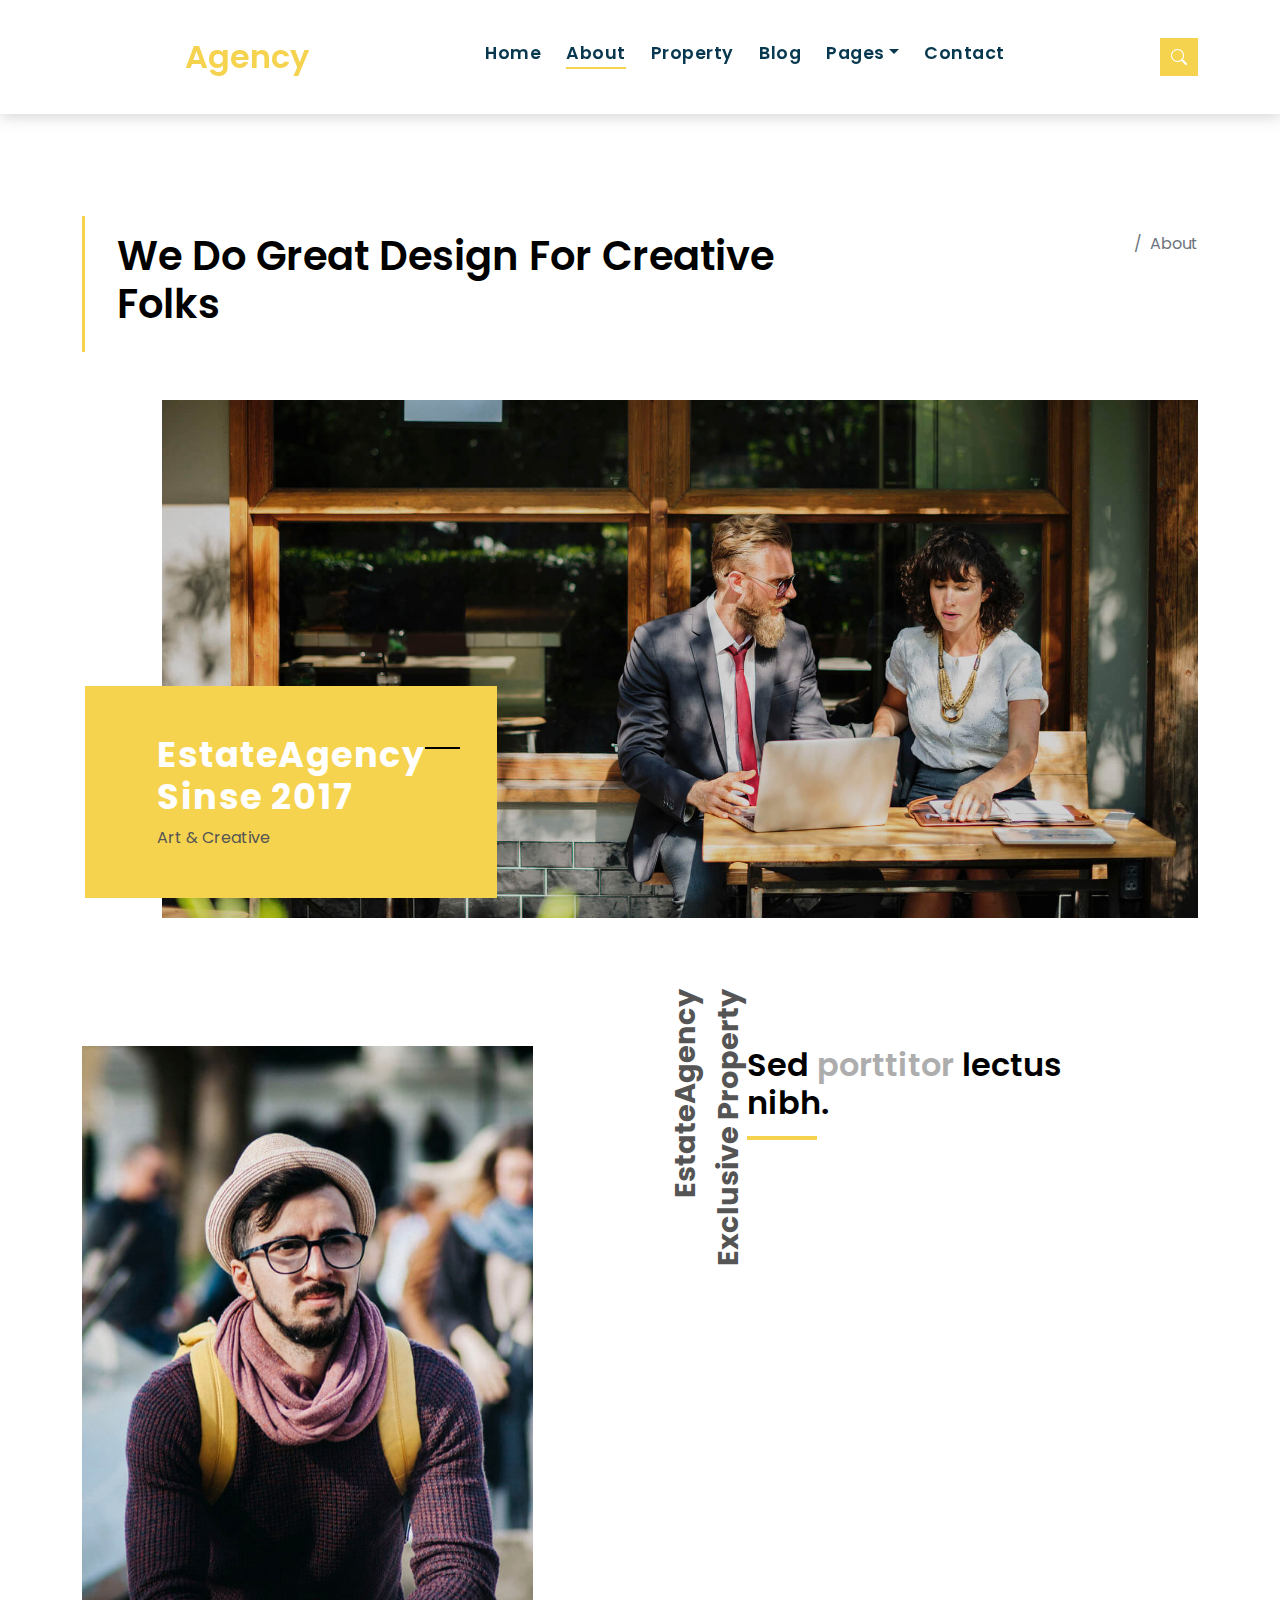
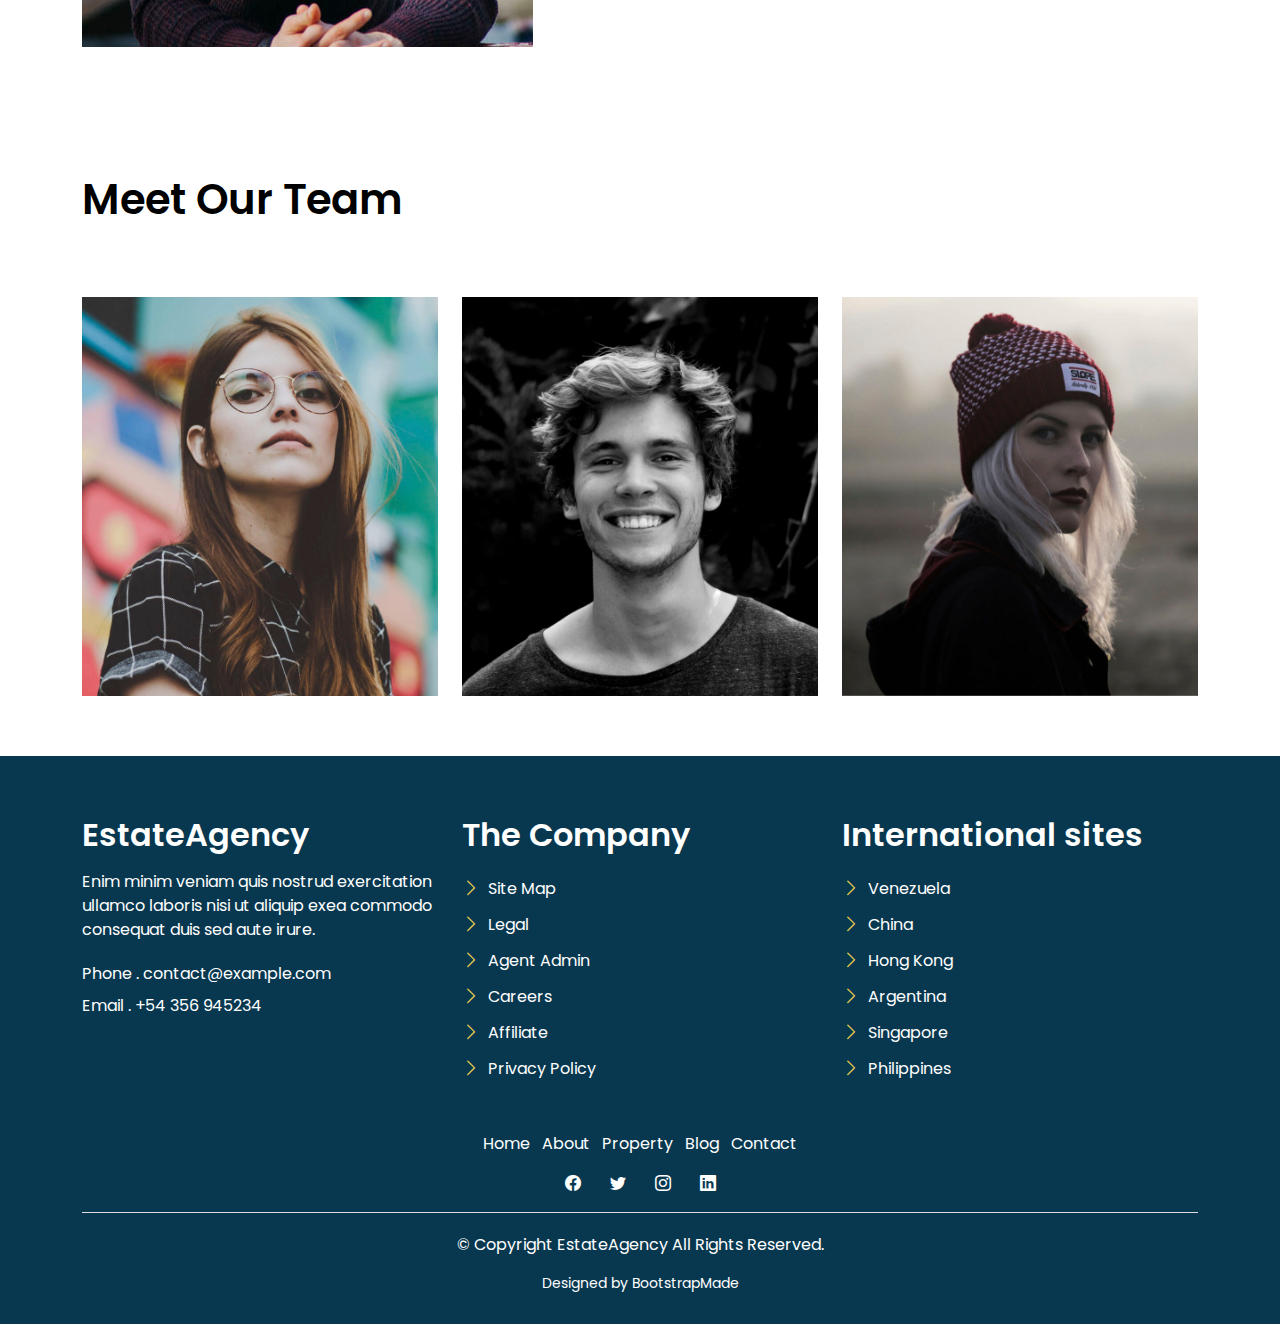
<file: about.html>
<!DOCTYPE html>
<html lang="en">

<head>
  <meta charset="utf-8">
  <meta content="width=device-width, initial-scale=1.0" name="viewport">

  <title>EstateAgency Bootstrap Template - About</title>
  <meta content="" name="description">
  <meta content="" name="keywords">

  <!-- Favicons -->
  <link href="assets/img/favicon.png" rel="icon">
  <link href="assets/img/apple-touch-icon.png" rel="apple-touch-icon">

  <!-- Google Fonts -->
  <link href="https://fonts.googleapis.com/css?family=Poppins:300,400,500,600,700" rel="stylesheet">

  <!-- Vendor CSS Files -->
  <link href="assets/vendor/animate.css/animate.min.css" rel="stylesheet">
  <link href="assets/vendor/bootstrap/css/bootstrap.min.css" rel="stylesheet">
  <link href="assets/vendor/bootstrap-icons/bootstrap-icons.css" rel="stylesheet">
  <link href="assets/vendor/swiper/swiper-bundle.min.css" rel="stylesheet">

  <!-- Template Main CSS File -->
  <link href="assets/css/style.css" rel="stylesheet">

  <!-- =======================================================
  * Template Name: EstateAgency - v4.9.1
  * Template URL: https://bootstrapmade.com/real-estate-agency-bootstrap-template/
  * Author: BootstrapMade.com
  * License: https://bootstrapmade.com/license/
  ======================================================== -->
</head>

<body>

  <!-- ======= Property Search Section ======= -->
  <div class="click-closed"></div>
  <!--/ Form Search Star /-->
  <div class="box-collapse">
    <div class="title-box-d">
      <h3 class="title-d">Search Property</h3>
    </div>
    <span class="close-box-collapse right-boxed bi bi-x"></span>
    <div class="box-collapse-wrap form">
      <form class="form-a">
        <div class="row">
          <div class="col-md-12 mb-2">
            <div class="form-group">
              <label class="pb-2" for="Type">Keyword</label>
              <input type="text" class="form-control form-control-lg form-control-a" placeholder="Keyword">
            </div>
          </div>
          <div class="col-md-6 mb-2">
            <div class="form-group mt-3">
              <label class="pb-2" for="Type">Type</label>
              <select class="form-control form-select form-control-a" id="Type">
                <option>All Type</option>
                <option>For Rent</option>
                <option>For Sale</option>
                <option>Open House</option>
              </select>
            </div>
          </div>
          <div class="col-md-6 mb-2">
            <div class="form-group mt-3">
              <label class="pb-2" for="city">City</label>
              <select class="form-control form-select form-control-a" id="city">
                <option>All City</option>
                <option>Alabama</option>
                <option>Arizona</option>
                <option>California</option>
                <option>Colorado</option>
              </select>
            </div>
          </div>
          <div class="col-md-6 mb-2">
            <div class="form-group mt-3">
              <label class="pb-2" for="bedrooms">Bedrooms</label>
              <select class="form-control form-select form-control-a" id="bedrooms">
                <option>Any</option>
                <option>01</option>
                <option>02</option>
                <option>03</option>
              </select>
            </div>
          </div>
          <div class="col-md-6 mb-2">
            <div class="form-group mt-3">
              <label class="pb-2" for="garages">Garages</label>
              <select class="form-control form-select form-control-a" id="garages">
                <option>Any</option>
                <option>01</option>
                <option>02</option>
                <option>03</option>
                <option>04</option>
              </select>
            </div>
          </div>
          <div class="col-md-6 mb-2">
            <div class="form-group mt-3">
              <label class="pb-2" for="bathrooms">Bathrooms</label>
              <select class="form-control form-select form-control-a" id="bathrooms">
                <option>Any</option>
                <option>01</option>
                <option>02</option>
                <option>03</option>
              </select>
            </div>
          </div>
          <div class="col-md-6 mb-2">
            <div class="form-group mt-3">
              <label class="pb-2" for="price">Min Price</label>
              <select class="form-control form-select form-control-a" id="price">
                <option>Unlimite</option>
                <option>$50,000</option>
                <option>$100,000</option>
                <option>$150,000</option>
                <option>$200,000</option>
              </select>
            </div>
          </div>
          <div class="col-md-12">
            <button type="submit" class="btn btn-b">Search Property</button>
          </div>
        </div>
      </form>
    </div>
  </div><!-- End Property Search Section -->>

  <!-- ======= Header/Navbar ======= -->
  <nav class="navbar navbar-default navbar-trans navbar-expand-lg fixed-top">
    <div class="container">
      <button class="navbar-toggler collapsed" type="button" data-bs-toggle="collapse" data-bs-target="#navbarDefault" aria-controls="navbarDefault" aria-expanded="false" aria-label="Toggle navigation">
        <span></span>
        <span></span>
        <span></span>
      </button>
      <a class="navbar-brand text-brand" href="index.html">Estate<span class="color-b">Agency</span></a>

      <div class="navbar-collapse collapse justify-content-center" id="navbarDefault">
        <ul class="navbar-nav">

          <li class="nav-item">
            <a class="nav-link " href="index.html">Home</a>
          </li>

          <li class="nav-item">
            <a class="nav-link active" href="about.html">About</a>
          </li>

          <li class="nav-item">
            <a class="nav-link " href="property-grid.html">Property</a>
          </li>

          <li class="nav-item">
            <a class="nav-link " href="blog-grid.html">Blog</a>
          </li>

          <li class="nav-item dropdown">
            <a class="nav-link dropdown-toggle" href="#" id="navbarDropdown" role="button" data-bs-toggle="dropdown" aria-haspopup="true" aria-expanded="false">Pages</a>
            <div class="dropdown-menu">
              <a class="dropdown-item " href="property-single.html">Property Single</a>
              <a class="dropdown-item " href="blog-single.html">Blog Single</a>
              <a class="dropdown-item " href="agents-grid.html">Agents Grid</a>
              <a class="dropdown-item " href="agent-single.html">Agent Single</a>
            </div>
          </li>
          <li class="nav-item">
            <a class="nav-link " href="contact.html">Contact</a>
          </li>
        </ul>
      </div>

      <button type="button" class="btn btn-b-n navbar-toggle-box navbar-toggle-box-collapse" data-bs-toggle="collapse" data-bs-target="#navbarTogglerDemo01">
        <i class="bi bi-search"></i>
      </button>

    </div>
  </nav><!-- End Header/Navbar -->

  <main id="main">

    <!-- ======= Intro Single ======= -->
    <section class="intro-single">
      <div class="container">
        <div class="row">
          <div class="col-md-12 col-lg-8">
            <div class="title-single-box">
              <h1 class="title-single">We Do Great Design For Creative Folks</h1>
            </div>
          </div>
          <div class="col-md-12 col-lg-4">
            <nav aria-label="breadcrumb" class="breadcrumb-box d-flex justify-content-lg-end">
              <ol class="breadcrumb">
                <li class="breadcrumb-item">
                  <a href="#">Home</a>
                </li>
                <li class="breadcrumb-item active" aria-current="page">
                  About
                </li>
              </ol>
            </nav>
          </div>
        </div>
      </div>
    </section><!-- End Intro Single-->

    <!-- ======= About Section ======= -->
    <section class="section-about">
      <div class="container">
        <div class="row">
          <div class="col-sm-12 position-relative">
            <div class="about-img-box">
              <img src="assets/img/slide-about-1.jpg" alt="" class="img-fluid">
            </div>
            <div class="sinse-box">
              <h3 class="sinse-title text-white">EstateAgency
                <span></span>
                <br> Sinse 2017
              </h3>
              <p>Art & Creative</p>
            </div>
          </div>
          <div class="col-md-12 section-t8 position-relative">
            <div class="row">
              <div class="col-md-6 col-lg-5">
                <img src="assets/img/about-2.jpg" alt="" class="img-fluid">
              </div>
              <div class="col-lg-2  d-none d-lg-block position-relative">
                <div class="title-vertical d-flex justify-content-start">
                  <span>EstateAgency Exclusive Property</span>
                </div>
              </div>
              <div class="col-md-6 col-lg-5 section-md-t3">
                <div class="title-box-d">
                  <h3 class="title-d">Sed
                    <span class="color-d">porttitor</span> lectus
                    <br> nibh.
                  </h3>
                </div>
                <p class="color-text-a">
                  Mauris blandit aliquet elit, eget tincidunt nibh pulvinar a. Vivamus magna justo, lacinia eget
                  consectetur sed, convallis
                  at tellus. Praesent sapien massa, convallis a pellentesque nec, egestas non nisi. Vestibulum
                  ante ipsum primis in faucibus orci luctus et ultrices posuere cubilia Curae; Donec velit
                  neque, auctor sit amet aliquam vel, ullamcorper sit amet ligula.
                </p>
                <p class="color-text-a">
                  Sed porttitor lectus nibh. Vivamus magna justo, lacinia eget consectetur sed, convallis at tellus.
                  Mauris blandit aliquet
                  elit, eget tincidunt nibh pulvinar a. Vivamus magna justo, lacinia eget consectetur sed,
                  convallis at tellus.
                </p>
              </div>
            </div>
          </div>
        </div>
      </div>
    </section>

    <!-- =======Team Section ======= -->
    <section class="section-agents section-t8">
      <div class="container">
        <div class="row">
          <div class="col-md-12">
            <div class="title-wrap d-flex justify-content-between">
              <div class="title-box">
                <h2 class="title-a">Meet Our Team</h2>
              </div>
            </div>
          </div>
        </div>
        <div class="row">
          <div class="col-md-4">
            <div class="card-box-d">
              <div class="card-img-d">
                <img src="assets/img/agent-7.jpg" alt="" class="img-d img-fluid">
              </div>
              <div class="card-overlay card-overlay-hover">
                <div class="card-header-d">
                  <div class="card-title-d align-self-center">
                    <h3 class="title-d">
                      <a href="agent-single.html" class="link-two">Margaret Sotillo
                        <br> Escala</a>
                    </h3>
                  </div>
                </div>
                <div class="card-body-d">
                  <p class="content-d color-text-a">
                    Sed porttitor lectus nibh, Cras ultricies ligula sed magna dictum porta two.
                  </p>
                  <div class="info-agents color-a">
                    <p>
                      <strong>Phone: </strong> +54 356 945234
                    </p>
                    <p>
                      <strong>Email: </strong> agents@example.com
                    </p>
                  </div>
                </div>
                <div class="card-footer-d">
                  <div class="socials-footer d-flex justify-content-center">
                    <ul class="list-inline">
                      <li class="list-inline-item">
                        <a href="#" class="link-one">
                          <i class="bi bi-facebook" aria-hidden="true"></i>
                        </a>
                      </li>
                      <li class="list-inline-item">
                        <a href="#" class="link-one">
                          <i class="bi bi-twitter" aria-hidden="true"></i>
                        </a>
                      </li>
                      <li class="list-inline-item">
                        <a href="#" class="link-one">
                          <i class="bi bi-instagram" aria-hidden="true"></i>
                        </a>
                      </li>
                      <li class="list-inline-item">
                        <a href="#" class="link-one">
                          <i class="bi bi-linkedin" aria-hidden="true"></i>
                        </a>
                      </li>
                    </ul>
                  </div>
                </div>
              </div>
            </div>
          </div>
          <div class="col-md-4">
            <div class="card-box-d">
              <div class="card-img-d">
                <img src="assets/img/agent-6.jpg" alt="" class="img-d img-fluid">
              </div>
              <div class="card-overlay card-overlay-hover">
                <div class="card-header-d">
                  <div class="card-title-d align-self-center">
                    <h3 class="title-d">
                      <a href="agent-single.html" class="link-two">Stiven Spilver
                        <br> Darw</a>
                    </h3>
                  </div>
                </div>
                <div class="card-body-d">
                  <p class="content-d color-text-a">
                    Sed porttitor lectus nibh, Cras ultricies ligula sed magna dictum porta two.
                  </p>
                  <div class="info-agents color-a">
                    <p>
                      <strong>Phone: </strong> +54 356 945234
                    </p>
                    <p>
                      <strong>Email: </strong> agents@example.com
                    </p>
                  </div>
                </div>
                <div class="card-footer-d">
                  <div class="socials-footer d-flex justify-content-center">
                    <ul class="list-inline">
                      <li class="list-inline-item">
                        <a href="#" class="link-one">
                          <i class="bi bi-facebook" aria-hidden="true"></i>
                        </a>
                      </li>
                      <li class="list-inline-item">
                        <a href="#" class="link-one">
                          <i class="bi bi-twitter" aria-hidden="true"></i>
                        </a>
                      </li>
                      <li class="list-inline-item">
                        <a href="#" class="link-one">
                          <i class="bi bi-instagram" aria-hidden="true"></i>
                        </a>
                      </li>
                      <li class="list-inline-item">
                        <a href="#" class="link-one">
                          <i class="bi bi-linkedin" aria-hidden="true"></i>
                        </a>
                      </li>
                      <li class="list-inline-item">
                        <a href="#" class="link-one">
                          <i class="bi bi-dribbble" aria-hidden="true"></i>
                        </a>
                      </li>
                    </ul>
                  </div>
                </div>
              </div>
            </div>
          </div>
          <div class="col-md-4">
            <div class="card-box-d">
              <div class="card-img-d">
                <img src="assets/img/agent-5.jpg" alt="" class="img-d img-fluid">
              </div>
              <div class="card-overlay card-overlay-hover">
                <div class="card-header-d">
                  <div class="card-title-d align-self-center">
                    <h3 class="title-d">
                      <a href="agent-single.html" class="link-two">Emma Toledo
                        <br> Cascada</a>
                    </h3>
                  </div>
                </div>
                <div class="card-body-d">
                  <p class="content-d color-text-a">
                    Sed porttitor lectus nibh, Cras ultricies ligula sed magna dictum porta two.
                  </p>
                  <div class="info-agents color-a">
                    <p>
                      <strong>Phone: </strong> +54 356 945234
                    </p>
                    <p>
                      <strong>Email: </strong> agents@example.com
                    </p>
                  </div>
                </div>
                <div class="card-footer-d">
                  <div class="socials-footer d-flex justify-content-center">
                    <ul class="list-inline">
                      <li class="list-inline-item">
                        <a href="#" class="link-one">
                          <i class="bi bi-facebook" aria-hidden="true"></i>
                        </a>
                      </li>
                      <li class="list-inline-item">
                        <a href="#" class="link-one">
                          <i class="bi bi-twitter" aria-hidden="true"></i>
                        </a>
                      </li>
                      <li class="list-inline-item">
                        <a href="#" class="link-one">
                          <i class="bi bi-instagram" aria-hidden="true"></i>
                        </a>
                      </li>
                      <li class="list-inline-item">
                        <a href="#" class="link-one">
                          <i class="bi bi-linkedin" aria-hidden="true"></i>
                        </a>
                      </li>
                      <li class="list-inline-item">
                        <a href="#" class="link-one">
                          <i class="bi bi-dribbble" aria-hidden="true"></i>
                        </a>
                      </li>
                    </ul>
                  </div>
                </div>
              </div>
            </div>
          </div>
        </div>
      </div>
    </section><!-- End About Section-->

  </main><!-- End #main -->

  <!-- ======= Footer ======= -->
  <section class="section-footer">
    <div class="container">
      <div class="row">
        <div class="col-sm-12 col-md-4">
          <div class="widget-a">
            <div class="w-header-a">
              <h3 class="w-title-a text-brand">EstateAgency</h3>
            </div>
            <div class="w-body-a">
              <p class="w-text-a color-text-a">
                Enim minim veniam quis nostrud exercitation ullamco laboris nisi ut aliquip exea commodo consequat duis
                sed aute irure.
              </p>
            </div>
            <div class="w-footer-a">
              <ul class="list-unstyled">
                <li class="color-a">
                  <span class="color-text-a">Phone .</span> contact@example.com
                </li>
                <li class="color-a">
                  <span class="color-text-a">Email .</span> +54 356 945234
                </li>
              </ul>
            </div>
          </div>
        </div>
        <div class="col-sm-12 col-md-4 section-md-t3">
          <div class="widget-a">
            <div class="w-header-a">
              <h3 class="w-title-a text-brand">The Company</h3>
            </div>
            <div class="w-body-a">
              <div class="w-body-a">
                <ul class="list-unstyled">
                  <li class="item-list-a">
                    <i class="bi bi-chevron-right"></i> <a href="#">Site Map</a>
                  </li>
                  <li class="item-list-a">
                    <i class="bi bi-chevron-right"></i> <a href="#">Legal</a>
                  </li>
                  <li class="item-list-a">
                    <i class="bi bi-chevron-right"></i> <a href="#">Agent Admin</a>
                  </li>
                  <li class="item-list-a">
                    <i class="bi bi-chevron-right"></i> <a href="#">Careers</a>
                  </li>
                  <li class="item-list-a">
                    <i class="bi bi-chevron-right"></i> <a href="#">Affiliate</a>
                  </li>
                  <li class="item-list-a">
                    <i class="bi bi-chevron-right"></i> <a href="#">Privacy Policy</a>
                  </li>
                </ul>
              </div>
            </div>
          </div>
        </div>
        <div class="col-sm-12 col-md-4 section-md-t3">
          <div class="widget-a">
            <div class="w-header-a">
              <h3 class="w-title-a text-brand">International sites</h3>
            </div>
            <div class="w-body-a">
              <ul class="list-unstyled">
                <li class="item-list-a">
                  <i class="bi bi-chevron-right"></i> <a href="#">Venezuela</a>
                </li>
                <li class="item-list-a">
                  <i class="bi bi-chevron-right"></i> <a href="#">China</a>
                </li>
                <li class="item-list-a">
                  <i class="bi bi-chevron-right"></i> <a href="#">Hong Kong</a>
                </li>
                <li class="item-list-a">
                  <i class="bi bi-chevron-right"></i> <a href="#">Argentina</a>
                </li>
                <li class="item-list-a">
                  <i class="bi bi-chevron-right"></i> <a href="#">Singapore</a>
                </li>
                <li class="item-list-a">
                  <i class="bi bi-chevron-right"></i> <a href="#">Philippines</a>
                </li>
              </ul>
            </div>
          </div>
        </div>
      </div>
    </div>
  </section>
  <footer>
    <div class="container">
      <div class="row">
        <div class="col-md-12">
          <nav class="nav-footer">
            <ul class="list-inline">
              <li class="list-inline-item">
                <a href="#">Home</a>
              </li>
              <li class="list-inline-item">
                <a href="#">About</a>
              </li>
              <li class="list-inline-item">
                <a href="#">Property</a>
              </li>
              <li class="list-inline-item">
                <a href="#">Blog</a>
              </li>
              <li class="list-inline-item">
                <a href="#">Contact</a>
              </li>
            </ul>
          </nav>
          <div class="socials-a">
            <ul class="list-inline">
              <li class="list-inline-item">
                <a href="#">
                  <i class="bi bi-facebook" aria-hidden="true"></i>
                </a>
              </li>
              <li class="list-inline-item">
                <a href="#">
                  <i class="bi bi-twitter" aria-hidden="true"></i>
                </a>
              </li>
              <li class="list-inline-item">
                <a href="#">
                  <i class="bi bi-instagram" aria-hidden="true"></i>
                </a>
              </li>
              <li class="list-inline-item">
                <a href="#">
                  <i class="bi bi-linkedin" aria-hidden="true"></i>
                </a>
              </li>
            </ul>
          </div>
          <div class="copyright-footer">
            <p class="copyright color-text-a">
              &copy; Copyright
              <span class="color-a">EstateAgency</span> All Rights Reserved.
            </p>
          </div>
          <div class="credits">
            <!--
            All the links in the footer should remain intact.
            You can delete the links only if you purchased the pro version.
            Licensing information: https://bootstrapmade.com/license/
            Purchase the pro version with working PHP/AJAX contact form: https://bootstrapmade.com/buy/?theme=EstateAgency
          -->
            Designed by <a href="https://bootstrapmade.com/">BootstrapMade</a>
          </div>
        </div>
      </div>
    </div>
  </footer><!-- End  Footer -->

  <div id="preloader"></div>
  <a href="#" class="back-to-top d-flex align-items-center justify-content-center"><i class="bi bi-arrow-up-short"></i></a>

  <!-- Vendor JS Files -->
  <script src="assets/vendor/bootstrap/js/bootstrap.bundle.min.js"></script>
  <script src="assets/vendor/swiper/swiper-bundle.min.js"></script>
  <script src="assets/vendor/php-email-form/validate.js"></script>

  <!-- Template Main JS File -->
  <script src="assets/js/main.js"></script>

</body>

</html>
</file>
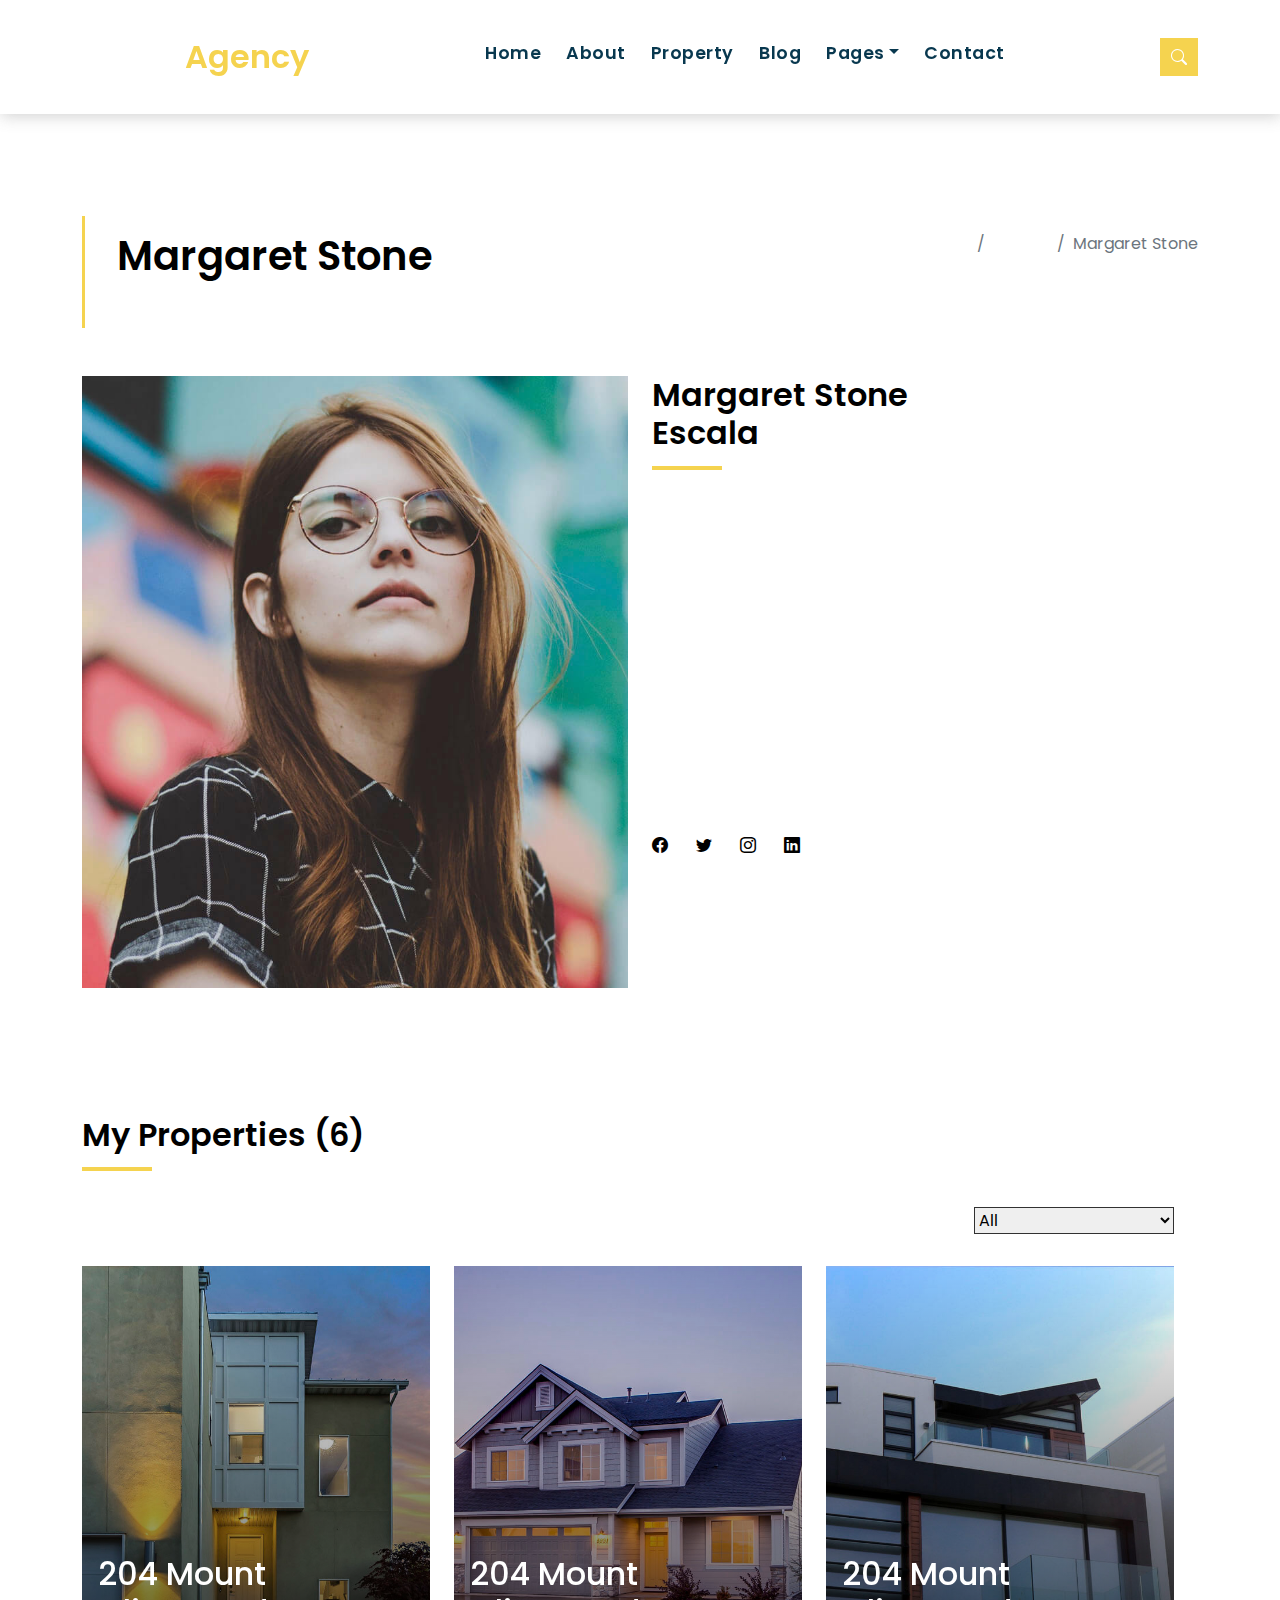
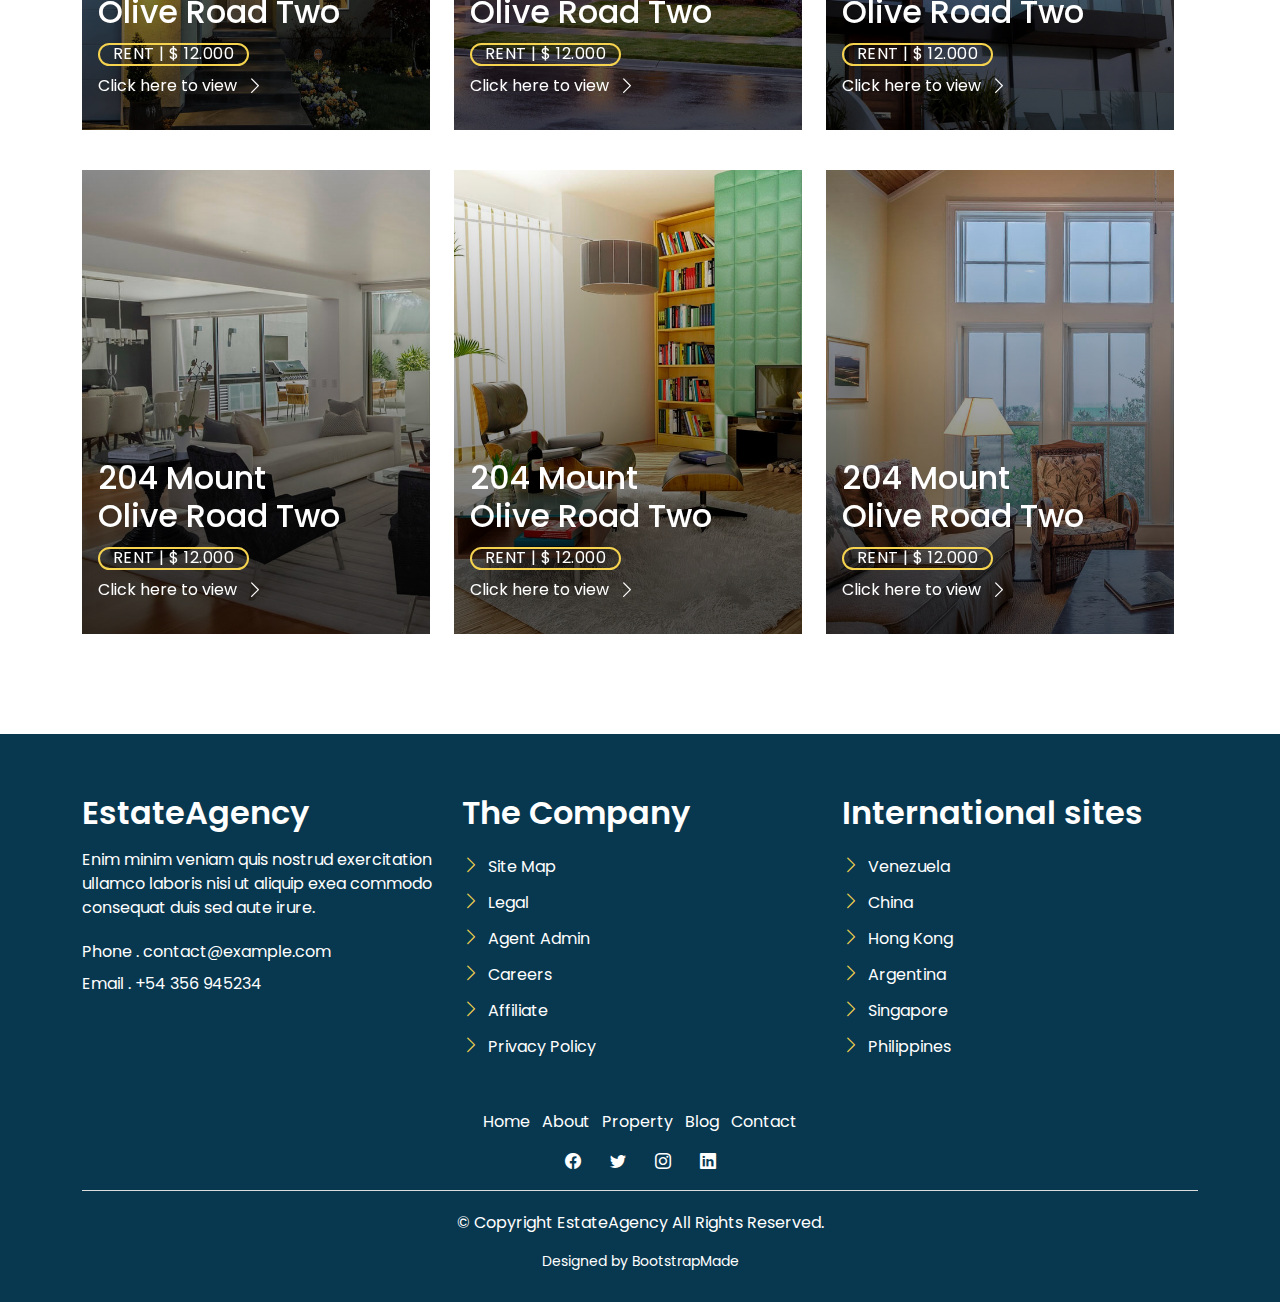
<file: agent-single.html>
<!DOCTYPE html>
<html lang="en">

<head>
  <meta charset="utf-8">
  <meta content="width=device-width, initial-scale=1.0" name="viewport">

  <title>EstateAgency Bootstrap Template - Agent Single</title>
  <meta content="" name="description">
  <meta content="" name="keywords">

  <!-- Favicons -->
  <link href="assets/img/favicon.png" rel="icon">
  <link href="assets/img/apple-touch-icon.png" rel="apple-touch-icon">

  <!-- Google Fonts -->
  <link href="https://fonts.googleapis.com/css?family=Poppins:300,400,500,600,700" rel="stylesheet">

  <!-- Vendor CSS Files -->
  <link href="assets/vendor/animate.css/animate.min.css" rel="stylesheet">
  <link href="assets/vendor/bootstrap/css/bootstrap.min.css" rel="stylesheet">
  <link href="assets/vendor/bootstrap-icons/bootstrap-icons.css" rel="stylesheet">
  <link href="assets/vendor/swiper/swiper-bundle.min.css" rel="stylesheet">

  <!-- Template Main CSS File -->
  <link href="assets/css/style.css" rel="stylesheet">

  <!-- =======================================================
  * Template Name: EstateAgency - v4.9.1
  * Template URL: https://bootstrapmade.com/real-estate-agency-bootstrap-template/
  * Author: BootstrapMade.com
  * License: https://bootstrapmade.com/license/
  ======================================================== -->
</head>

<body>

  <!-- ======= Property Search Section ======= -->
  <div class="click-closed"></div>
  <!--/ Form Search Star /-->
  <div class="box-collapse">
    <div class="title-box-d">
      <h3 class="title-d">Search Property</h3>
    </div>
    <span class="close-box-collapse right-boxed bi bi-x"></span>
    <div class="box-collapse-wrap form">
      <form class="form-a">
        <div class="row">
          <div class="col-md-12 mb-2">
            <div class="form-group">
              <label class="pb-2" for="Type">Keyword</label>
              <input type="text" class="form-control form-control-lg form-control-a" placeholder="Keyword">
            </div>
          </div>
          <div class="col-md-6 mb-2">
            <div class="form-group mt-3">
              <label class="pb-2" for="Type">Type</label>
              <select class="form-control form-select form-control-a" id="Type">
                <option>All Type</option>
                <option>For Rent</option>
                <option>For Sale</option>
                <option>Open House</option>
              </select>
            </div>
          </div>
          <div class="col-md-6 mb-2">
            <div class="form-group mt-3">
              <label class="pb-2" for="city">City</label>
              <select class="form-control form-select form-control-a" id="city">
                <option>All City</option>
                <option>Alabama</option>
                <option>Arizona</option>
                <option>California</option>
                <option>Colorado</option>
              </select>
            </div>
          </div>
          <div class="col-md-6 mb-2">
            <div class="form-group mt-3">
              <label class="pb-2" for="bedrooms">Bedrooms</label>
              <select class="form-control form-select form-control-a" id="bedrooms">
                <option>Any</option>
                <option>01</option>
                <option>02</option>
                <option>03</option>
              </select>
            </div>
          </div>
          <div class="col-md-6 mb-2">
            <div class="form-group mt-3">
              <label class="pb-2" for="garages">Garages</label>
              <select class="form-control form-select form-control-a" id="garages">
                <option>Any</option>
                <option>01</option>
                <option>02</option>
                <option>03</option>
                <option>04</option>
              </select>
            </div>
          </div>
          <div class="col-md-6 mb-2">
            <div class="form-group mt-3">
              <label class="pb-2" for="bathrooms">Bathrooms</label>
              <select class="form-control form-select form-control-a" id="bathrooms">
                <option>Any</option>
                <option>01</option>
                <option>02</option>
                <option>03</option>
              </select>
            </div>
          </div>
          <div class="col-md-6 mb-2">
            <div class="form-group mt-3">
              <label class="pb-2" for="price">Min Price</label>
              <select class="form-control form-select form-control-a" id="price">
                <option>Unlimite</option>
                <option>$50,000</option>
                <option>$100,000</option>
                <option>$150,000</option>
                <option>$200,000</option>
              </select>
            </div>
          </div>
          <div class="col-md-12">
            <button type="submit" class="btn btn-b">Search Property</button>
          </div>
        </div>
      </form>
    </div>
  </div><!-- End Property Search Section -->>

  <!-- ======= Header/Navbar ======= -->
  <nav class="navbar navbar-default navbar-trans navbar-expand-lg fixed-top">
    <div class="container">
      <button class="navbar-toggler collapsed" type="button" data-bs-toggle="collapse" data-bs-target="#navbarDefault" aria-controls="navbarDefault" aria-expanded="false" aria-label="Toggle navigation">
        <span></span>
        <span></span>
        <span></span>
      </button>
      <a class="navbar-brand text-brand" href="index.html">Estate<span class="color-b">Agency</span></a>

      <div class="navbar-collapse collapse justify-content-center" id="navbarDefault">
        <ul class="navbar-nav">

          <li class="nav-item">
            <a class="nav-link " href="index.html">Home</a>
          </li>

          <li class="nav-item">
            <a class="nav-link " href="about.html">About</a>
          </li>

          <li class="nav-item">
            <a class="nav-link " href="property-grid.html">Property</a>
          </li>

          <li class="nav-item">
            <a class="nav-link " href="blog-grid.html">Blog</a>
          </li>

          <li class="nav-item dropdown">
            <a class="nav-link dropdown-toggle" href="#" id="navbarDropdown" role="button" data-bs-toggle="dropdown" aria-haspopup="true" aria-expanded="false">Pages</a>
            <div class="dropdown-menu">
              <a class="dropdown-item " href="property-single.html">Property Single</a>
              <a class="dropdown-item " href="blog-single.html">Blog Single</a>
              <a class="dropdown-item " href="agents-grid.html">Agents Grid</a>
              <a class="dropdown-item active" href="agent-single.html">Agent Single</a>
            </div>
          </li>
          <li class="nav-item">
            <a class="nav-link " href="contact.html">Contact</a>
          </li>
        </ul>
      </div>

      <button type="button" class="btn btn-b-n navbar-toggle-box navbar-toggle-box-collapse" data-bs-toggle="collapse" data-bs-target="#navbarTogglerDemo01">
        <i class="bi bi-search"></i>
      </button>

    </div>
  </nav><!-- End Header/Navbar -->

  <main id="main">

    <!-- ======= Intro Single ======= -->
    <section class="intro-single">
      <div class="container">
        <div class="row">
          <div class="col-md-12 col-lg-8">
            <div class="title-single-box">
              <h1 class="title-single">Margaret Stone</h1>
              <span class="color-text-a">Agent Immobiliari</span>
            </div>
          </div>
          <div class="col-md-12 col-lg-4">
            <nav aria-label="breadcrumb" class="breadcrumb-box d-flex justify-content-lg-end">
              <ol class="breadcrumb">
                <li class="breadcrumb-item">
                  <a href="#">Home</a>
                </li>
                <li class="breadcrumb-item">
                  <a href="#">Agents</a>
                </li>
                <li class="breadcrumb-item active" aria-current="page">
                  Margaret Stone
                </li>
              </ol>
            </nav>
          </div>
        </div>
      </div>
    </section><!-- End Intro Single -->

    <!-- ======= Agent Single ======= -->
    <section class="agent-single">
      <div class="container">
        <div class="row">
          <div class="col-sm-12">
            <div class="row">
              <div class="col-md-6">
                <div class="agent-avatar-box">
                  <img src="assets/img/agent-7.jpg" alt="" class="agent-avatar img-fluid">
                </div>
              </div>
              <div class="col-md-5 section-md-t3">
                <div class="agent-info-box">
                  <div class="agent-title">
                    <div class="title-box-d">
                      <h3 class="title-d">Margaret Stone
                        <br> Escala
                      </h3>
                    </div>
                  </div>
                  <div class="agent-content mb-3">
                    <p class="content-d color-text-a">
                      Sed porttitor lectus nibh. Praesent sapien massa, convallis a pellentesque nec, egestas non nisi.
                      Vivamus suscipit tortor
                      eget felis porttitor volutpat. Vivamus suscipit tortor eget felis porttitor volutpat.
                    </p>
                    <div class="info-agents color-a">
                      <p>
                        <strong>Phone: </strong>
                        <span class="color-text-a"> +54 356 945234 </span>
                      </p>
                      <p>
                        <strong>Mobile: </strong>
                        <span class="color-text-a"> 999 123 456 789</span>
                      </p>
                      <p>
                        <strong>Email: </strong>
                        <span class="color-text-a"> agents@example.com</span>
                      </p>
                      <p>
                        <strong>skype: </strong>
                        <span class="color-text-a"> Margaret.Es</span>
                      </p>
                      <p>
                        <strong>Email: </strong>
                        <span class="color-text-a"> agents@example.com</span>
                      </p>
                    </div>
                  </div>
                  <div class="socials-footer">
                    <ul class="list-inline">
                      <li class="list-inline-item">
                        <a href="#" class="link-one">
                          <i class="bi bi-facebook" aria-hidden="true"></i>
                        </a>
                      </li>
                      <li class="list-inline-item">
                        <a href="#" class="link-one">
                          <i class="bi bi-twitter" aria-hidden="true"></i>
                        </a>
                      </li>
                      <li class="list-inline-item">
                        <a href="#" class="link-one">
                          <i class="bi bi-instagram" aria-hidden="true"></i>
                        </a>
                      </li>
                      <li class="list-inline-item">
                        <a href="#" class="link-one">
                          <i class="bi bi-linkedin" aria-hidden="true"></i>
                        </a>
                      </li>
                    </ul>
                  </div>
                </div>
              </div>
            </div>
          </div>
          <div class="col-md-12 section-t8">
            <div class="title-box-d">
              <h3 class="title-d">My Properties (6)</h3>
            </div>
          </div>
          <div class="row property-grid grid">
            <div class="col-sm-12">
              <div class="grid-option">
                <form>
                  <select class="custom-select">
                    <option selected>All</option>
                    <option value="1">New to Old</option>
                    <option value="2">For Rent</option>
                    <option value="3">For Sale</option>
                  </select>
                </form>
              </div>
            </div>
            <div class="col-md-4">
              <div class="card-box-a card-shadow">
                <div class="img-box-a">
                  <img src="assets/img/property-1.jpg" alt="" class="img-a img-fluid">
                </div>
                <div class="card-overlay">
                  <div class="card-overlay-a-content">
                    <div class="card-header-a">
                      <h2 class="card-title-a">
                        <a href="#">204 Mount
                          <br /> Olive Road Two</a>
                      </h2>
                    </div>
                    <div class="card-body-a">
                      <div class="price-box d-flex">
                        <span class="price-a">rent | $ 12.000</span>
                      </div>
                      <a href="#" class="link-a">Click here to view
                        <span class="bi bi-chevron-right"></span>
                      </a>
                    </div>
                    <div class="card-footer-a">
                      <ul class="card-info d-flex justify-content-around">
                        <li>
                          <h4 class="card-info-title">Area</h4>
                          <span>340m
                            <sup>2</sup>
                          </span>
                        </li>
                        <li>
                          <h4 class="card-info-title">Beds</h4>
                          <span>2</span>
                        </li>
                        <li>
                          <h4 class="card-info-title">Baths</h4>
                          <span>4</span>
                        </li>
                        <li>
                          <h4 class="card-info-title">Garages</h4>
                          <span>1</span>
                        </li>
                      </ul>
                    </div>
                  </div>
                </div>
              </div>
            </div>
            <div class="col-md-4">
              <div class="card-box-a card-shadow">
                <div class="img-box-a">
                  <img src="assets/img/property-3.jpg" alt="" class="img-a img-fluid">
                </div>
                <div class="card-overlay">
                  <div class="card-overlay-a-content">
                    <div class="card-header-a">
                      <h2 class="card-title-a">
                        <a href="#">204 Mount
                          <br /> Olive Road Two</a>
                      </h2>
                    </div>
                    <div class="card-body-a">
                      <div class="price-box d-flex">
                        <span class="price-a">rent | $ 12.000</span>
                      </div>
                      <a href="#" class="link-a">Click here to view
                        <span class="bi bi-chevron-right"></span>
                      </a>
                    </div>
                    <div class="card-footer-a">
                      <ul class="card-info d-flex justify-content-around">
                        <li>
                          <h4 class="card-info-title">Area</h4>
                          <span>340m
                            <sup>2</sup>
                          </span>
                        </li>
                        <li>
                          <h4 class="card-info-title">Beds</h4>
                          <span>2</span>
                        </li>
                        <li>
                          <h4 class="card-info-title">Baths</h4>
                          <span>4</span>
                        </li>
                        <li>
                          <h4 class="card-info-title">Garages</h4>
                          <span>1</span>
                        </li>
                      </ul>
                    </div>
                  </div>
                </div>
              </div>
            </div>
            <div class="col-md-4">
              <div class="card-box-a card-shadow">
                <div class="img-box-a">
                  <img src="assets/img/property-6.jpg" alt="" class="img-a img-fluid">
                </div>
                <div class="card-overlay">
                  <div class="card-overlay-a-content">
                    <div class="card-header-a">
                      <h2 class="card-title-a">
                        <a href="#">204 Mount
                          <br /> Olive Road Two</a>
                      </h2>
                    </div>
                    <div class="card-body-a">
                      <div class="price-box d-flex">
                        <span class="price-a">rent | $ 12.000</span>
                      </div>
                      <a href="#" class="link-a">Click here to view
                        <span class="bi bi-chevron-right"></span>
                      </a>
                    </div>
                    <div class="card-footer-a">
                      <ul class="card-info d-flex justify-content-around">
                        <li>
                          <h4 class="card-info-title">Area</h4>
                          <span>340m
                            <sup>2</sup>
                          </span>
                        </li>
                        <li>
                          <h4 class="card-info-title">Beds</h4>
                          <span>2</span>
                        </li>
                        <li>
                          <h4 class="card-info-title">Baths</h4>
                          <span>4</span>
                        </li>
                        <li>
                          <h4 class="card-info-title">Garages</h4>
                          <span>1</span>
                        </li>
                      </ul>
                    </div>
                  </div>
                </div>
              </div>
            </div>
            <div class="col-md-4">
              <div class="card-box-a card-shadow">
                <div class="img-box-a">
                  <img src="assets/img/property-7.jpg" alt="" class="img-a img-fluid">
                </div>
                <div class="card-overlay">
                  <div class="card-overlay-a-content">
                    <div class="card-header-a">
                      <h2 class="card-title-a">
                        <a href="#">204 Mount
                          <br /> Olive Road Two</a>
                      </h2>
                    </div>
                    <div class="card-body-a">
                      <div class="price-box d-flex">
                        <span class="price-a">rent | $ 12.000</span>
                      </div>
                      <a href="#" class="link-a">Click here to view
                        <span class="bi bi-chevron-right"></span>
                      </a>
                    </div>
                    <div class="card-footer-a">
                      <ul class="card-info d-flex justify-content-around">
                        <li>
                          <h4 class="card-info-title">Area</h4>
                          <span>340m
                            <sup>2</sup>
                          </span>
                        </li>
                        <li>
                          <h4 class="card-info-title">Beds</h4>
                          <span>2</span>
                        </li>
                        <li>
                          <h4 class="card-info-title">Baths</h4>
                          <span>4</span>
                        </li>
                        <li>
                          <h4 class="card-info-title">Garages</h4>
                          <span>1</span>
                        </li>
                      </ul>
                    </div>
                  </div>
                </div>
              </div>
            </div>
            <div class="col-md-4">
              <div class="card-box-a card-shadow">
                <div class="img-box-a">
                  <img src="assets/img/property-8.jpg" alt="" class="img-a img-fluid">
                </div>
                <div class="card-overlay">
                  <div class="card-overlay-a-content">
                    <div class="card-header-a">
                      <h2 class="card-title-a">
                        <a href="#">204 Mount
                          <br /> Olive Road Two</a>
                      </h2>
                    </div>
                    <div class="card-body-a">
                      <div class="price-box d-flex">
                        <span class="price-a">rent | $ 12.000</span>
                      </div>
                      <a href="#" class="link-a">Click here to view
                        <span class="bi bi-chevron-right"></span>
                      </a>
                    </div>
                    <div class="card-footer-a">
                      <ul class="card-info d-flex justify-content-around">
                        <li>
                          <h4 class="card-info-title">Area</h4>
                          <span>340m
                            <sup>2</sup>
                          </span>
                        </li>
                        <li>
                          <h4 class="card-info-title">Beds</h4>
                          <span>2</span>
                        </li>
                        <li>
                          <h4 class="card-info-title">Baths</h4>
                          <span>4</span>
                        </li>
                        <li>
                          <h4 class="card-info-title">Garages</h4>
                          <span>1</span>
                        </li>
                      </ul>
                    </div>
                  </div>
                </div>
              </div>
            </div>
            <div class="col-md-4">
              <div class="card-box-a card-shadow">
                <div class="img-box-a">
                  <img src="assets/img/property-10.jpg" alt="" class="img-a img-fluid">
                </div>
                <div class="card-overlay">
                  <div class="card-overlay-a-content">
                    <div class="card-header-a">
                      <h2 class="card-title-a">
                        <a href="#">204 Mount
                          <br /> Olive Road Two</a>
                      </h2>
                    </div>
                    <div class="card-body-a">
                      <div class="price-box d-flex">
                        <span class="price-a">rent | $ 12.000</span>
                      </div>
                      <a href="#" class="link-a">Click here to view
                        <span class="bi bi-chevron-right"></span>
                      </a>
                    </div>
                    <div class="card-footer-a">
                      <ul class="card-info d-flex justify-content-around">
                        <li>
                          <h4 class="card-info-title">Area</h4>
                          <span>340m
                            <sup>2</sup>
                          </span>
                        </li>
                        <li>
                          <h4 class="card-info-title">Beds</h4>
                          <span>2</span>
                        </li>
                        <li>
                          <h4 class="card-info-title">Baths</h4>
                          <span>4</span>
                        </li>
                        <li>
                          <h4 class="card-info-title">Garages</h4>
                          <span>1</span>
                        </li>
                      </ul>
                    </div>
                  </div>
                </div>
              </div>
            </div>
          </div>
        </div>
      </div>
    </section><!-- End Agent Single -->

  </main><!-- End #main -->

  <!-- ======= Footer ======= -->
  <section class="section-footer">
    <div class="container">
      <div class="row">
        <div class="col-sm-12 col-md-4">
          <div class="widget-a">
            <div class="w-header-a">
              <h3 class="w-title-a text-brand">EstateAgency</h3>
            </div>
            <div class="w-body-a">
              <p class="w-text-a color-text-a">
                Enim minim veniam quis nostrud exercitation ullamco laboris nisi ut aliquip exea commodo consequat duis
                sed aute irure.
              </p>
            </div>
            <div class="w-footer-a">
              <ul class="list-unstyled">
                <li class="color-a">
                  <span class="color-text-a">Phone .</span> contact@example.com
                </li>
                <li class="color-a">
                  <span class="color-text-a">Email .</span> +54 356 945234
                </li>
              </ul>
            </div>
          </div>
        </div>
        <div class="col-sm-12 col-md-4 section-md-t3">
          <div class="widget-a">
            <div class="w-header-a">
              <h3 class="w-title-a text-brand">The Company</h3>
            </div>
            <div class="w-body-a">
              <div class="w-body-a">
                <ul class="list-unstyled">
                  <li class="item-list-a">
                    <i class="bi bi-chevron-right"></i> <a href="#">Site Map</a>
                  </li>
                  <li class="item-list-a">
                    <i class="bi bi-chevron-right"></i> <a href="#">Legal</a>
                  </li>
                  <li class="item-list-a">
                    <i class="bi bi-chevron-right"></i> <a href="#">Agent Admin</a>
                  </li>
                  <li class="item-list-a">
                    <i class="bi bi-chevron-right"></i> <a href="#">Careers</a>
                  </li>
                  <li class="item-list-a">
                    <i class="bi bi-chevron-right"></i> <a href="#">Affiliate</a>
                  </li>
                  <li class="item-list-a">
                    <i class="bi bi-chevron-right"></i> <a href="#">Privacy Policy</a>
                  </li>
                </ul>
              </div>
            </div>
          </div>
        </div>
        <div class="col-sm-12 col-md-4 section-md-t3">
          <div class="widget-a">
            <div class="w-header-a">
              <h3 class="w-title-a text-brand">International sites</h3>
            </div>
            <div class="w-body-a">
              <ul class="list-unstyled">
                <li class="item-list-a">
                  <i class="bi bi-chevron-right"></i> <a href="#">Venezuela</a>
                </li>
                <li class="item-list-a">
                  <i class="bi bi-chevron-right"></i> <a href="#">China</a>
                </li>
                <li class="item-list-a">
                  <i class="bi bi-chevron-right"></i> <a href="#">Hong Kong</a>
                </li>
                <li class="item-list-a">
                  <i class="bi bi-chevron-right"></i> <a href="#">Argentina</a>
                </li>
                <li class="item-list-a">
                  <i class="bi bi-chevron-right"></i> <a href="#">Singapore</a>
                </li>
                <li class="item-list-a">
                  <i class="bi bi-chevron-right"></i> <a href="#">Philippines</a>
                </li>
              </ul>
            </div>
          </div>
        </div>
      </div>
    </div>
  </section>
  <footer>
    <div class="container">
      <div class="row">
        <div class="col-md-12">
          <nav class="nav-footer">
            <ul class="list-inline">
              <li class="list-inline-item">
                <a href="#">Home</a>
              </li>
              <li class="list-inline-item">
                <a href="#">About</a>
              </li>
              <li class="list-inline-item">
                <a href="#">Property</a>
              </li>
              <li class="list-inline-item">
                <a href="#">Blog</a>
              </li>
              <li class="list-inline-item">
                <a href="#">Contact</a>
              </li>
            </ul>
          </nav>
          <div class="socials-a">
            <ul class="list-inline">
              <li class="list-inline-item">
                <a href="#">
                  <i class="bi bi-facebook" aria-hidden="true"></i>
                </a>
              </li>
              <li class="list-inline-item">
                <a href="#">
                  <i class="bi bi-twitter" aria-hidden="true"></i>
                </a>
              </li>
              <li class="list-inline-item">
                <a href="#">
                  <i class="bi bi-instagram" aria-hidden="true"></i>
                </a>
              </li>
              <li class="list-inline-item">
                <a href="#">
                  <i class="bi bi-linkedin" aria-hidden="true"></i>
                </a>
              </li>
            </ul>
          </div>
          <div class="copyright-footer">
            <p class="copyright color-text-a">
              &copy; Copyright
              <span class="color-a">EstateAgency</span> All Rights Reserved.
            </p>
          </div>
          <div class="credits">
            <!--
            All the links in the footer should remain intact.
            You can delete the links only if you purchased the pro version.
            Licensing information: https://bootstrapmade.com/license/
            Purchase the pro version with working PHP/AJAX contact form: https://bootstrapmade.com/buy/?theme=EstateAgency
          -->
            Designed by <a href="https://bootstrapmade.com/">BootstrapMade</a>
          </div>
        </div>
      </div>
    </div>
  </footer><!-- End  Footer -->

  <div id="preloader"></div>
  <a href="#" class="back-to-top d-flex align-items-center justify-content-center"><i class="bi bi-arrow-up-short"></i></a>

  <!-- Vendor JS Files -->
  <script src="assets/vendor/bootstrap/js/bootstrap.bundle.min.js"></script>
  <script src="assets/vendor/swiper/swiper-bundle.min.js"></script>
  <script src="assets/vendor/php-email-form/validate.js"></script>

  <!-- Template Main JS File -->
  <script src="assets/js/main.js"></script>

</body>

</html>
</file>
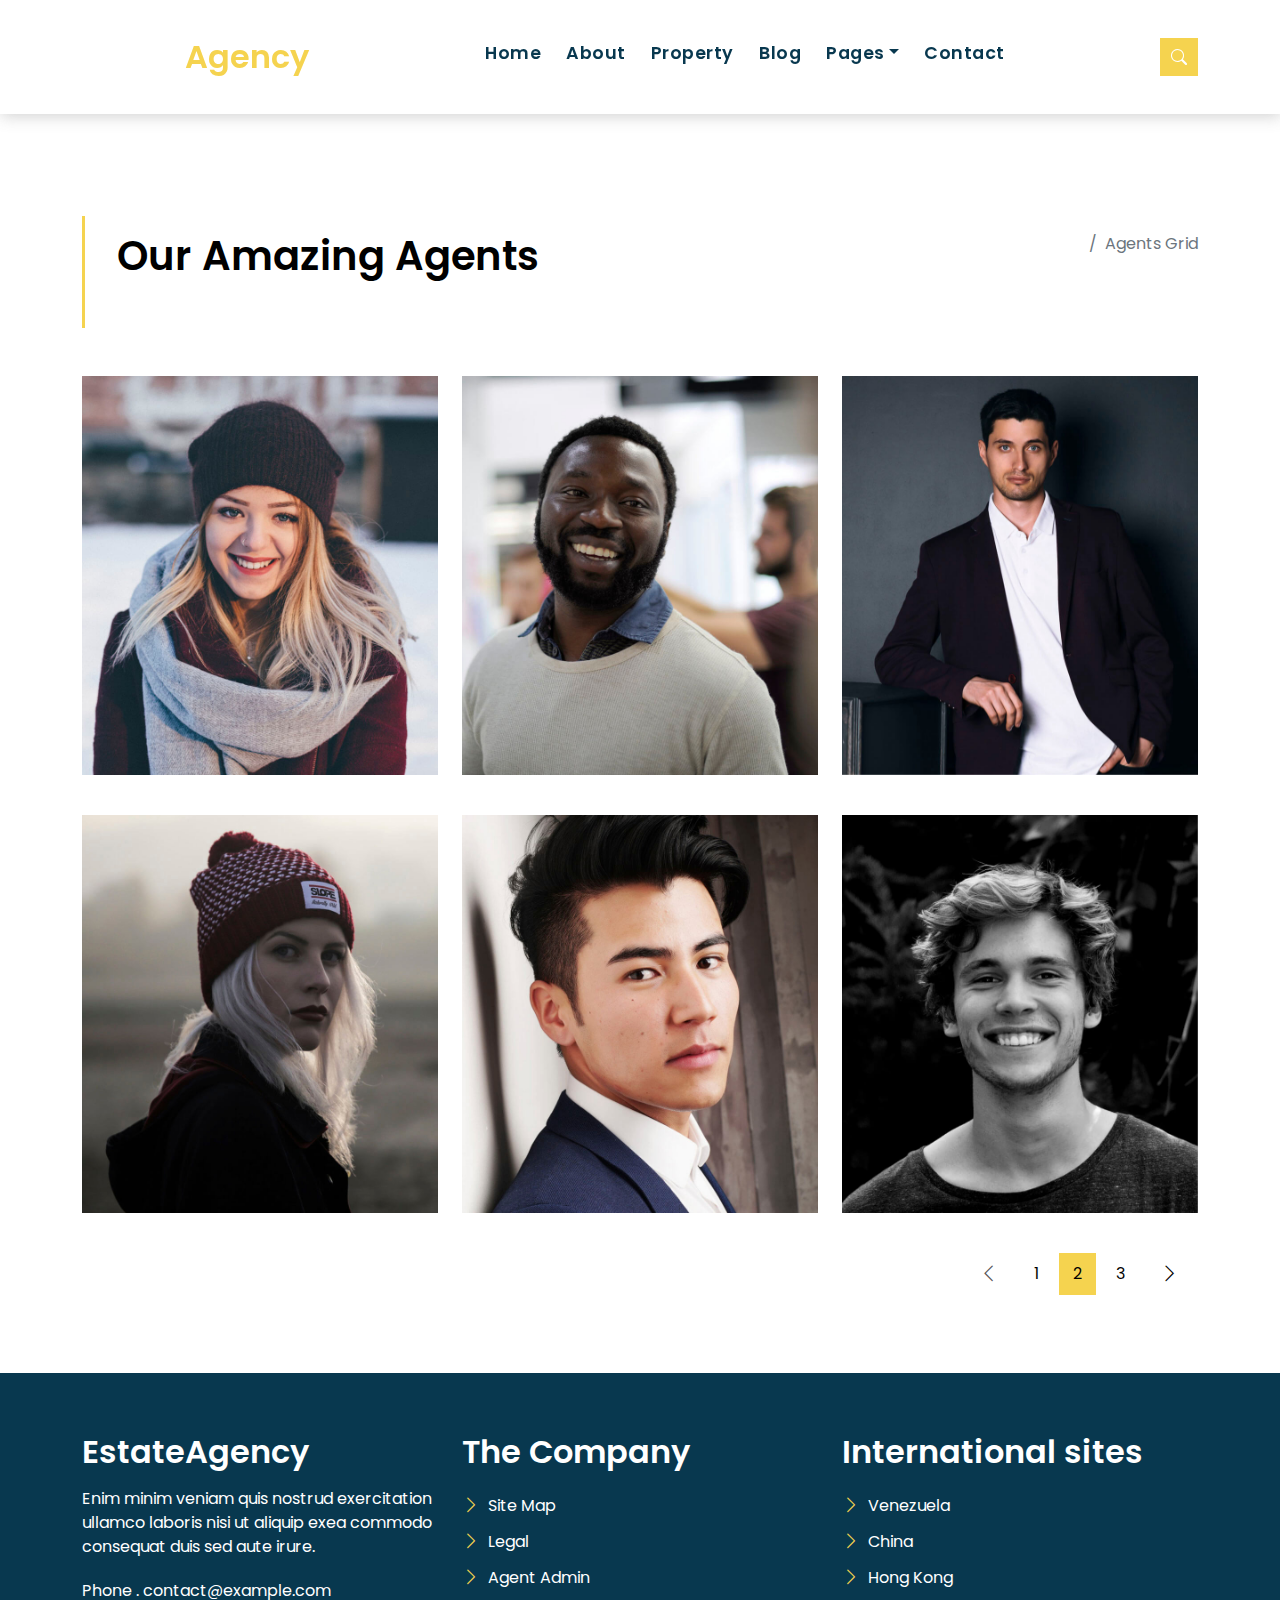
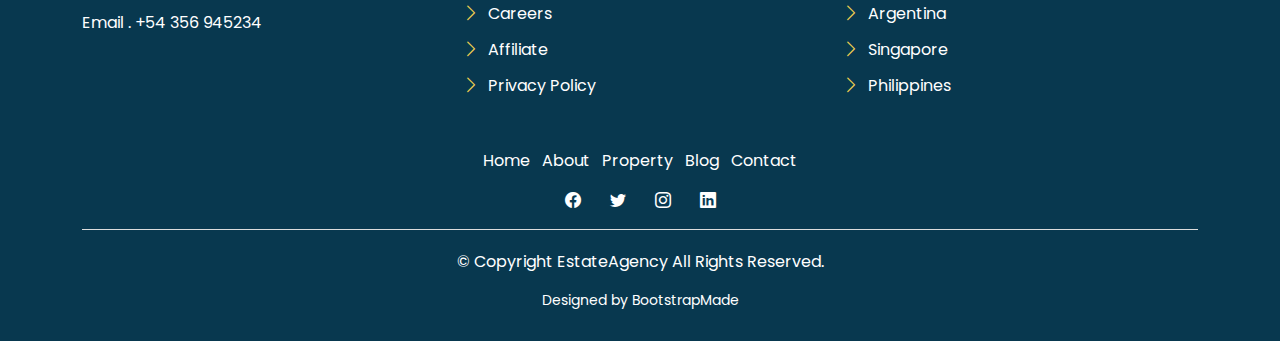
<file: agents-grid.html>
<!DOCTYPE html>
<html lang="en">

<head>
  <meta charset="utf-8">
  <meta content="width=device-width, initial-scale=1.0" name="viewport">

  <title>EstateAgency Bootstrap Template - Index</title>
  <meta content="" name="description">
  <meta content="" name="keywords">

  <!-- Favicons -->
  <link href="assets/img/favicon.png" rel="icon">
  <link href="assets/img/apple-touch-icon.png" rel="apple-touch-icon">

  <!-- Google Fonts -->
  <link href="https://fonts.googleapis.com/css?family=Poppins:300,400,500,600,700" rel="stylesheet">

  <!-- Vendor CSS Files -->
  <link href="assets/vendor/animate.css/animate.min.css" rel="stylesheet">
  <link href="assets/vendor/bootstrap/css/bootstrap.min.css" rel="stylesheet">
  <link href="assets/vendor/bootstrap-icons/bootstrap-icons.css" rel="stylesheet">
  <link href="assets/vendor/swiper/swiper-bundle.min.css" rel="stylesheet">

  <!-- Template Main CSS File -->
  <link href="assets/css/style.css" rel="stylesheet">

  <!-- =======================================================
  * Template Name: EstateAgency - v4.9.1
  * Template URL: https://bootstrapmade.com/real-estate-agency-bootstrap-template/
  * Author: BootstrapMade.com
  * License: https://bootstrapmade.com/license/
  ======================================================== -->
</head>

<body>

  <!-- ======= Property Search Section ======= -->
  <div class="click-closed"></div>
  <!--/ Form Search Star /-->
  <div class="box-collapse">
    <div class="title-box-d">
      <h3 class="title-d">Search Property</h3>
    </div>
    <span class="close-box-collapse right-boxed bi bi-x"></span>
    <div class="box-collapse-wrap form">
      <form class="form-a">
        <div class="row">
          <div class="col-md-12 mb-2">
            <div class="form-group">
              <label class="pb-2" for="Type">Keyword</label>
              <input type="text" class="form-control form-control-lg form-control-a" placeholder="Keyword">
            </div>
          </div>
          <div class="col-md-6 mb-2">
            <div class="form-group mt-3">
              <label class="pb-2" for="Type">Type</label>
              <select class="form-control form-select form-control-a" id="Type">
                <option>All Type</option>
                <option>For Rent</option>
                <option>For Sale</option>
                <option>Open House</option>
              </select>
            </div>
          </div>
          <div class="col-md-6 mb-2">
            <div class="form-group mt-3">
              <label class="pb-2" for="city">City</label>
              <select class="form-control form-select form-control-a" id="city">
                <option>All City</option>
                <option>Alabama</option>
                <option>Arizona</option>
                <option>California</option>
                <option>Colorado</option>
              </select>
            </div>
          </div>
          <div class="col-md-6 mb-2">
            <div class="form-group mt-3">
              <label class="pb-2" for="bedrooms">Bedrooms</label>
              <select class="form-control form-select form-control-a" id="bedrooms">
                <option>Any</option>
                <option>01</option>
                <option>02</option>
                <option>03</option>
              </select>
            </div>
          </div>
          <div class="col-md-6 mb-2">
            <div class="form-group mt-3">
              <label class="pb-2" for="garages">Garages</label>
              <select class="form-control form-select form-control-a" id="garages">
                <option>Any</option>
                <option>01</option>
                <option>02</option>
                <option>03</option>
                <option>04</option>
              </select>
            </div>
          </div>
          <div class="col-md-6 mb-2">
            <div class="form-group mt-3">
              <label class="pb-2" for="bathrooms">Bathrooms</label>
              <select class="form-control form-select form-control-a" id="bathrooms">
                <option>Any</option>
                <option>01</option>
                <option>02</option>
                <option>03</option>
              </select>
            </div>
          </div>
          <div class="col-md-6 mb-2">
            <div class="form-group mt-3">
              <label class="pb-2" for="price">Min Price</label>
              <select class="form-control form-select form-control-a" id="price">
                <option>Unlimite</option>
                <option>$50,000</option>
                <option>$100,000</option>
                <option>$150,000</option>
                <option>$200,000</option>
              </select>
            </div>
          </div>
          <div class="col-md-12">
            <button type="submit" class="btn btn-b">Search Property</button>
          </div>
        </div>
      </form>
    </div>
  </div><!-- End Property Search Section -->>

  <!-- ======= Header/Navbar ======= -->
  <nav class="navbar navbar-default navbar-trans navbar-expand-lg fixed-top">
    <div class="container">
      <button class="navbar-toggler collapsed" type="button" data-bs-toggle="collapse" data-bs-target="#navbarDefault" aria-controls="navbarDefault" aria-expanded="false" aria-label="Toggle navigation">
        <span></span>
        <span></span>
        <span></span>
      </button>
      <a class="navbar-brand text-brand" href="index.html">Estate<span class="color-b">Agency</span></a>

      <div class="navbar-collapse collapse justify-content-center" id="navbarDefault">
        <ul class="navbar-nav">

          <li class="nav-item">
            <a class="nav-link " href="index.html">Home</a>
          </li>

          <li class="nav-item">
            <a class="nav-link " href="about.html">About</a>
          </li>

          <li class="nav-item">
            <a class="nav-link " href="property-grid.html">Property</a>
          </li>

          <li class="nav-item">
            <a class="nav-link " href="blog-grid.html">Blog</a>
          </li>

          <li class="nav-item dropdown">
            <a class="nav-link dropdown-toggle" href="#" id="navbarDropdown" role="button" data-bs-toggle="dropdown" aria-haspopup="true" aria-expanded="false">Pages</a>
            <div class="dropdown-menu">
              <a class="dropdown-item " href="property-single.html">Property Single</a>
              <a class="dropdown-item " href="blog-single.html">Blog Single</a>
              <a class="dropdown-item active" href="agents-grid.html">Agents Grid</a>
              <a class="dropdown-item " href="agent-single.html">Agent Single</a>
            </div>
          </li>
          <li class="nav-item">
            <a class="nav-link " href="contact.html">Contact</a>
          </li>
        </ul>
      </div>

      <button type="button" class="btn btn-b-n navbar-toggle-box navbar-toggle-box-collapse" data-bs-toggle="collapse" data-bs-target="#navbarTogglerDemo01">
        <i class="bi bi-search"></i>
      </button>

    </div>
  </nav><!-- End Header/Navbar -->

  <main id="main">
    <!-- =======Intro Single ======= -->
    <section class="intro-single">
      <div class="container">
        <div class="row">
          <div class="col-md-12 col-lg-8">
            <div class="title-single-box">
              <h1 class="title-single">Our Amazing Agents</h1>
              <span class="color-text-a">Grid Properties</span>
            </div>
          </div>
          <div class="col-md-12 col-lg-4">
            <nav aria-label="breadcrumb" class="breadcrumb-box d-flex justify-content-lg-end">
              <ol class="breadcrumb">
                <li class="breadcrumb-item">
                  <a href="#">Home</a>
                </li>
                <li class="breadcrumb-item active" aria-current="page">
                  Agents Grid
                </li>
              </ol>
            </nav>
          </div>
        </div>
      </div>
    </section><!-- End Intro Single-->

    <!-- ======= Agents Grid ======= -->
    <section class="agents-grid grid">
      <div class="container">
        <div class="row">
          <div class="col-md-4">
            <div class="card-box-d">
              <div class="card-img-d">
                <img src="assets/img/agent-4.jpg" alt="" class="img-d img-fluid">
              </div>
              <div class="card-overlay card-overlay-hover">
                <div class="card-header-d">
                  <div class="card-title-d align-self-center">
                    <h3 class="title-d">
                      <a href="#" class="link-two">Margaret Sotillo
                        <br> Escala</a>
                    </h3>
                  </div>
                </div>
                <div class="card-body-d">
                  <p class="content-d color-text-a">
                    Sed porttitor lectus nibh, Cras ultricies ligula sed magna dictum porta two.
                  </p>
                  <div class="info-agents color-a">
                    <p>
                      <strong>Phone: </strong> +54 356 945234
                    </p>
                    <p>
                      <strong>Email: </strong> agents@example.com
                    </p>
                  </div>
                </div>
                <div class="card-footer-d">
                  <div class="socials-footer d-flex justify-content-center">
                    <ul class="list-inline">
                      <li class="list-inline-item">
                        <a href="#" class="link-one">
                          <i class="bi bi-facebook" aria-hidden="true"></i>
                        </a>
                      </li>
                      <li class="list-inline-item">
                        <a href="#" class="link-one">
                          <i class="bi bi-twitter" aria-hidden="true"></i>
                        </a>
                      </li>
                      <li class="list-inline-item">
                        <a href="#" class="link-one">
                          <i class="bi bi-instagram" aria-hidden="true"></i>
                        </a>
                      </li>
                      <li class="list-inline-item">
                        <a href="#" class="link-one">
                          <i class="bi bi-linkedin" aria-hidden="true"></i>
                        </a>
                      </li>
                    </ul>
                  </div>
                </div>
              </div>
            </div>
          </div>
          <div class="col-md-4">
            <div class="card-box-d">
              <div class="card-img-d">
                <img src="assets/img/agent-2.jpg" alt="" class="img-d img-fluid">
              </div>
              <div class="card-overlay card-overlay-hover">
                <div class="card-header-d">
                  <div class="card-title-d align-self-center">
                    <h3 class="title-d">
                      <a href="#" class="link-two">Margaret Sotillo
                        <br> Escala</a>
                    </h3>
                  </div>
                </div>
                <div class="card-body-d">
                  <p class="content-d color-text-a">
                    Sed porttitor lectus nibh, Cras ultricies ligula sed magna dictum porta two.
                  </p>
                  <div class="info-agents color-a">
                    <p>
                      <strong>Phone: </strong> +54 356 945234
                    </p>
                    <p>
                      <strong>Email: </strong> agents@example.com
                    </p>
                  </div>
                </div>
                <div class="card-footer-d">
                  <div class="socials-footer d-flex justify-content-center">
                    <ul class="list-inline">
                      <li class="list-inline-item">
                        <a href="#" class="link-one">
                          <i class="bi bi-facebook" aria-hidden="true"></i>
                        </a>
                      </li>
                      <li class="list-inline-item">
                        <a href="#" class="link-one">
                          <i class="bi bi-twitter" aria-hidden="true"></i>
                        </a>
                      </li>
                      <li class="list-inline-item">
                        <a href="#" class="link-one">
                          <i class="bi bi-instagram" aria-hidden="true"></i>
                        </a>
                      </li>
                      <li class="list-inline-item">
                        <a href="#" class="link-one">
                          <i class="bi bi-linkedin" aria-hidden="true"></i>
                        </a>
                      </li>
                    </ul>
                  </div>
                </div>
              </div>
            </div>
          </div>
          <div class="col-md-4">
            <div class="card-box-d">
              <div class="card-img-d">
                <img src="assets/img/agent-3.jpg" alt="" class="img-d img-fluid">
              </div>
              <div class="card-overlay card-overlay-hover">
                <div class="card-header-d">
                  <div class="card-title-d align-self-center">
                    <h3 class="title-d">
                      <a href="#" class="link-two">Margaret Sotillo
                        <br> Escala</a>
                    </h3>
                  </div>
                </div>
                <div class="card-body-d">
                  <p class="content-d color-text-a">
                    Sed porttitor lectus nibh, Cras ultricies ligula sed magna dictum porta two.
                  </p>
                  <div class="info-agents color-a">
                    <p>
                      <strong>Phone: </strong> +54 356 945234
                    </p>
                    <p>
                      <strong>Email: </strong> agents@example.com
                    </p>
                  </div>
                </div>
                <div class="card-footer-d">
                  <div class="socials-footer d-flex justify-content-center">
                    <ul class="list-inline">
                      <li class="list-inline-item">
                        <a href="#" class="link-one">
                          <i class="bi bi-facebook" aria-hidden="true"></i>
                        </a>
                      </li>
                      <li class="list-inline-item">
                        <a href="#" class="link-one">
                          <i class="bi bi-twitter" aria-hidden="true"></i>
                        </a>
                      </li>
                      <li class="list-inline-item">
                        <a href="#" class="link-one">
                          <i class="bi bi-instagram" aria-hidden="true"></i>
                        </a>
                      </li>
                      <li class="list-inline-item">
                        <a href="#" class="link-one">
                          <i class="bi bi-linkedin" aria-hidden="true"></i>
                        </a>
                      </li>
                    </ul>
                  </div>
                </div>
              </div>
            </div>
          </div>
          <div class="col-md-4">
            <div class="card-box-d">
              <div class="card-img-d">
                <img src="assets/img/agent-5.jpg" alt="" class="img-d img-fluid">
              </div>
              <div class="card-overlay card-overlay-hover">
                <div class="card-header-d">
                  <div class="card-title-d align-self-center">
                    <h3 class="title-d">
                      <a href="#" class="link-two">Margaret Sotillo
                        <br> Escala</a>
                    </h3>
                  </div>
                </div>
                <div class="card-body-d">
                  <p class="content-d color-text-a">
                    Sed porttitor lectus nibh, Cras ultricies ligula sed magna dictum porta two.
                  </p>
                  <div class="info-agents color-a">
                    <p>
                      <strong>Phone: </strong> +54 356 945234
                    </p>
                    <p>
                      <strong>Email: </strong> agents@example.com
                    </p>
                  </div>
                </div>
                <div class="card-footer-d">
                  <div class="socials-footer d-flex justify-content-center">
                    <ul class="list-inline">
                      <li class="list-inline-item">
                        <a href="#" class="link-one">
                          <i class="bi bi-facebook" aria-hidden="true"></i>
                        </a>
                      </li>
                      <li class="list-inline-item">
                        <a href="#" class="link-one">
                          <i class="bi bi-twitter" aria-hidden="true"></i>
                        </a>
                      </li>
                      <li class="list-inline-item">
                        <a href="#" class="link-one">
                          <i class="bi bi-instagram" aria-hidden="true"></i>
                        </a>
                      </li>
                      <li class="list-inline-item">
                        <a href="#" class="link-one">
                          <i class="bi bi-linkedin" aria-hidden="true"></i>
                        </a>
                      </li>
                    </ul>
                  </div>
                </div>
              </div>
            </div>
          </div>
          <div class="col-md-4">
            <div class="card-box-d">
              <div class="card-img-d">
                <img src="assets/img/agent-1.jpg" alt="" class="img-d img-fluid">
              </div>
              <div class="card-overlay card-overlay-hover">
                <div class="card-header-d">
                  <div class="card-title-d align-self-center">
                    <h3 class="title-d">
                      <a href="#" class="link-two">Margaret Sotillo
                        <br> Escala</a>
                    </h3>
                  </div>
                </div>
                <div class="card-body-d">
                  <p class="content-d color-text-a">
                    Sed porttitor lectus nibh, Cras ultricies ligula sed magna dictum porta two.
                  </p>
                  <div class="info-agents color-a">
                    <p>
                      <strong>Phone: </strong> +54 356 945234
                    </p>
                    <p>
                      <strong>Email: </strong> agents@example.com
                    </p>
                  </div>
                </div>
                <div class="card-footer-d">
                  <div class="socials-footer d-flex justify-content-center">
                    <ul class="list-inline">
                      <li class="list-inline-item">
                        <a href="#" class="link-one">
                          <i class="bi bi-facebook" aria-hidden="true"></i>
                        </a>
                      </li>
                      <li class="list-inline-item">
                        <a href="#" class="link-one">
                          <i class="bi bi-twitter" aria-hidden="true"></i>
                        </a>
                      </li>
                      <li class="list-inline-item">
                        <a href="#" class="link-one">
                          <i class="bi bi-instagram" aria-hidden="true"></i>
                        </a>
                      </li>
                      <li class="list-inline-item">
                        <a href="#" class="link-one">
                          <i class="bi bi-linkedin" aria-hidden="true"></i>
                        </a>
                      </li>
                    </ul>
                  </div>
                </div>
              </div>
            </div>
          </div>
          <div class="col-md-4">
            <div class="card-box-d">
              <div class="card-img-d">
                <img src="assets/img/agent-6.jpg" alt="" class="img-d img-fluid">
              </div>
              <div class="card-overlay card-overlay-hover">
                <div class="card-header-d">
                  <div class="card-title-d align-self-center">
                    <h3 class="title-d">
                      <a href="#" class="link-two">Margaret Sotillo
                        <br> Escala</a>
                    </h3>
                  </div>
                </div>
                <div class="card-body-d">
                  <p class="content-d color-text-a">
                    Sed porttitor lectus nibh, Cras ultricies ligula sed magna dictum porta two.
                  </p>
                  <div class="info-agents color-a">
                    <p>
                      <strong>Phone: </strong> +54 356 945234
                    </p>
                    <p>
                      <strong>Email: </strong> agents@example.com
                    </p>
                  </div>
                </div>
                <div class="card-footer-d">
                  <div class="socials-footer d-flex justify-content-center">
                    <ul class="list-inline">
                      <li class="list-inline-item">
                        <a href="#" class="link-one">
                          <i class="bi bi-facebook" aria-hidden="true"></i>
                        </a>
                      </li>
                      <li class="list-inline-item">
                        <a href="#" class="link-one">
                          <i class="bi bi-twitter" aria-hidden="true"></i>
                        </a>
                      </li>
                      <li class="list-inline-item">
                        <a href="#" class="link-one">
                          <i class="bi bi-instagram" aria-hidden="true"></i>
                        </a>
                      </li>
                      <li class="list-inline-item">
                        <a href="#" class="link-one">
                          <i class="bi bi-linkedin" aria-hidden="true"></i>
                        </a>
                      </li>
                    </ul>
                  </div>
                </div>
              </div>
            </div>
          </div>
        </div>
        <div class="row">
          <div class="col-sm-12">
            <nav class="pagination-a">
              <ul class="pagination justify-content-end">
                <li class="page-item disabled">
                  <a class="page-link" href="#" tabindex="-1">
                    <span class="bi bi-chevron-left"></span>
                  </a>
                </li>
                <li class="page-item">
                  <a class="page-link" href="#">1</a>
                </li>
                <li class="page-item active">
                  <a class="page-link" href="#">2</a>
                </li>
                <li class="page-item">
                  <a class="page-link" href="#">3</a>
                </li>
                <li class="page-item next">
                  <a class="page-link" href="#">
                    <span class="bi bi-chevron-right"></span>
                  </a>
                </li>
              </ul>
            </nav>
          </div>
        </div>
      </div>
    </section><!-- End Agents Grid-->

  </main><!-- End #main -->

  <!-- ======= Footer ======= -->
  <section class="section-footer">
    <div class="container">
      <div class="row">
        <div class="col-sm-12 col-md-4">
          <div class="widget-a">
            <div class="w-header-a">
              <h3 class="w-title-a text-brand">EstateAgency</h3>
            </div>
            <div class="w-body-a">
              <p class="w-text-a color-text-a">
                Enim minim veniam quis nostrud exercitation ullamco laboris nisi ut aliquip exea commodo consequat duis
                sed aute irure.
              </p>
            </div>
            <div class="w-footer-a">
              <ul class="list-unstyled">
                <li class="color-a">
                  <span class="color-text-a">Phone .</span> contact@example.com
                </li>
                <li class="color-a">
                  <span class="color-text-a">Email .</span> +54 356 945234
                </li>
              </ul>
            </div>
          </div>
        </div>
        <div class="col-sm-12 col-md-4 section-md-t3">
          <div class="widget-a">
            <div class="w-header-a">
              <h3 class="w-title-a text-brand">The Company</h3>
            </div>
            <div class="w-body-a">
              <div class="w-body-a">
                <ul class="list-unstyled">
                  <li class="item-list-a">
                    <i class="bi bi-chevron-right"></i> <a href="#">Site Map</a>
                  </li>
                  <li class="item-list-a">
                    <i class="bi bi-chevron-right"></i> <a href="#">Legal</a>
                  </li>
                  <li class="item-list-a">
                    <i class="bi bi-chevron-right"></i> <a href="#">Agent Admin</a>
                  </li>
                  <li class="item-list-a">
                    <i class="bi bi-chevron-right"></i> <a href="#">Careers</a>
                  </li>
                  <li class="item-list-a">
                    <i class="bi bi-chevron-right"></i> <a href="#">Affiliate</a>
                  </li>
                  <li class="item-list-a">
                    <i class="bi bi-chevron-right"></i> <a href="#">Privacy Policy</a>
                  </li>
                </ul>
              </div>
            </div>
          </div>
        </div>
        <div class="col-sm-12 col-md-4 section-md-t3">
          <div class="widget-a">
            <div class="w-header-a">
              <h3 class="w-title-a text-brand">International sites</h3>
            </div>
            <div class="w-body-a">
              <ul class="list-unstyled">
                <li class="item-list-a">
                  <i class="bi bi-chevron-right"></i> <a href="#">Venezuela</a>
                </li>
                <li class="item-list-a">
                  <i class="bi bi-chevron-right"></i> <a href="#">China</a>
                </li>
                <li class="item-list-a">
                  <i class="bi bi-chevron-right"></i> <a href="#">Hong Kong</a>
                </li>
                <li class="item-list-a">
                  <i class="bi bi-chevron-right"></i> <a href="#">Argentina</a>
                </li>
                <li class="item-list-a">
                  <i class="bi bi-chevron-right"></i> <a href="#">Singapore</a>
                </li>
                <li class="item-list-a">
                  <i class="bi bi-chevron-right"></i> <a href="#">Philippines</a>
                </li>
              </ul>
            </div>
          </div>
        </div>
      </div>
    </div>
  </section>
  <footer>
    <div class="container">
      <div class="row">
        <div class="col-md-12">
          <nav class="nav-footer">
            <ul class="list-inline">
              <li class="list-inline-item">
                <a href="#">Home</a>
              </li>
              <li class="list-inline-item">
                <a href="#">About</a>
              </li>
              <li class="list-inline-item">
                <a href="#">Property</a>
              </li>
              <li class="list-inline-item">
                <a href="#">Blog</a>
              </li>
              <li class="list-inline-item">
                <a href="#">Contact</a>
              </li>
            </ul>
          </nav>
          <div class="socials-a">
            <ul class="list-inline">
              <li class="list-inline-item">
                <a href="#">
                  <i class="bi bi-facebook" aria-hidden="true"></i>
                </a>
              </li>
              <li class="list-inline-item">
                <a href="#">
                  <i class="bi bi-twitter" aria-hidden="true"></i>
                </a>
              </li>
              <li class="list-inline-item">
                <a href="#">
                  <i class="bi bi-instagram" aria-hidden="true"></i>
                </a>
              </li>
              <li class="list-inline-item">
                <a href="#">
                  <i class="bi bi-linkedin" aria-hidden="true"></i>
                </a>
              </li>
            </ul>
          </div>
          <div class="copyright-footer">
            <p class="copyright color-text-a">
              &copy; Copyright
              <span class="color-a">EstateAgency</span> All Rights Reserved.
            </p>
          </div>
          <div class="credits">
            <!--
            All the links in the footer should remain intact.
            You can delete the links only if you purchased the pro version.
            Licensing information: https://bootstrapmade.com/license/
            Purchase the pro version with working PHP/AJAX contact form: https://bootstrapmade.com/buy/?theme=EstateAgency
          -->
            Designed by <a href="https://bootstrapmade.com/">BootstrapMade</a>
          </div>
        </div>
      </div>
    </div>
  </footer><!-- End  Footer -->

  <div id="preloader"></div>
  <a href="#" class="back-to-top d-flex align-items-center justify-content-center"><i class="bi bi-arrow-up-short"></i></a>

  <!-- Vendor JS Files -->
  <script src="assets/vendor/bootstrap/js/bootstrap.bundle.min.js"></script>
  <script src="assets/vendor/swiper/swiper-bundle.min.js"></script>
  <script src="assets/vendor/php-email-form/validate.js"></script>

  <!-- Template Main JS File -->
  <script src="assets/js/main.js"></script>

</body>

</html>
</file>
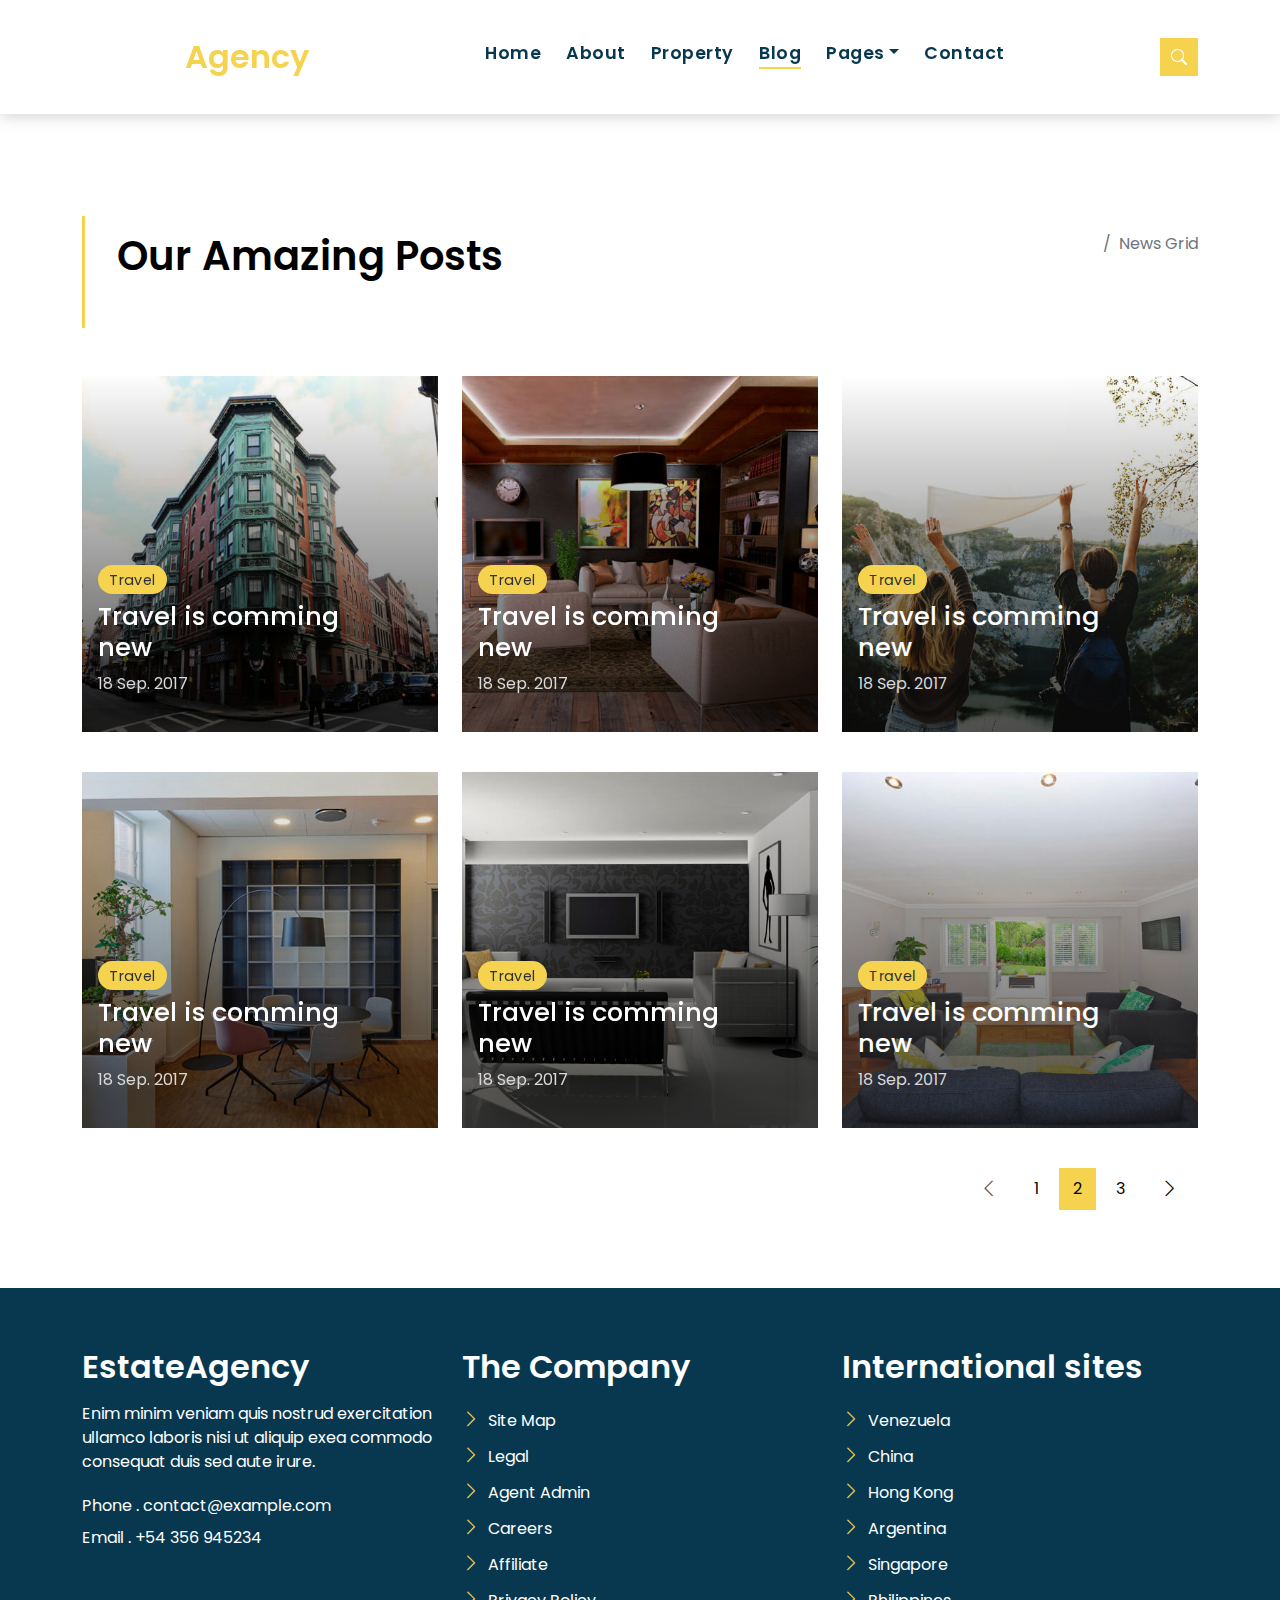
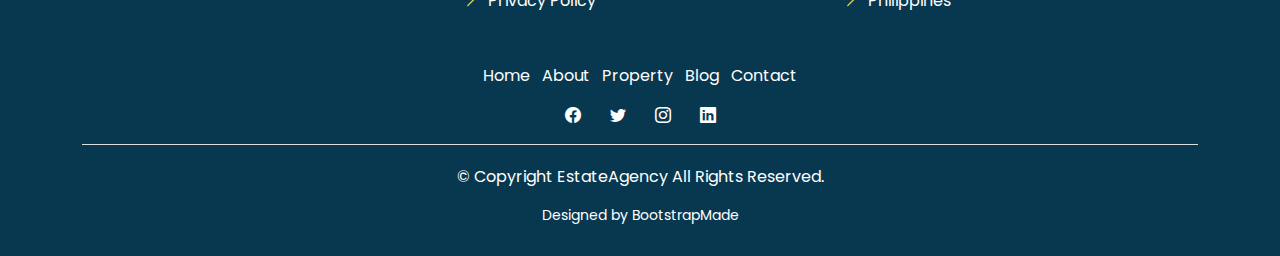
<file: blog-grid.html>
<!DOCTYPE html>
<html lang="en">

<head>
  <meta charset="utf-8">
  <meta content="width=device-width, initial-scale=1.0" name="viewport">

  <title>EstateAgency Bootstrap Template - Index</title>
  <meta content="" name="description">
  <meta content="" name="keywords">

  <!-- Favicons -->
  <link href="assets/img/favicon.png" rel="icon">
  <link href="assets/img/apple-touch-icon.png" rel="apple-touch-icon">

  <!-- Google Fonts -->
  <link href="https://fonts.googleapis.com/css?family=Poppins:300,400,500,600,700" rel="stylesheet">

  <!-- Vendor CSS Files -->
  <link href="assets/vendor/animate.css/animate.min.css" rel="stylesheet">
  <link href="assets/vendor/bootstrap/css/bootstrap.min.css" rel="stylesheet">
  <link href="assets/vendor/bootstrap-icons/bootstrap-icons.css" rel="stylesheet">
  <link href="assets/vendor/swiper/swiper-bundle.min.css" rel="stylesheet">

  <!-- Template Main CSS File -->
  <link href="assets/css/style.css" rel="stylesheet">

  <!-- =======================================================
  * Template Name: EstateAgency - v4.9.1
  * Template URL: https://bootstrapmade.com/real-estate-agency-bootstrap-template/
  * Author: BootstrapMade.com
  * License: https://bootstrapmade.com/license/
  ======================================================== -->
</head>

<body>

  <!-- ======= Property Search Section ======= -->
  <div class="click-closed"></div>
  <!--/ Form Search Star /-->
  <div class="box-collapse">
    <div class="title-box-d">
      <h3 class="title-d">Search Property</h3>
    </div>
    <span class="close-box-collapse right-boxed bi bi-x"></span>
    <div class="box-collapse-wrap form">
      <form class="form-a">
        <div class="row">
          <div class="col-md-12 mb-2">
            <div class="form-group">
              <label class="pb-2" for="Type">Keyword</label>
              <input type="text" class="form-control form-control-lg form-control-a" placeholder="Keyword">
            </div>
          </div>
          <div class="col-md-6 mb-2">
            <div class="form-group mt-3">
              <label class="pb-2" for="Type">Type</label>
              <select class="form-control form-select form-control-a" id="Type">
                <option>All Type</option>
                <option>For Rent</option>
                <option>For Sale</option>
                <option>Open House</option>
              </select>
            </div>
          </div>
          <div class="col-md-6 mb-2">
            <div class="form-group mt-3">
              <label class="pb-2" for="city">City</label>
              <select class="form-control form-select form-control-a" id="city">
                <option>All City</option>
                <option>Alabama</option>
                <option>Arizona</option>
                <option>California</option>
                <option>Colorado</option>
              </select>
            </div>
          </div>
          <div class="col-md-6 mb-2">
            <div class="form-group mt-3">
              <label class="pb-2" for="bedrooms">Bedrooms</label>
              <select class="form-control form-select form-control-a" id="bedrooms">
                <option>Any</option>
                <option>01</option>
                <option>02</option>
                <option>03</option>
              </select>
            </div>
          </div>
          <div class="col-md-6 mb-2">
            <div class="form-group mt-3">
              <label class="pb-2" for="garages">Garages</label>
              <select class="form-control form-select form-control-a" id="garages">
                <option>Any</option>
                <option>01</option>
                <option>02</option>
                <option>03</option>
                <option>04</option>
              </select>
            </div>
          </div>
          <div class="col-md-6 mb-2">
            <div class="form-group mt-3">
              <label class="pb-2" for="bathrooms">Bathrooms</label>
              <select class="form-control form-select form-control-a" id="bathrooms">
                <option>Any</option>
                <option>01</option>
                <option>02</option>
                <option>03</option>
              </select>
            </div>
          </div>
          <div class="col-md-6 mb-2">
            <div class="form-group mt-3">
              <label class="pb-2" for="price">Min Price</label>
              <select class="form-control form-select form-control-a" id="price">
                <option>Unlimite</option>
                <option>$50,000</option>
                <option>$100,000</option>
                <option>$150,000</option>
                <option>$200,000</option>
              </select>
            </div>
          </div>
          <div class="col-md-12">
            <button type="submit" class="btn btn-b">Search Property</button>
          </div>
        </div>
      </form>
    </div>
  </div><!-- End Property Search Section -->>

  <!-- ======= Header/Navbar ======= -->
  <nav class="navbar navbar-default navbar-trans navbar-expand-lg fixed-top">
    <div class="container">
      <button class="navbar-toggler collapsed" type="button" data-bs-toggle="collapse" data-bs-target="#navbarDefault" aria-controls="navbarDefault" aria-expanded="false" aria-label="Toggle navigation">
        <span></span>
        <span></span>
        <span></span>
      </button>
      <a class="navbar-brand text-brand" href="index.html">Estate<span class="color-b">Agency</span></a>

      <div class="navbar-collapse collapse justify-content-center" id="navbarDefault">
        <ul class="navbar-nav">

          <li class="nav-item">
            <a class="nav-link " href="index.html">Home</a>
          </li>

          <li class="nav-item">
            <a class="nav-link " href="about.html">About</a>
          </li>

          <li class="nav-item">
            <a class="nav-link " href="property-grid.html">Property</a>
          </li>

          <li class="nav-item">
            <a class="nav-link active" href="blog-grid.html">Blog</a>
          </li>

          <li class="nav-item dropdown">
            <a class="nav-link dropdown-toggle" href="#" id="navbarDropdown" role="button" data-bs-toggle="dropdown" aria-haspopup="true" aria-expanded="false">Pages</a>
            <div class="dropdown-menu">
              <a class="dropdown-item " href="property-single.html">Property Single</a>
              <a class="dropdown-item " href="blog-single.html">Blog Single</a>
              <a class="dropdown-item " href="agents-grid.html">Agents Grid</a>
              <a class="dropdown-item " href="agent-single.html">Agent Single</a>
            </div>
          </li>
          <li class="nav-item">
            <a class="nav-link " href="contact.html">Contact</a>
          </li>
        </ul>
      </div>

      <button type="button" class="btn btn-b-n navbar-toggle-box navbar-toggle-box-collapse" data-bs-toggle="collapse" data-bs-target="#navbarTogglerDemo01">
        <i class="bi bi-search"></i>
      </button>

    </div>
  </nav><!-- End Header/Navbar -->

  <main id="main">

    <!-- ======= Intro Single ======= -->
    <section class="intro-single">
      <div class="container">
        <div class="row">
          <div class="col-md-12 col-lg-8">
            <div class="title-single-box">
              <h1 class="title-single">Our Amazing Posts</h1>
              <span class="color-text-a">Grid News</span>
            </div>
          </div>
          <div class="col-md-12 col-lg-4">
            <nav aria-label="breadcrumb" class="breadcrumb-box d-flex justify-content-lg-end">
              <ol class="breadcrumb">
                <li class="breadcrumb-item">
                  <a href="index.html">Home</a>
                </li>
                <li class="breadcrumb-item active" aria-current="page">
                  News Grid
                </li>
              </ol>
            </nav>
          </div>
        </div>
      </div>
    </section><!-- End Intro Single-->

    <!-- =======  Blog Grid ======= -->
    <section class="news-grid grid">
      <div class="container">
        <div class="row">
          <div class="col-md-4">
            <div class="card-box-b card-shadow news-box">
              <div class="img-box-b">
                <img src="assets/img/post-1.jpg" alt="" class="img-b img-fluid">
              </div>
              <div class="card-overlay">
                <div class="card-header-b">
                  <div class="card-category-b">
                    <a href="#" class="category-b">Travel</a>
                  </div>
                  <div class="card-title-b">
                    <h2 class="title-2">
                      <a href="blog-single.html">Travel is comming
                        <br> new</a>
                    </h2>
                  </div>
                  <div class="card-date">
                    <span class="date-b">18 Sep. 2017</span>
                  </div>
                </div>
              </div>
            </div>
          </div>
          <div class="col-md-4">
            <div class="card-box-b card-shadow news-box">
              <div class="img-box-b">
                <img src="assets/img/post-2.jpg" alt="" class="img-b img-fluid">
              </div>
              <div class="card-overlay">
                <div class="card-header-b">
                  <div class="card-category-b">
                    <a href="blog-single.html" class="category-b">Travel</a>
                  </div>
                  <div class="card-title-b">
                    <h2 class="title-2">
                      <a href="blog-single.html">Travel is comming
                        <br> new</a>
                    </h2>
                  </div>
                  <div class="card-date">
                    <span class="date-b">18 Sep. 2017</span>
                  </div>
                </div>
              </div>
            </div>
          </div>
          <div class="col-md-4">
            <div class="card-box-b card-shadow news-box">
              <div class="img-box-b">
                <img src="assets/img/post-3.jpg" alt="" class="img-b img-fluid">
              </div>
              <div class="card-overlay">
                <div class="card-header-b">
                  <div class="card-category-b">
                    <a href="#" class="category-b">Travel</a>
                  </div>
                  <div class="card-title-b">
                    <h2 class="title-2">
                      <a href="blog-single.html">Travel is comming
                        <br> new</a>
                    </h2>
                  </div>
                  <div class="card-date">
                    <span class="date-b">18 Sep. 2017</span>
                  </div>
                </div>
              </div>
            </div>
          </div>
          <div class="col-md-4">
            <div class="card-box-b card-shadow news-box">
              <div class="img-box-b">
                <img src="assets/img/post-4.jpg" alt="" class="img-b img-fluid">
              </div>
              <div class="card-overlay">
                <div class="card-header-b">
                  <div class="card-category-b">
                    <a href="#" class="category-b">Travel</a>
                  </div>
                  <div class="card-title-b">
                    <h2 class="title-2">
                      <a href="blog-single.html">Travel is comming
                        <br> new</a>
                    </h2>
                  </div>
                  <div class="card-date">
                    <span class="date-b">18 Sep. 2017</span>
                  </div>
                </div>
              </div>
            </div>
          </div>
          <div class="col-md-4">
            <div class="card-box-b card-shadow news-box">
              <div class="img-box-b">
                <img src="assets/img/post-5.jpg" alt="" class="img-b img-fluid">
              </div>
              <div class="card-overlay">
                <div class="card-header-b">
                  <div class="card-category-b">
                    <a href="#" class="category-b">Travel</a>
                  </div>
                  <div class="card-title-b">
                    <h2 class="title-2">
                      <a href="blog-single.html">Travel is comming
                        <br> new</a>
                    </h2>
                  </div>
                  <div class="card-date">
                    <span class="date-b">18 Sep. 2017</span>
                  </div>
                </div>
              </div>
            </div>
          </div>
          <div class="col-md-4">
            <div class="card-box-b card-shadow news-box">
              <div class="img-box-b">
                <img src="assets/img/post-6.jpg" alt="" class="img-b img-fluid">
              </div>
              <div class="card-overlay">
                <div class="card-header-b">
                  <div class="card-category-b">
                    <a href="#" class="category-b">Travel</a>
                  </div>
                  <div class="card-title-b">
                    <h2 class="title-2">
                      <a href="blog-single.html">Travel is comming
                        <br> new</a>
                    </h2>
                  </div>
                  <div class="card-date">
                    <span class="date-b">18 Sep. 2017</span>
                  </div>
                </div>
              </div>
            </div>
          </div>
        </div>
        <div class="row">
          <div class="col-sm-12">
            <nav class="pagination-a">
              <ul class="pagination justify-content-end">
                <li class="page-item disabled">
                  <a class="page-link" href="#" tabindex="-1">
                    <span class="bi bi-chevron-left"></span>
                  </a>
                </li>
                <li class="page-item">
                  <a class="page-link" href="#">1</a>
                </li>
                <li class="page-item active">
                  <a class="page-link" href="#">2</a>
                </li>
                <li class="page-item">
                  <a class="page-link" href="#">3</a>
                </li>
                <li class="page-item next">
                  <a class="page-link" href="#">
                    <span class="bi bi-chevron-right"></span>
                  </a>
                </li>
              </ul>
            </nav>
          </div>
        </div>
      </div>
    </section><!-- End Blog Grid-->

  </main><!-- End #main -->

  <!-- ======= Footer ======= -->
  <section class="section-footer">
    <div class="container">
      <div class="row">
        <div class="col-sm-12 col-md-4">
          <div class="widget-a">
            <div class="w-header-a">
              <h3 class="w-title-a text-brand">EstateAgency</h3>
            </div>
            <div class="w-body-a">
              <p class="w-text-a color-text-a">
                Enim minim veniam quis nostrud exercitation ullamco laboris nisi ut aliquip exea commodo consequat duis
                sed aute irure.
              </p>
            </div>
            <div class="w-footer-a">
              <ul class="list-unstyled">
                <li class="color-a">
                  <span class="color-text-a">Phone .</span> contact@example.com
                </li>
                <li class="color-a">
                  <span class="color-text-a">Email .</span> +54 356 945234
                </li>
              </ul>
            </div>
          </div>
        </div>
        <div class="col-sm-12 col-md-4 section-md-t3">
          <div class="widget-a">
            <div class="w-header-a">
              <h3 class="w-title-a text-brand">The Company</h3>
            </div>
            <div class="w-body-a">
              <div class="w-body-a">
                <ul class="list-unstyled">
                  <li class="item-list-a">
                    <i class="bi bi-chevron-right"></i> <a href="#">Site Map</a>
                  </li>
                  <li class="item-list-a">
                    <i class="bi bi-chevron-right"></i> <a href="#">Legal</a>
                  </li>
                  <li class="item-list-a">
                    <i class="bi bi-chevron-right"></i> <a href="#">Agent Admin</a>
                  </li>
                  <li class="item-list-a">
                    <i class="bi bi-chevron-right"></i> <a href="#">Careers</a>
                  </li>
                  <li class="item-list-a">
                    <i class="bi bi-chevron-right"></i> <a href="#">Affiliate</a>
                  </li>
                  <li class="item-list-a">
                    <i class="bi bi-chevron-right"></i> <a href="#">Privacy Policy</a>
                  </li>
                </ul>
              </div>
            </div>
          </div>
        </div>
        <div class="col-sm-12 col-md-4 section-md-t3">
          <div class="widget-a">
            <div class="w-header-a">
              <h3 class="w-title-a text-brand">International sites</h3>
            </div>
            <div class="w-body-a">
              <ul class="list-unstyled">
                <li class="item-list-a">
                  <i class="bi bi-chevron-right"></i> <a href="#">Venezuela</a>
                </li>
                <li class="item-list-a">
                  <i class="bi bi-chevron-right"></i> <a href="#">China</a>
                </li>
                <li class="item-list-a">
                  <i class="bi bi-chevron-right"></i> <a href="#">Hong Kong</a>
                </li>
                <li class="item-list-a">
                  <i class="bi bi-chevron-right"></i> <a href="#">Argentina</a>
                </li>
                <li class="item-list-a">
                  <i class="bi bi-chevron-right"></i> <a href="#">Singapore</a>
                </li>
                <li class="item-list-a">
                  <i class="bi bi-chevron-right"></i> <a href="#">Philippines</a>
                </li>
              </ul>
            </div>
          </div>
        </div>
      </div>
    </div>
  </section>
  <footer>
    <div class="container">
      <div class="row">
        <div class="col-md-12">
          <nav class="nav-footer">
            <ul class="list-inline">
              <li class="list-inline-item">
                <a href="#">Home</a>
              </li>
              <li class="list-inline-item">
                <a href="#">About</a>
              </li>
              <li class="list-inline-item">
                <a href="#">Property</a>
              </li>
              <li class="list-inline-item">
                <a href="#">Blog</a>
              </li>
              <li class="list-inline-item">
                <a href="#">Contact</a>
              </li>
            </ul>
          </nav>
          <div class="socials-a">
            <ul class="list-inline">
              <li class="list-inline-item">
                <a href="#">
                  <i class="bi bi-facebook" aria-hidden="true"></i>
                </a>
              </li>
              <li class="list-inline-item">
                <a href="#">
                  <i class="bi bi-twitter" aria-hidden="true"></i>
                </a>
              </li>
              <li class="list-inline-item">
                <a href="#">
                  <i class="bi bi-instagram" aria-hidden="true"></i>
                </a>
              </li>
              <li class="list-inline-item">
                <a href="#">
                  <i class="bi bi-linkedin" aria-hidden="true"></i>
                </a>
              </li>
            </ul>
          </div>
          <div class="copyright-footer">
            <p class="copyright color-text-a">
              &copy; Copyright
              <span class="color-a">EstateAgency</span> All Rights Reserved.
            </p>
          </div>
          <div class="credits">
            <!--
            All the links in the footer should remain intact.
            You can delete the links only if you purchased the pro version.
            Licensing information: https://bootstrapmade.com/license/
            Purchase the pro version with working PHP/AJAX contact form: https://bootstrapmade.com/buy/?theme=EstateAgency
          -->
            Designed by <a href="https://bootstrapmade.com/">BootstrapMade</a>
          </div>
        </div>
      </div>
    </div>
  </footer><!-- End  Footer -->

  <div id="preloader"></div>
  <a href="#" class="back-to-top d-flex align-items-center justify-content-center"><i class="bi bi-arrow-up-short"></i></a>

  <!-- Vendor JS Files -->
  <script src="assets/vendor/bootstrap/js/bootstrap.bundle.min.js"></script>
  <script src="assets/vendor/swiper/swiper-bundle.min.js"></script>
  <script src="assets/vendor/php-email-form/validate.js"></script>

  <!-- Template Main JS File -->
  <script src="assets/js/main.js"></script>

</body>

</html>
</file>
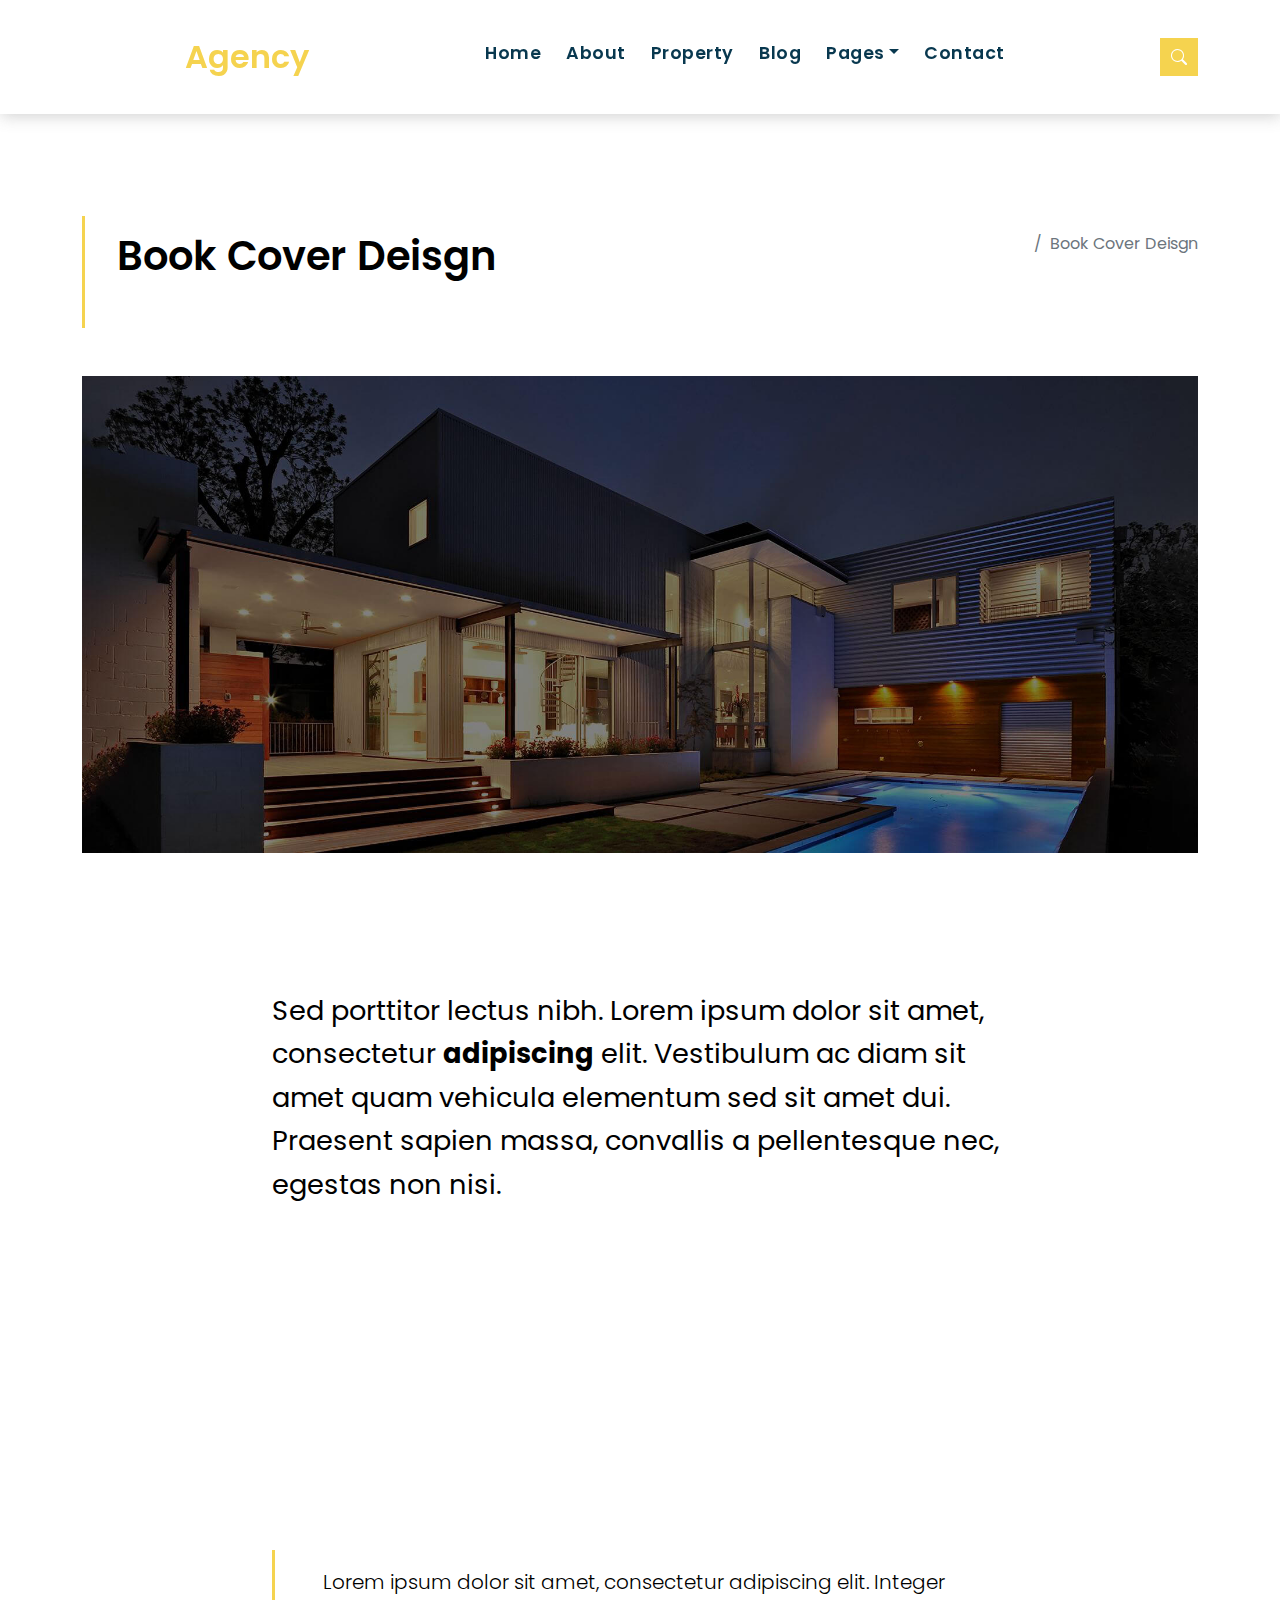
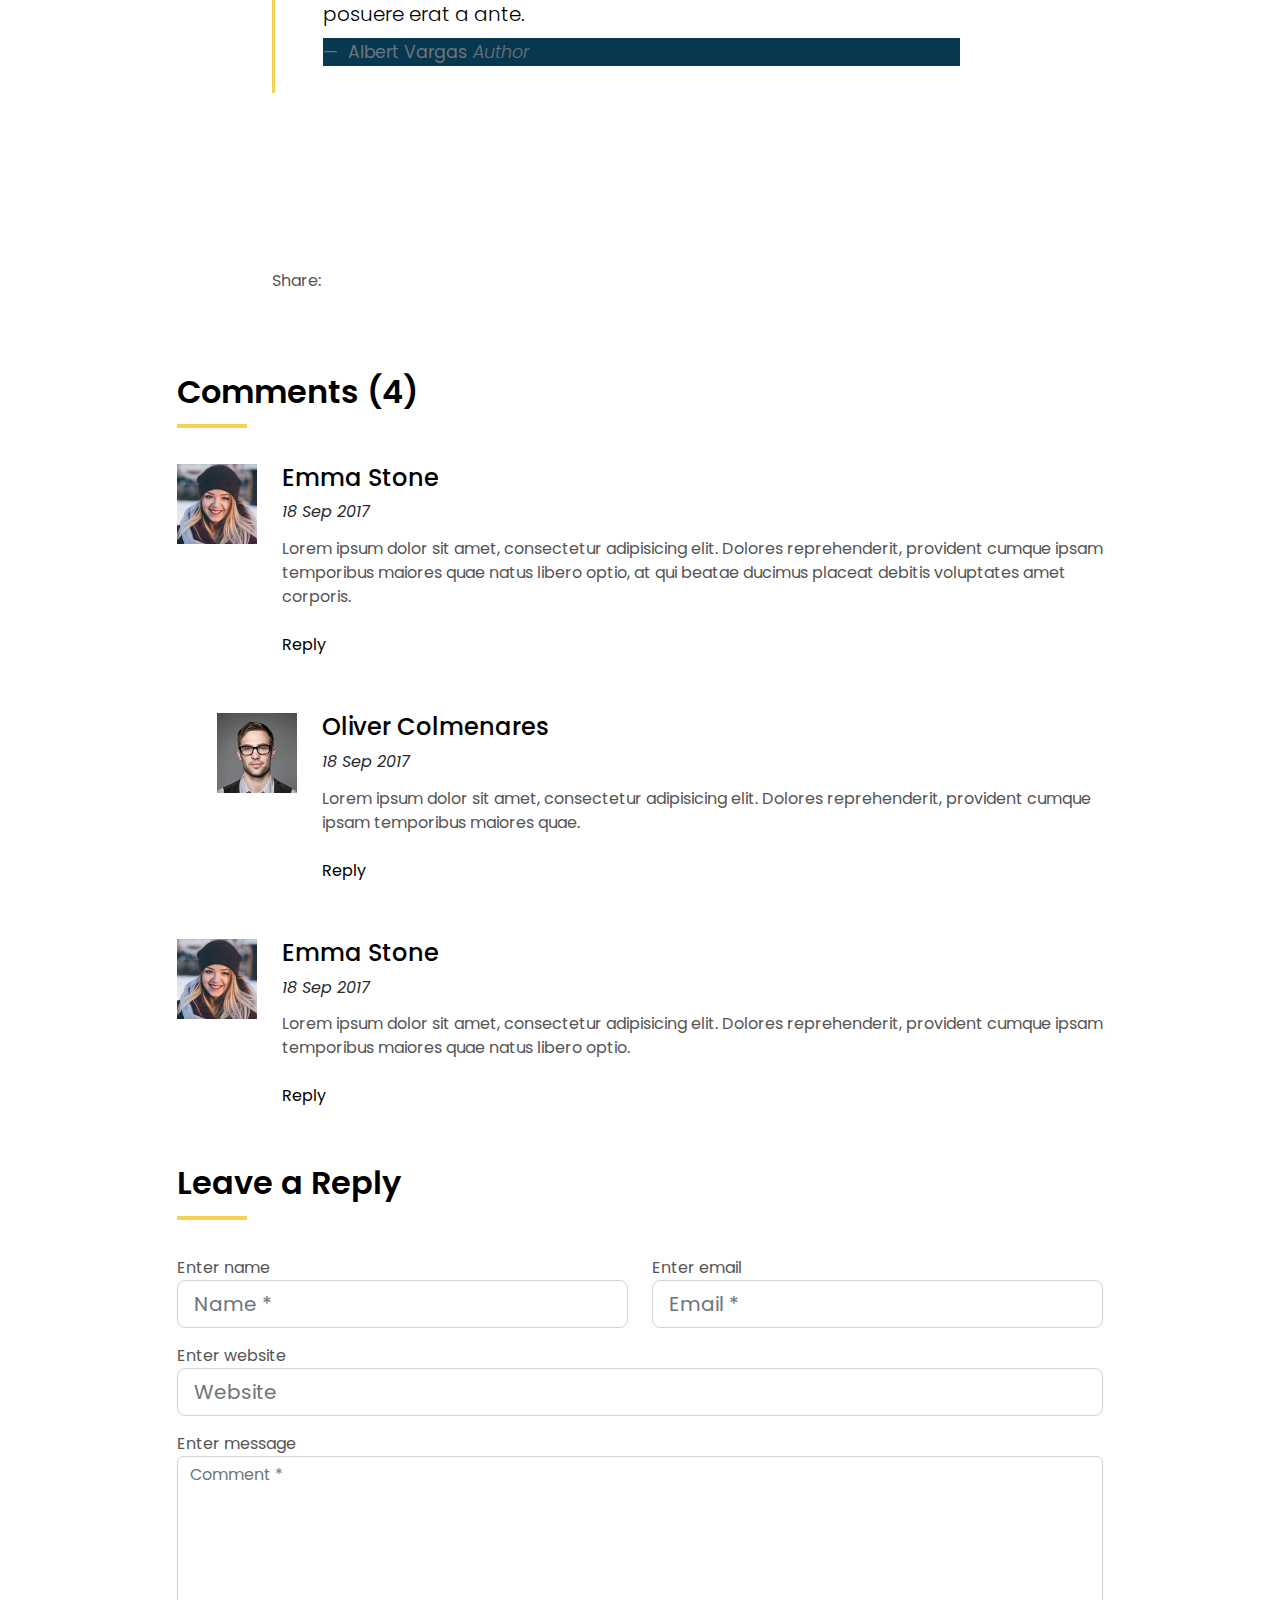
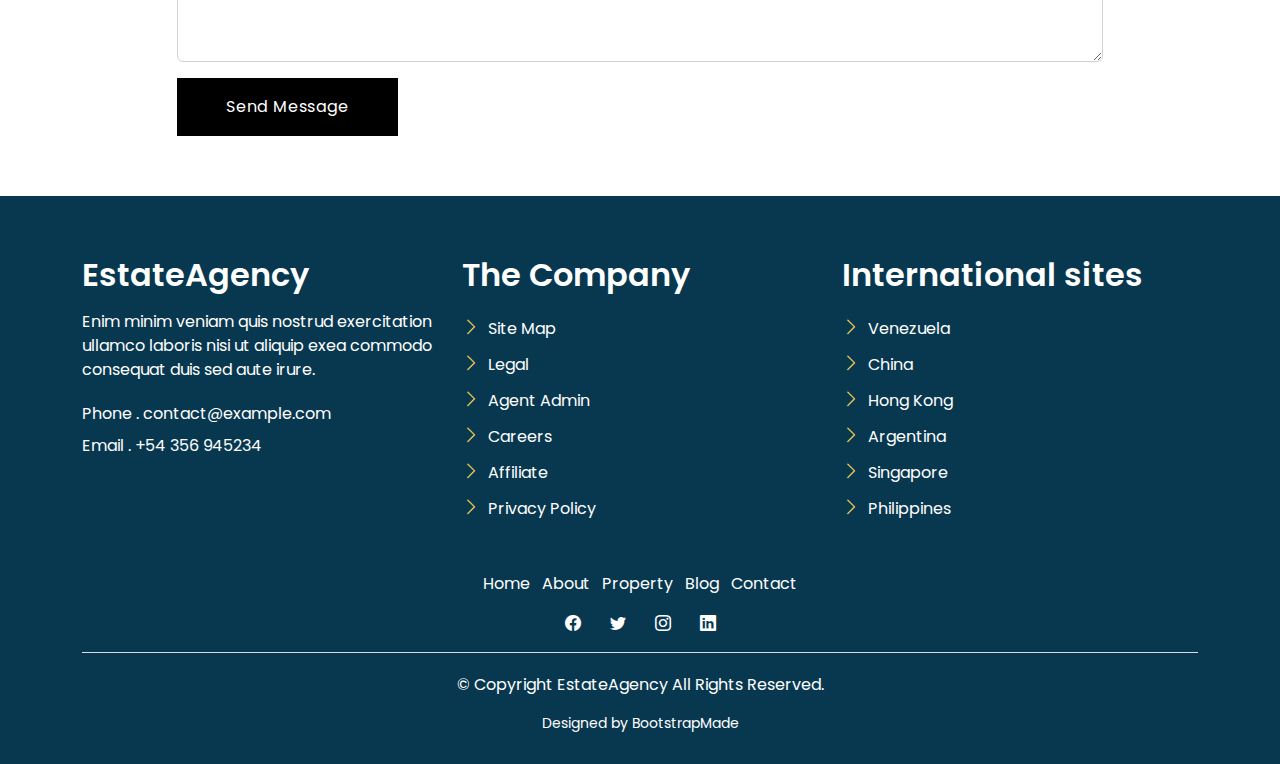
<file: blog-single.html>
<!DOCTYPE html>
<html lang="en">

<head>
  <meta charset="utf-8">
  <meta content="width=device-width, initial-scale=1.0" name="viewport">

  <title>EstateAgency Bootstrap Template - Index</title>
  <meta content="" name="description">
  <meta content="" name="keywords">

  <!-- Favicons -->
  <link href="assets/img/favicon.png" rel="icon">
  <link href="assets/img/apple-touch-icon.png" rel="apple-touch-icon">

  <!-- Google Fonts -->
  <link href="https://fonts.googleapis.com/css?family=Poppins:300,400,500,600,700" rel="stylesheet">

  <!-- Vendor CSS Files -->
  <link href="assets/vendor/animate.css/animate.min.css" rel="stylesheet">
  <link href="assets/vendor/bootstrap/css/bootstrap.min.css" rel="stylesheet">
  <link href="assets/vendor/bootstrap-icons/bootstrap-icons.css" rel="stylesheet">
  <link href="assets/vendor/swiper/swiper-bundle.min.css" rel="stylesheet">

  <!-- Template Main CSS File -->
  <link href="assets/css/style.css" rel="stylesheet">

  <!-- =======================================================
  * Template Name: EstateAgency - v4.9.1
  * Template URL: https://bootstrapmade.com/real-estate-agency-bootstrap-template/
  * Author: BootstrapMade.com
  * License: https://bootstrapmade.com/license/
  ======================================================== -->
</head>

<body>

  <!-- ======= Property Search Section ======= -->
  <div class="click-closed"></div>
  <!--/ Form Search Star /-->
  <div class="box-collapse">
    <div class="title-box-d">
      <h3 class="title-d">Search Property</h3>
    </div>
    <span class="close-box-collapse right-boxed bi bi-x"></span>
    <div class="box-collapse-wrap form">
      <form class="form-a">
        <div class="row">
          <div class="col-md-12 mb-2">
            <div class="form-group">
              <label class="pb-2" for="Type">Keyword</label>
              <input type="text" class="form-control form-control-lg form-control-a" placeholder="Keyword">
            </div>
          </div>
          <div class="col-md-6 mb-2">
            <div class="form-group mt-3">
              <label class="pb-2" for="Type">Type</label>
              <select class="form-control form-select form-control-a" id="Type">
                <option>All Type</option>
                <option>For Rent</option>
                <option>For Sale</option>
                <option>Open House</option>
              </select>
            </div>
          </div>
          <div class="col-md-6 mb-2">
            <div class="form-group mt-3">
              <label class="pb-2" for="city">City</label>
              <select class="form-control form-select form-control-a" id="city">
                <option>All City</option>
                <option>Alabama</option>
                <option>Arizona</option>
                <option>California</option>
                <option>Colorado</option>
              </select>
            </div>
          </div>
          <div class="col-md-6 mb-2">
            <div class="form-group mt-3">
              <label class="pb-2" for="bedrooms">Bedrooms</label>
              <select class="form-control form-select form-control-a" id="bedrooms">
                <option>Any</option>
                <option>01</option>
                <option>02</option>
                <option>03</option>
              </select>
            </div>
          </div>
          <div class="col-md-6 mb-2">
            <div class="form-group mt-3">
              <label class="pb-2" for="garages">Garages</label>
              <select class="form-control form-select form-control-a" id="garages">
                <option>Any</option>
                <option>01</option>
                <option>02</option>
                <option>03</option>
                <option>04</option>
              </select>
            </div>
          </div>
          <div class="col-md-6 mb-2">
            <div class="form-group mt-3">
              <label class="pb-2" for="bathrooms">Bathrooms</label>
              <select class="form-control form-select form-control-a" id="bathrooms">
                <option>Any</option>
                <option>01</option>
                <option>02</option>
                <option>03</option>
              </select>
            </div>
          </div>
          <div class="col-md-6 mb-2">
            <div class="form-group mt-3">
              <label class="pb-2" for="price">Min Price</label>
              <select class="form-control form-select form-control-a" id="price">
                <option>Unlimite</option>
                <option>$50,000</option>
                <option>$100,000</option>
                <option>$150,000</option>
                <option>$200,000</option>
              </select>
            </div>
          </div>
          <div class="col-md-12">
            <button type="submit" class="btn btn-b">Search Property</button>
          </div>
        </div>
      </form>
    </div>
  </div><!-- End Property Search Section -->>

  <!-- ======= Header/Navbar ======= -->
  <nav class="navbar navbar-default navbar-trans navbar-expand-lg fixed-top">
    <div class="container">
      <button class="navbar-toggler collapsed" type="button" data-bs-toggle="collapse" data-bs-target="#navbarDefault" aria-controls="navbarDefault" aria-expanded="false" aria-label="Toggle navigation">
        <span></span>
        <span></span>
        <span></span>
      </button>
      <a class="navbar-brand text-brand" href="index.html">Estate<span class="color-b">Agency</span></a>

      <div class="navbar-collapse collapse justify-content-center" id="navbarDefault">
        <ul class="navbar-nav">

          <li class="nav-item">
            <a class="nav-link " href="index.html">Home</a>
          </li>

          <li class="nav-item">
            <a class="nav-link " href="about.html">About</a>
          </li>

          <li class="nav-item">
            <a class="nav-link " href="property-grid.html">Property</a>
          </li>

          <li class="nav-item">
            <a class="nav-link " href="blog-grid.html">Blog</a>
          </li>

          <li class="nav-item dropdown">
            <a class="nav-link dropdown-toggle" href="#" id="navbarDropdown" role="button" data-bs-toggle="dropdown" aria-haspopup="true" aria-expanded="false">Pages</a>
            <div class="dropdown-menu">
              <a class="dropdown-item " href="property-single.html">Property Single</a>
              <a class="dropdown-item active" href="blog-single.html">Blog Single</a>
              <a class="dropdown-item " href="agents-grid.html">Agents Grid</a>
              <a class="dropdown-item " href="agent-single.html">Agent Single</a>
            </div>
          </li>
          <li class="nav-item">
            <a class="nav-link " href="contact.html">Contact</a>
          </li>
        </ul>
      </div>

      <button type="button" class="btn btn-b-n navbar-toggle-box navbar-toggle-box-collapse" data-bs-toggle="collapse" data-bs-target="#navbarTogglerDemo01">
        <i class="bi bi-search"></i>
      </button>

    </div>
  </nav><!-- End Header/Navbar -->

  <main id="main">

    <!-- ======= Intro Single ======= -->
    <section class="intro-single">
      <div class="container">
        <div class="row">
          <div class="col-md-12 col-lg-8">
            <div class="title-single-box">
              <h1 class="title-single">Book Cover Deisgn</h1>
              <span class="color-text-a">News Single.</span>
            </div>
          </div>
          <div class="col-md-12 col-lg-4">
            <nav aria-label="breadcrumb" class="breadcrumb-box d-flex justify-content-lg-end">
              <ol class="breadcrumb">
                <li class="breadcrumb-item">
                  <a href="#">Home</a>
                </li>
                <li class="breadcrumb-item active" aria-current="page">
                  Book Cover Deisgn
                </li>
              </ol>
            </nav>
          </div>
        </div>
      </div>
    </section><!-- End Intro Single-->

    <!-- ======= Blog Single ======= -->
    <section class="news-single nav-arrow-b">
      <div class="container">
        <div class="row">
          <div class="col-sm-12">
            <div class="news-img-box">
              <img src="assets/img/slide-3.jpg" alt="" class="img-fluid">
            </div>
          </div>
          <div class="col-md-10 offset-md-1 col-lg-8 offset-lg-2">
            <div class="post-information">
              <ul class="list-inline text-center color-a">
                <li class="list-inline-item mr-2">
                  <strong>Author: </strong>
                  <span class="color-text-a">Morgan Jimenez</span>
                </li>
                <li class="list-inline-item mr-2">
                  <strong>Category: </strong>
                  <span class="color-text-a">Travel</span>
                </li>
                <li class="list-inline-item">
                  <strong>Date: </strong>
                  <span class="color-text-a">19 Apr. 2017</span>
                </li>
              </ul>
            </div>
            <div class="post-content color-text-a">
              <p class="post-intro">
                Sed porttitor lectus nibh. Lorem ipsum dolor sit amet, consectetur
                <strong>adipiscing</strong> elit. Vestibulum ac diam sit amet quam vehicula elementum sed sit amet dui.
                Praesent sapien massa, convallis a pellentesque nec, egestas non nisi.
              </p>
              <p>
                Proin eget tortor risus. Donec sollicitudin molestie malesuada. Cras ultricies ligula sed magna dictum
                porta. Pellentesque
                in ipsum id orci porta dapibus. Vestibulum ac diam sit amet quam vehicula elementum sed sit amet
                dui. Lorem ipsum dolor sit amet.
              </p>
              <p>
                Pellentesque in ipsum id orci porta dapibus. Curabitur non nulla sit amet nisl tempus convallis quis ac
                lectus. Curabitur
                non nulla sit amet nisl tempus convallis quis ac lectus. Proin eget tortor risus. Curabitur non
                nulla sit amet nisl tempus convallis quis ac lectus. Donec rutrum congue leo eget malesuada.
                Quisque velit nisi.
              </p>
              <blockquote class="blockquote">
                <p class="mb-4">Lorem ipsum dolor sit amet, consectetur adipiscing elit. Integer posuere erat a ante.</p>
                <footer class="blockquote-footer">
                  <strong>Albert Vargas</strong>
                  <cite title="Source Title">Author</cite>
                </footer>
              </blockquote>
              <p>
                Donec rutrum congue leo eget malesuada. Curabitur aliquet quam id dui posuere blandit. Vivamus suscipit
                tortor eget felis
                porttitor volutpat. Quisque velit nisi, pretium ut lacinia in, elementum id enim.
              </p>
            </div>
            <div class="post-footer">
              <div class="post-share">
                <span>Share: </span>
                <ul class="list-inline socials">
                  <li class="list-inline-item">
                    <a href="#">
                      <i class="bi bi-facebook" aria-hidden="true"></i>
                    </a>
                  </li>
                  <li class="list-inline-item">
                    <a href="#">
                      <i class="bi bi-twitter" aria-hidden="true"></i>
                    </a>
                  </li>
                  <li class="list-inline-item">
                    <a href="#">
                      <i class="bi bi-instagram" aria-hidden="true"></i>
                    </a>
                  </li>
                  <li class="list-inline-item">
                    <a href="#">
                      <i class="bi bi-linkedin" aria-hidden="true"></i>
                    </a>
                  </li>
                </ul>
              </div>
            </div>
          </div>
          <div class="col-md-10 offset-md-1 col-lg-10 offset-lg-1">
            <div class="title-box-d">
              <h3 class="title-d">Comments (4)</h3>
            </div>
            <div class="box-comments">
              <ul class="list-comments">
                <li>
                  <div class="comment-avatar">
                    <img src="assets/img/author-2.jpg" alt="">
                  </div>
                  <div class="comment-details">
                    <h4 class="comment-author">Emma Stone</h4>
                    <span>18 Sep 2017</span>
                    <p class="comment-description">
                      Lorem ipsum dolor sit amet, consectetur adipisicing elit. Dolores reprehenderit, provident cumque
                      ipsam temporibus maiores
                      quae natus libero optio, at qui beatae ducimus placeat debitis voluptates amet corporis.
                    </p>
                    <a href="3">Reply</a>
                  </div>
                </li>
                <li class="comment-children">
                  <div class="comment-avatar">
                    <img src="assets/img/author-1.jpg" alt="">
                  </div>
                  <div class="comment-details">
                    <h4 class="comment-author">Oliver Colmenares</h4>
                    <span>18 Sep 2017</span>
                    <p class="comment-description">
                      Lorem ipsum dolor sit amet, consectetur adipisicing elit. Dolores reprehenderit, provident cumque
                      ipsam temporibus maiores
                      quae.
                    </p>
                    <a href="3">Reply</a>
                  </div>
                </li>
                <li>
                  <div class="comment-avatar">
                    <img src="assets/img/author-2.jpg" alt="">
                  </div>
                  <div class="comment-details">
                    <h4 class="comment-author">Emma Stone</h4>
                    <span>18 Sep 2017</span>
                    <p class="comment-description">
                      Lorem ipsum dolor sit amet, consectetur adipisicing elit. Dolores reprehenderit, provident cumque
                      ipsam temporibus maiores
                      quae natus libero optio.
                    </p>
                    <a href="3">Reply</a>
                  </div>
                </li>
              </ul>
            </div>
            <div class="form-comments">
              <div class="title-box-d">
                <h3 class="title-d"> Leave a Reply</h3>
              </div>
              <form class="form-a">
                <div class="row">
                  <div class="col-md-6 mb-3">
                    <div class="form-group">
                      <label for="inputName">Enter name</label>
                      <input type="text" class="form-control form-control-lg form-control-a" id="inputName" placeholder="Name *" required>
                    </div>
                  </div>
                  <div class="col-md-6 mb-3">
                    <div class="form-group">
                      <label for="inputEmail1">Enter email</label>
                      <input type="email" class="form-control form-control-lg form-control-a" id="inputEmail1" placeholder="Email *" required>
                    </div>
                  </div>
                  <div class="col-md-12 mb-3">
                    <div class="form-group">
                      <label for="inputUrl">Enter website</label>
                      <input type="url" class="form-control form-control-lg form-control-a" id="inputUrl" placeholder="Website">
                    </div>
                  </div>
                  <div class="col-md-12 mb-3">
                    <div class="form-group">
                      <label for="textMessage">Enter message</label>
                      <textarea id="textMessage" class="form-control" placeholder="Comment *" name="message" cols="45" rows="8" required></textarea>
                    </div>
                  </div>
                  <div class="col-md-12">
                    <button type="submit" class="btn btn-a">Send Message</button>
                  </div>
                </div>
              </form>
            </div>
          </div>
        </div>
      </div>
    </section><!-- End Blog Single-->

  </main><!-- End #main -->

  <!-- ======= Footer ======= -->
  <section class="section-footer">
    <div class="container">
      <div class="row">
        <div class="col-sm-12 col-md-4">
          <div class="widget-a">
            <div class="w-header-a">
              <h3 class="w-title-a text-brand">EstateAgency</h3>
            </div>
            <div class="w-body-a">
              <p class="w-text-a color-text-a">
                Enim minim veniam quis nostrud exercitation ullamco laboris nisi ut aliquip exea commodo consequat duis
                sed aute irure.
              </p>
            </div>
            <div class="w-footer-a">
              <ul class="list-unstyled">
                <li class="color-a">
                  <span class="color-text-a">Phone .</span> contact@example.com
                </li>
                <li class="color-a">
                  <span class="color-text-a">Email .</span> +54 356 945234
                </li>
              </ul>
            </div>
          </div>
        </div>
        <div class="col-sm-12 col-md-4 section-md-t3">
          <div class="widget-a">
            <div class="w-header-a">
              <h3 class="w-title-a text-brand">The Company</h3>
            </div>
            <div class="w-body-a">
              <div class="w-body-a">
                <ul class="list-unstyled">
                  <li class="item-list-a">
                    <i class="bi bi-chevron-right"></i> <a href="#">Site Map</a>
                  </li>
                  <li class="item-list-a">
                    <i class="bi bi-chevron-right"></i> <a href="#">Legal</a>
                  </li>
                  <li class="item-list-a">
                    <i class="bi bi-chevron-right"></i> <a href="#">Agent Admin</a>
                  </li>
                  <li class="item-list-a">
                    <i class="bi bi-chevron-right"></i> <a href="#">Careers</a>
                  </li>
                  <li class="item-list-a">
                    <i class="bi bi-chevron-right"></i> <a href="#">Affiliate</a>
                  </li>
                  <li class="item-list-a">
                    <i class="bi bi-chevron-right"></i> <a href="#">Privacy Policy</a>
                  </li>
                </ul>
              </div>
            </div>
          </div>
        </div>
        <div class="col-sm-12 col-md-4 section-md-t3">
          <div class="widget-a">
            <div class="w-header-a">
              <h3 class="w-title-a text-brand">International sites</h3>
            </div>
            <div class="w-body-a">
              <ul class="list-unstyled">
                <li class="item-list-a">
                  <i class="bi bi-chevron-right"></i> <a href="#">Venezuela</a>
                </li>
                <li class="item-list-a">
                  <i class="bi bi-chevron-right"></i> <a href="#">China</a>
                </li>
                <li class="item-list-a">
                  <i class="bi bi-chevron-right"></i> <a href="#">Hong Kong</a>
                </li>
                <li class="item-list-a">
                  <i class="bi bi-chevron-right"></i> <a href="#">Argentina</a>
                </li>
                <li class="item-list-a">
                  <i class="bi bi-chevron-right"></i> <a href="#">Singapore</a>
                </li>
                <li class="item-list-a">
                  <i class="bi bi-chevron-right"></i> <a href="#">Philippines</a>
                </li>
              </ul>
            </div>
          </div>
        </div>
      </div>
    </div>
  </section>
  <footer>
    <div class="container">
      <div class="row">
        <div class="col-md-12">
          <nav class="nav-footer">
            <ul class="list-inline">
              <li class="list-inline-item">
                <a href="#">Home</a>
              </li>
              <li class="list-inline-item">
                <a href="#">About</a>
              </li>
              <li class="list-inline-item">
                <a href="#">Property</a>
              </li>
              <li class="list-inline-item">
                <a href="#">Blog</a>
              </li>
              <li class="list-inline-item">
                <a href="#">Contact</a>
              </li>
            </ul>
          </nav>
          <div class="socials-a">
            <ul class="list-inline">
              <li class="list-inline-item">
                <a href="#">
                  <i class="bi bi-facebook" aria-hidden="true"></i>
                </a>
              </li>
              <li class="list-inline-item">
                <a href="#">
                  <i class="bi bi-twitter" aria-hidden="true"></i>
                </a>
              </li>
              <li class="list-inline-item">
                <a href="#">
                  <i class="bi bi-instagram" aria-hidden="true"></i>
                </a>
              </li>
              <li class="list-inline-item">
                <a href="#">
                  <i class="bi bi-linkedin" aria-hidden="true"></i>
                </a>
              </li>
            </ul>
          </div>
          <div class="copyright-footer">
            <p class="copyright color-text-a">
              &copy; Copyright
              <span class="color-a">EstateAgency</span> All Rights Reserved.
            </p>
          </div>
          <div class="credits">
            <!--
            All the links in the footer should remain intact.
            You can delete the links only if you purchased the pro version.
            Licensing information: https://bootstrapmade.com/license/
            Purchase the pro version with working PHP/AJAX contact form: https://bootstrapmade.com/buy/?theme=EstateAgency
          -->
            Designed by <a href="https://bootstrapmade.com/">BootstrapMade</a>
          </div>
        </div>
      </div>
    </div>
  </footer><!-- End  Footer -->

  <div id="preloader"></div>
  <a href="#" class="back-to-top d-flex align-items-center justify-content-center"><i class="bi bi-arrow-up-short"></i></a>

  <!-- Vendor JS Files -->
  <script src="assets/vendor/bootstrap/js/bootstrap.bundle.min.js"></script>
  <script src="assets/vendor/swiper/swiper-bundle.min.js"></script>
  <script src="assets/vendor/php-email-form/validate.js"></script>

  <!-- Template Main JS File -->
  <script src="assets/js/main.js"></script>

</body>

</html>
</file>
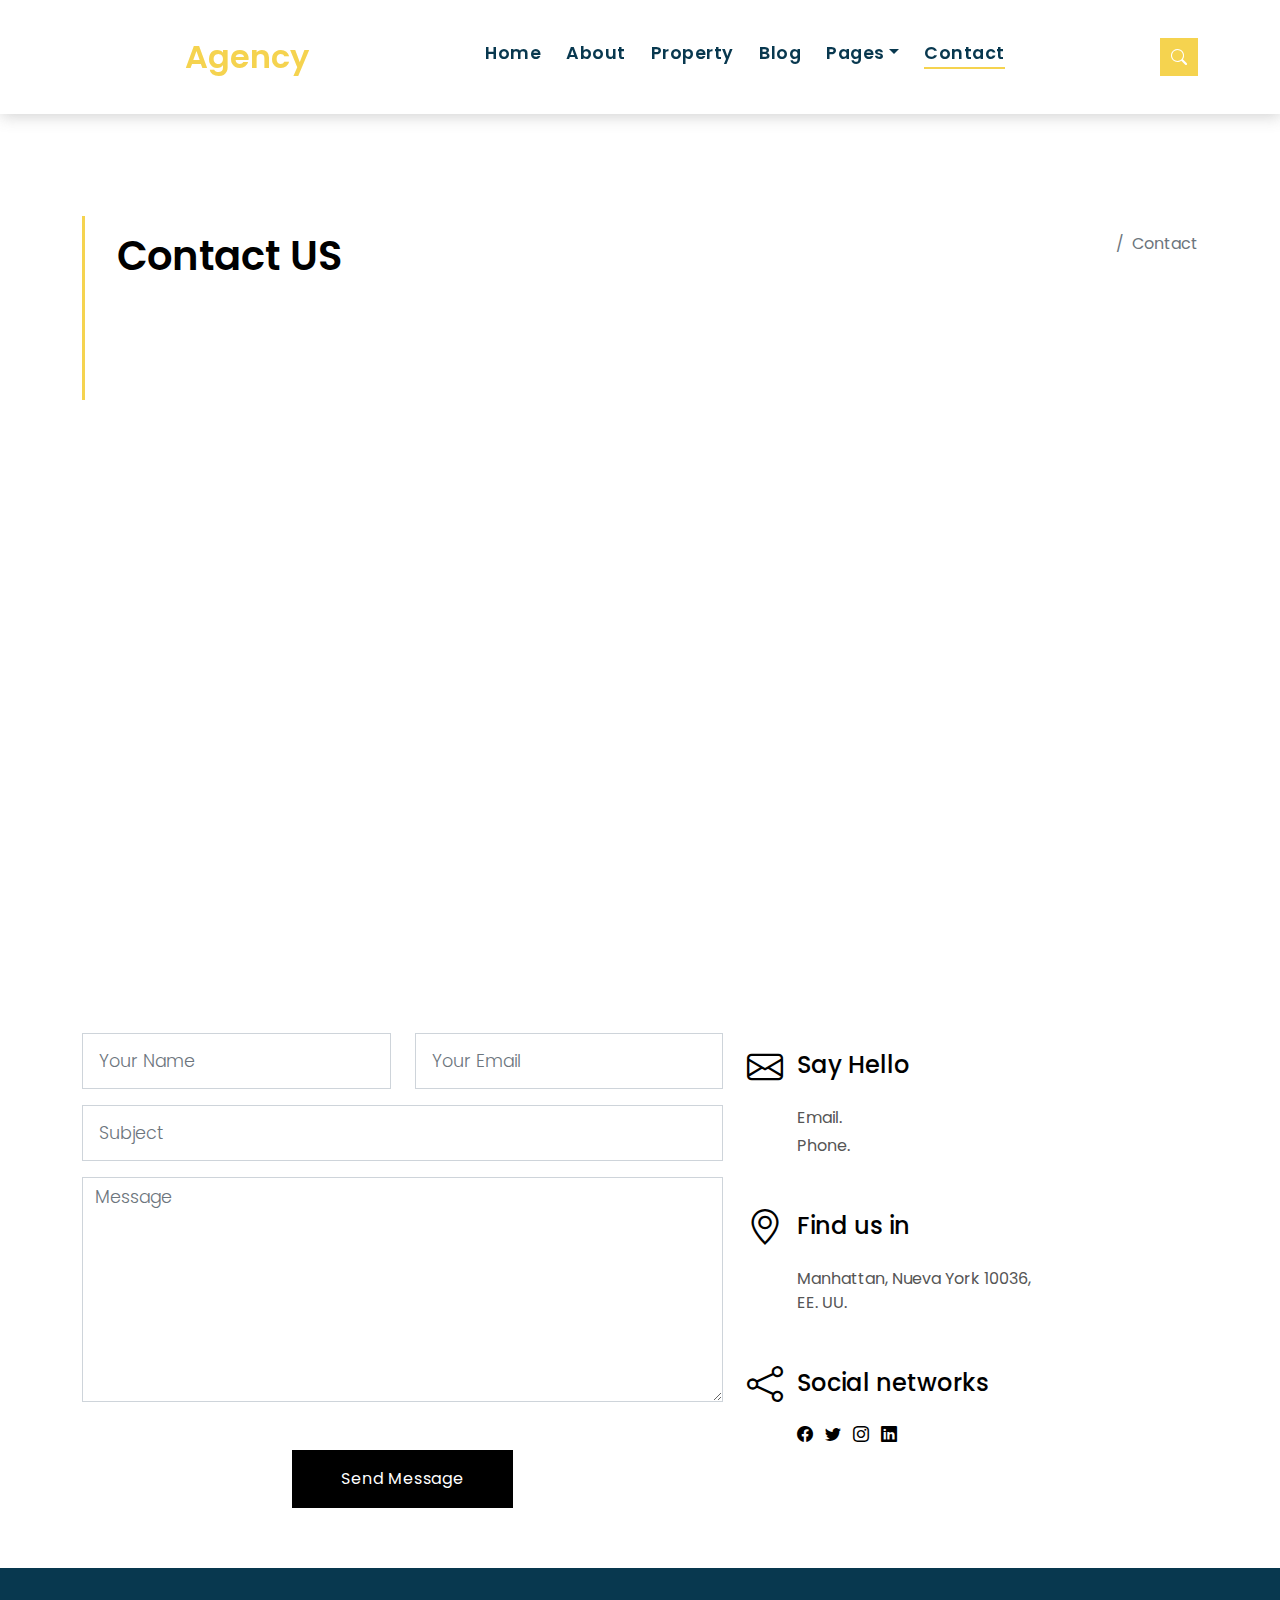
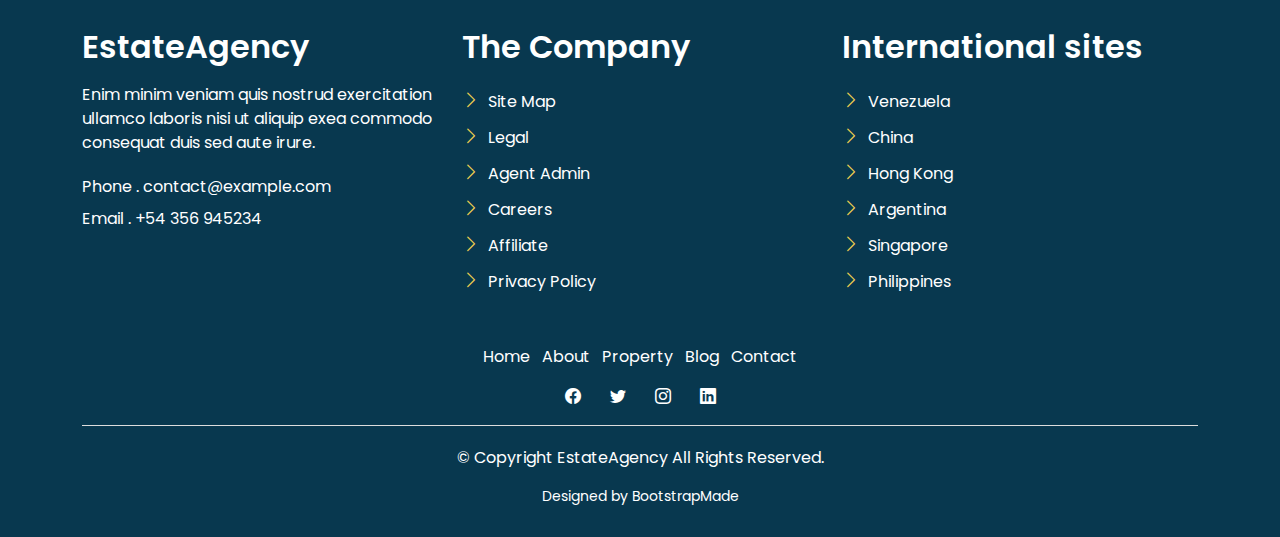
<file: contact.html>
<!DOCTYPE html>
<html lang="en">

<head>
  <meta charset="utf-8">
  <meta content="width=device-width, initial-scale=1.0" name="viewport">

  <title>EstateAgency Bootstrap Template - Index</title>
  <meta content="" name="description">
  <meta content="" name="keywords">

  <!-- Favicons -->
  <link href="assets/img/favicon.png" rel="icon">
  <link href="assets/img/apple-touch-icon.png" rel="apple-touch-icon">

  <!-- Google Fonts -->
  <link href="https://fonts.googleapis.com/css?family=Poppins:300,400,500,600,700" rel="stylesheet">

  <!-- Vendor CSS Files -->
  <link href="assets/vendor/animate.css/animate.min.css" rel="stylesheet">
  <link href="assets/vendor/bootstrap/css/bootstrap.min.css" rel="stylesheet">
  <link href="assets/vendor/bootstrap-icons/bootstrap-icons.css" rel="stylesheet">
  <link href="assets/vendor/swiper/swiper-bundle.min.css" rel="stylesheet">

  <!-- Template Main CSS File -->
  <link href="assets/css/style.css" rel="stylesheet">

  <!-- =======================================================
  * Template Name: EstateAgency - v4.9.1
  * Template URL: https://bootstrapmade.com/real-estate-agency-bootstrap-template/
  * Author: BootstrapMade.com
  * License: https://bootstrapmade.com/license/
  ======================================================== -->
</head>

<body>

  <!-- ======= Property Search Section ======= -->
  <div class="click-closed"></div>
  <!--/ Form Search Star /-->
  <div class="box-collapse">
    <div class="title-box-d">
      <h3 class="title-d">Search Property</h3>
    </div>
    <span class="close-box-collapse right-boxed bi bi-x"></span>
    <div class="box-collapse-wrap form">
      <form class="form-a">
        <div class="row">
          <div class="col-md-12 mb-2">
            <div class="form-group">
              <label class="pb-2" for="Type">Keyword</label>
              <input type="text" class="form-control form-control-lg form-control-a" placeholder="Keyword">
            </div>
          </div>
          <div class="col-md-6 mb-2">
            <div class="form-group mt-3">
              <label class="pb-2" for="Type">Type</label>
              <select class="form-control form-select form-control-a" id="Type">
                <option>All Type</option>
                <option>For Rent</option>
                <option>For Sale</option>
                <option>Open House</option>
              </select>
            </div>
          </div>
          <div class="col-md-6 mb-2">
            <div class="form-group mt-3">
              <label class="pb-2" for="city">City</label>
              <select class="form-control form-select form-control-a" id="city">
                <option>All City</option>
                <option>Alabama</option>
                <option>Arizona</option>
                <option>California</option>
                <option>Colorado</option>
              </select>
            </div>
          </div>
          <div class="col-md-6 mb-2">
            <div class="form-group mt-3">
              <label class="pb-2" for="bedrooms">Bedrooms</label>
              <select class="form-control form-select form-control-a" id="bedrooms">
                <option>Any</option>
                <option>01</option>
                <option>02</option>
                <option>03</option>
              </select>
            </div>
          </div>
          <div class="col-md-6 mb-2">
            <div class="form-group mt-3">
              <label class="pb-2" for="garages">Garages</label>
              <select class="form-control form-select form-control-a" id="garages">
                <option>Any</option>
                <option>01</option>
                <option>02</option>
                <option>03</option>
                <option>04</option>
              </select>
            </div>
          </div>
          <div class="col-md-6 mb-2">
            <div class="form-group mt-3">
              <label class="pb-2" for="bathrooms">Bathrooms</label>
              <select class="form-control form-select form-control-a" id="bathrooms">
                <option>Any</option>
                <option>01</option>
                <option>02</option>
                <option>03</option>
              </select>
            </div>
          </div>
          <div class="col-md-6 mb-2">
            <div class="form-group mt-3">
              <label class="pb-2" for="price">Min Price</label>
              <select class="form-control form-select form-control-a" id="price">
                <option>Unlimite</option>
                <option>$50,000</option>
                <option>$100,000</option>
                <option>$150,000</option>
                <option>$200,000</option>
              </select>
            </div>
          </div>
          <div class="col-md-12">
            <button type="submit" class="btn btn-b">Search Property</button>
          </div>
        </div>
      </form>
    </div>
  </div><!-- End Property Search Section -->>

  <!-- ======= Header/Navbar ======= -->
  <nav class="navbar navbar-default navbar-trans navbar-expand-lg fixed-top">
    <div class="container">
      <button class="navbar-toggler collapsed" type="button" data-bs-toggle="collapse" data-bs-target="#navbarDefault" aria-controls="navbarDefault" aria-expanded="false" aria-label="Toggle navigation">
        <span></span>
        <span></span>
        <span></span>
      </button>
      <a class="navbar-brand text-brand" href="index.html">Estate<span class="color-b">Agency</span></a>

      <div class="navbar-collapse collapse justify-content-center" id="navbarDefault">
        <ul class="navbar-nav">

          <li class="nav-item">
            <a class="nav-link " href="index.html">Home</a>
          </li>

          <li class="nav-item">
            <a class="nav-link " href="about.html">About</a>
          </li>

          <li class="nav-item">
            <a class="nav-link " href="property-grid.html">Property</a>
          </li>

          <li class="nav-item">
            <a class="nav-link " href="blog-grid.html">Blog</a>
          </li>

          <li class="nav-item dropdown">
            <a class="nav-link dropdown-toggle" href="#" id="navbarDropdown" role="button" data-bs-toggle="dropdown" aria-haspopup="true" aria-expanded="false">Pages</a>
            <div class="dropdown-menu">
              <a class="dropdown-item " href="property-single.html">Property Single</a>
              <a class="dropdown-item " href="blog-single.html">Blog Single</a>
              <a class="dropdown-item " href="agents-grid.html">Agents Grid</a>
              <a class="dropdown-item " href="agent-single.html">Agent Single</a>
            </div>
          </li>
          <li class="nav-item">
            <a class="nav-link active" href="contact.html">Contact</a>
          </li>
        </ul>
      </div>

      <button type="button" class="btn btn-b-n navbar-toggle-box navbar-toggle-box-collapse" data-bs-toggle="collapse" data-bs-target="#navbarTogglerDemo01">
        <i class="bi bi-search"></i>
      </button>

    </div>
  </nav><!-- End Header/Navbar -->

  <main id="main">

    <!-- ======= Intro Single ======= -->
    <section class="intro-single">
      <div class="container">
        <div class="row">
          <div class="col-md-12 col-lg-8">
            <div class="title-single-box">
              <h1 class="title-single">Contact US</h1>
              <span class="color-text-a">Aut voluptas consequatur unde sed omnis ex placeat quis eos. Aut natus officia corrupti qui autem fugit consectetur quo. Et ipsum eveniet laboriosam voluptas beatae possimus qui ducimus. Et voluptatem deleniti. Voluptatum voluptatibus amet. Et esse sed omnis inventore hic culpa.</span>
            </div>
          </div>
          <div class="col-md-12 col-lg-4">
            <nav aria-label="breadcrumb" class="breadcrumb-box d-flex justify-content-lg-end">
              <ol class="breadcrumb">
                <li class="breadcrumb-item">
                  <a href="index.html">Home</a>
                </li>
                <li class="breadcrumb-item active" aria-current="page">
                  Contact
                </li>
              </ol>
            </nav>
          </div>
        </div>
      </div>
    </section><!-- End Intro Single-->

    <!-- ======= Contact Single ======= -->
    <section class="contact">
      <div class="container">
        <div class="row">
          <div class="col-sm-12">
            <div class="contact-map box">
              <div id="map" class="contact-map">
                <iframe src="https://www.google.com/maps/embed?pb=!1m18!1m12!1m3!1d3022.1422937950147!2d-73.98731968482413!3d40.75889497932681!2m3!1f0!2f0!3f0!3m2!1i1024!2i768!4f13.1!3m3!1m2!1s0x89c25855c6480299%3A0x55194ec5a1ae072e!2sTimes+Square!5e0!3m2!1ses-419!2sve!4v1510329142834" width="100%" height="450" frameborder="0" style="border:0" allowfullscreen></iframe>
              </div>
            </div>
          </div>
          <div class="col-sm-12 section-t8">
            <div class="row">
              <div class="col-md-7">
                <form action="forms/contact.php" method="post" role="form" class="php-email-form">
                  <div class="row">
                    <div class="col-md-6 mb-3">
                      <div class="form-group">
                        <input type="text" name="name" class="form-control form-control-lg form-control-a" placeholder="Your Name" required>
                      </div>
                    </div>
                    <div class="col-md-6 mb-3">
                      <div class="form-group">
                        <input name="email" type="email" class="form-control form-control-lg form-control-a" placeholder="Your Email" required>
                      </div>
                    </div>
                    <div class="col-md-12 mb-3">
                      <div class="form-group">
                        <input type="text" name="subject" class="form-control form-control-lg form-control-a" placeholder="Subject" required>
                      </div>
                    </div>
                    <div class="col-md-12">
                      <div class="form-group">
                        <textarea name="message" class="form-control" name="message" cols="45" rows="8" placeholder="Message" required></textarea>
                      </div>
                    </div>
                    <div class="col-md-12 my-3">
                      <div class="mb-3">
                        <div class="loading">Loading</div>
                        <div class="error-message"></div>
                        <div class="sent-message">Your message has been sent. Thank you!</div>
                      </div>
                    </div>

                    <div class="col-md-12 text-center">
                      <button type="submit" class="btn btn-a">Send Message</button>
                    </div>
                  </div>
                </form>
              </div>
              <div class="col-md-5 section-md-t3">
                <div class="icon-box section-b2">
                  <div class="icon-box-icon">
                    <span class="bi bi-envelope"></span>
                  </div>
                  <div class="icon-box-content table-cell">
                    <div class="icon-box-title">
                      <h4 class="icon-title">Say Hello</h4>
                    </div>
                    <div class="icon-box-content">
                      <p class="mb-1">Email.
                        <span class="color-a">contact@example.com</span>
                      </p>
                      <p class="mb-1">Phone.
                        <span class="color-a">+54 356 945234</span>
                      </p>
                    </div>
                  </div>
                </div>
                <div class="icon-box section-b2">
                  <div class="icon-box-icon">
                    <span class="bi bi-geo-alt"></span>
                  </div>
                  <div class="icon-box-content table-cell">
                    <div class="icon-box-title">
                      <h4 class="icon-title">Find us in</h4>
                    </div>
                    <div class="icon-box-content">
                      <p class="mb-1">
                        Manhattan, Nueva York 10036,
                        <br> EE. UU.
                      </p>
                    </div>
                  </div>
                </div>
                <div class="icon-box">
                  <div class="icon-box-icon">
                    <span class="bi bi-share"></span>
                  </div>
                  <div class="icon-box-content table-cell">
                    <div class="icon-box-title">
                      <h4 class="icon-title">Social networks</h4>
                    </div>
                    <div class="icon-box-content">
                      <div class="socials-footer">
                        <ul class="list-inline">
                          <li class="list-inline-item">
                            <a href="#" class="link-one">
                              <i class="bi bi-facebook" aria-hidden="true"></i>
                            </a>
                          </li>
                          <li class="list-inline-item">
                            <a href="#" class="link-one">
                              <i class="bi bi-twitter" aria-hidden="true"></i>
                            </a>
                          </li>
                          <li class="list-inline-item">
                            <a href="#" class="link-one">
                              <i class="bi bi-instagram" aria-hidden="true"></i>
                            </a>
                          </li>
                          <li class="list-inline-item">
                            <a href="#" class="link-one">
                              <i class="bi bi-linkedin" aria-hidden="true"></i>
                            </a>
                          </li>
                        </ul>
                      </div>
                    </div>
                  </div>
                </div>
              </div>
            </div>
          </div>
        </div>
      </div>
    </section><!-- End Contact Single-->

  </main><!-- End #main -->

  <!-- ======= Footer ======= -->
  <section class="section-footer">
    <div class="container">
      <div class="row">
        <div class="col-sm-12 col-md-4">
          <div class="widget-a">
            <div class="w-header-a">
              <h3 class="w-title-a text-brand">EstateAgency</h3>
            </div>
            <div class="w-body-a">
              <p class="w-text-a color-text-a">
                Enim minim veniam quis nostrud exercitation ullamco laboris nisi ut aliquip exea commodo consequat duis
                sed aute irure.
              </p>
            </div>
            <div class="w-footer-a">
              <ul class="list-unstyled">
                <li class="color-a">
                  <span class="color-text-a">Phone .</span> contact@example.com
                </li>
                <li class="color-a">
                  <span class="color-text-a">Email .</span> +54 356 945234
                </li>
              </ul>
            </div>
          </div>
        </div>
        <div class="col-sm-12 col-md-4 section-md-t3">
          <div class="widget-a">
            <div class="w-header-a">
              <h3 class="w-title-a text-brand">The Company</h3>
            </div>
            <div class="w-body-a">
              <div class="w-body-a">
                <ul class="list-unstyled">
                  <li class="item-list-a">
                    <i class="bi bi-chevron-right"></i> <a href="#">Site Map</a>
                  </li>
                  <li class="item-list-a">
                    <i class="bi bi-chevron-right"></i> <a href="#">Legal</a>
                  </li>
                  <li class="item-list-a">
                    <i class="bi bi-chevron-right"></i> <a href="#">Agent Admin</a>
                  </li>
                  <li class="item-list-a">
                    <i class="bi bi-chevron-right"></i> <a href="#">Careers</a>
                  </li>
                  <li class="item-list-a">
                    <i class="bi bi-chevron-right"></i> <a href="#">Affiliate</a>
                  </li>
                  <li class="item-list-a">
                    <i class="bi bi-chevron-right"></i> <a href="#">Privacy Policy</a>
                  </li>
                </ul>
              </div>
            </div>
          </div>
        </div>
        <div class="col-sm-12 col-md-4 section-md-t3">
          <div class="widget-a">
            <div class="w-header-a">
              <h3 class="w-title-a text-brand">International sites</h3>
            </div>
            <div class="w-body-a">
              <ul class="list-unstyled">
                <li class="item-list-a">
                  <i class="bi bi-chevron-right"></i> <a href="#">Venezuela</a>
                </li>
                <li class="item-list-a">
                  <i class="bi bi-chevron-right"></i> <a href="#">China</a>
                </li>
                <li class="item-list-a">
                  <i class="bi bi-chevron-right"></i> <a href="#">Hong Kong</a>
                </li>
                <li class="item-list-a">
                  <i class="bi bi-chevron-right"></i> <a href="#">Argentina</a>
                </li>
                <li class="item-list-a">
                  <i class="bi bi-chevron-right"></i> <a href="#">Singapore</a>
                </li>
                <li class="item-list-a">
                  <i class="bi bi-chevron-right"></i> <a href="#">Philippines</a>
                </li>
              </ul>
            </div>
          </div>
        </div>
      </div>
    </div>
  </section>
  <footer>
    <div class="container">
      <div class="row">
        <div class="col-md-12">
          <nav class="nav-footer">
            <ul class="list-inline">
              <li class="list-inline-item">
                <a href="#">Home</a>
              </li>
              <li class="list-inline-item">
                <a href="#">About</a>
              </li>
              <li class="list-inline-item">
                <a href="#">Property</a>
              </li>
              <li class="list-inline-item">
                <a href="#">Blog</a>
              </li>
              <li class="list-inline-item">
                <a href="#">Contact</a>
              </li>
            </ul>
          </nav>
          <div class="socials-a">
            <ul class="list-inline">
              <li class="list-inline-item">
                <a href="#">
                  <i class="bi bi-facebook" aria-hidden="true"></i>
                </a>
              </li>
              <li class="list-inline-item">
                <a href="#">
                  <i class="bi bi-twitter" aria-hidden="true"></i>
                </a>
              </li>
              <li class="list-inline-item">
                <a href="#">
                  <i class="bi bi-instagram" aria-hidden="true"></i>
                </a>
              </li>
              <li class="list-inline-item">
                <a href="#">
                  <i class="bi bi-linkedin" aria-hidden="true"></i>
                </a>
              </li>
            </ul>
          </div>
          <div class="copyright-footer">
            <p class="copyright color-text-a">
              &copy; Copyright
              <span class="color-a">EstateAgency</span> All Rights Reserved.
            </p>
          </div>
          <div class="credits">
            <!--
            All the links in the footer should remain intact.
            You can delete the links only if you purchased the pro version.
            Licensing information: https://bootstrapmade.com/license/
            Purchase the pro version with working PHP/AJAX contact form: https://bootstrapmade.com/buy/?theme=EstateAgency
          -->
            Designed by <a href="https://bootstrapmade.com/">BootstrapMade</a>
          </div>
        </div>
      </div>
    </div>
  </footer><!-- End  Footer -->

  <div id="preloader"></div>
  <a href="#" class="back-to-top d-flex align-items-center justify-content-center"><i class="bi bi-arrow-up-short"></i></a>

  <!-- Vendor JS Files -->
  <script src="assets/vendor/bootstrap/js/bootstrap.bundle.min.js"></script>
  <script src="assets/vendor/swiper/swiper-bundle.min.js"></script>
  <script src="assets/vendor/php-email-form/validate.js"></script>

  <!-- Template Main JS File -->
  <script src="assets/js/main.js"></script>

</body>

</html>
</file>
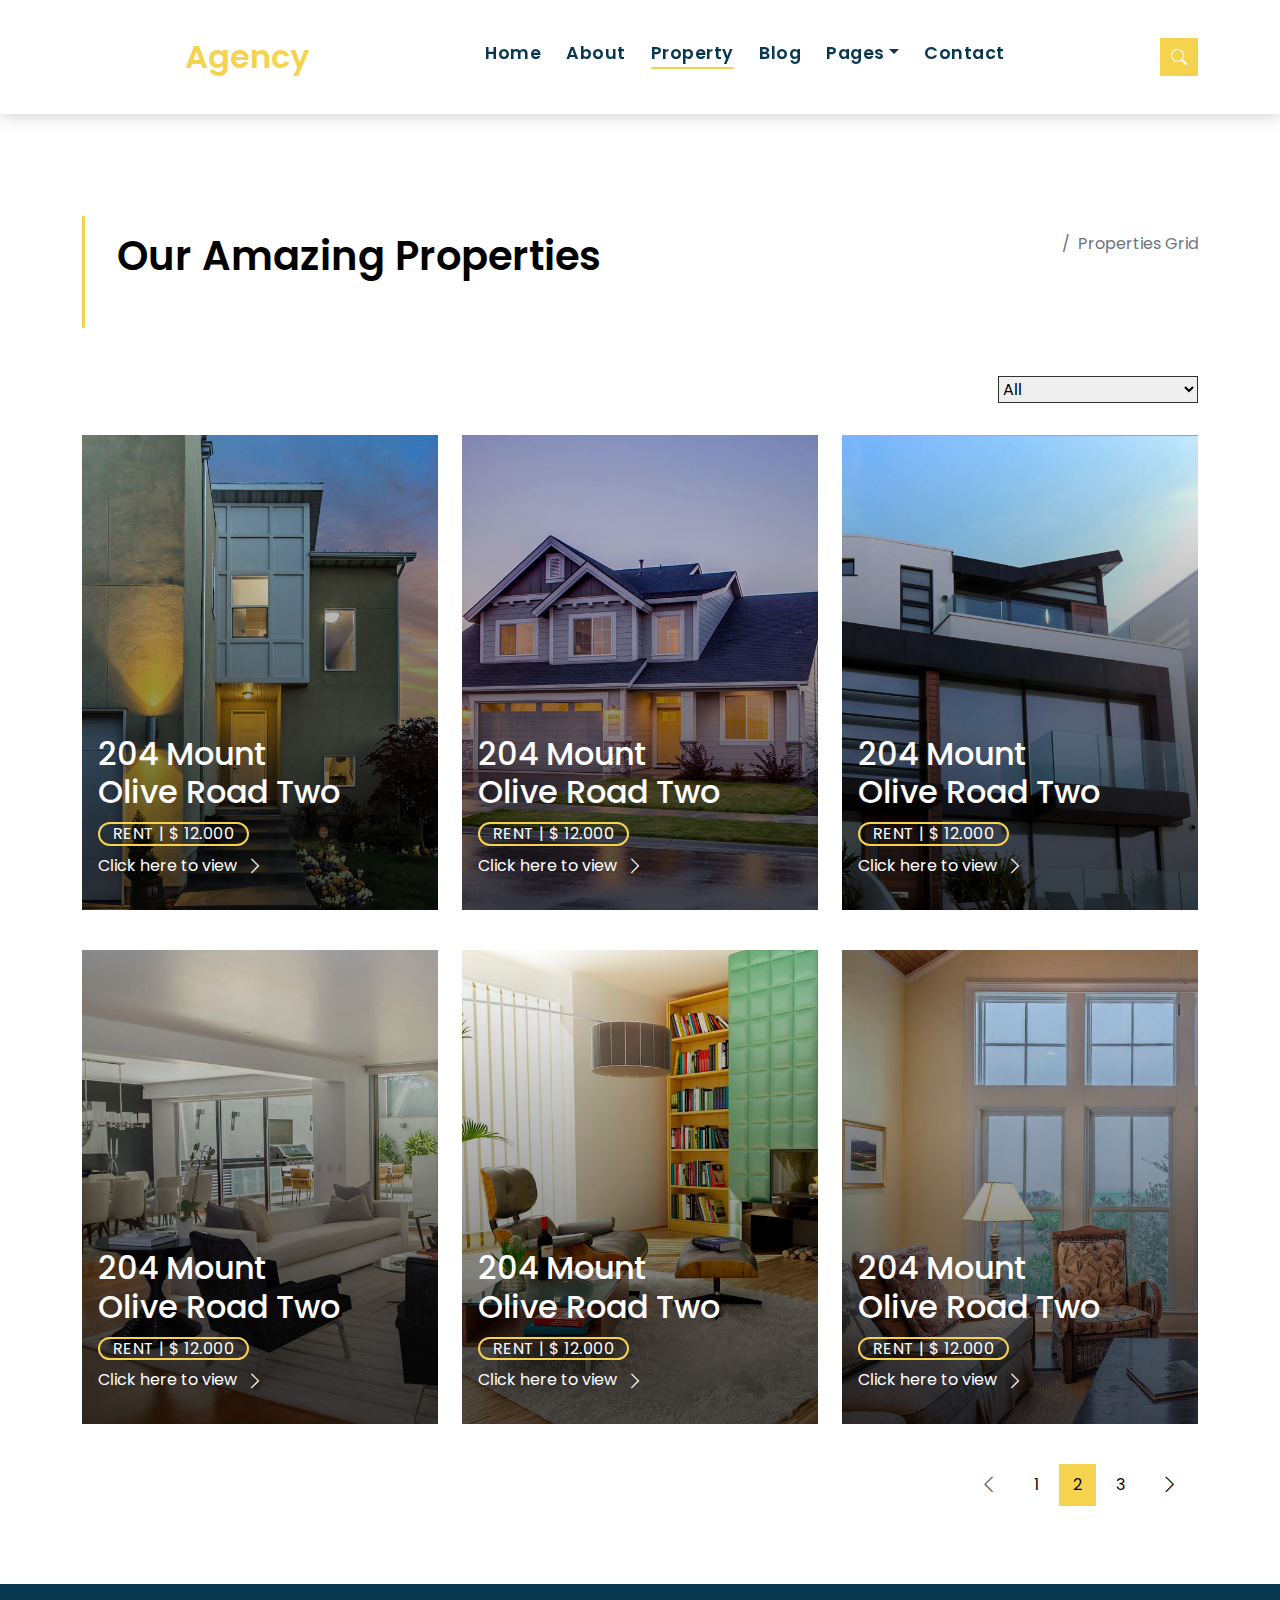
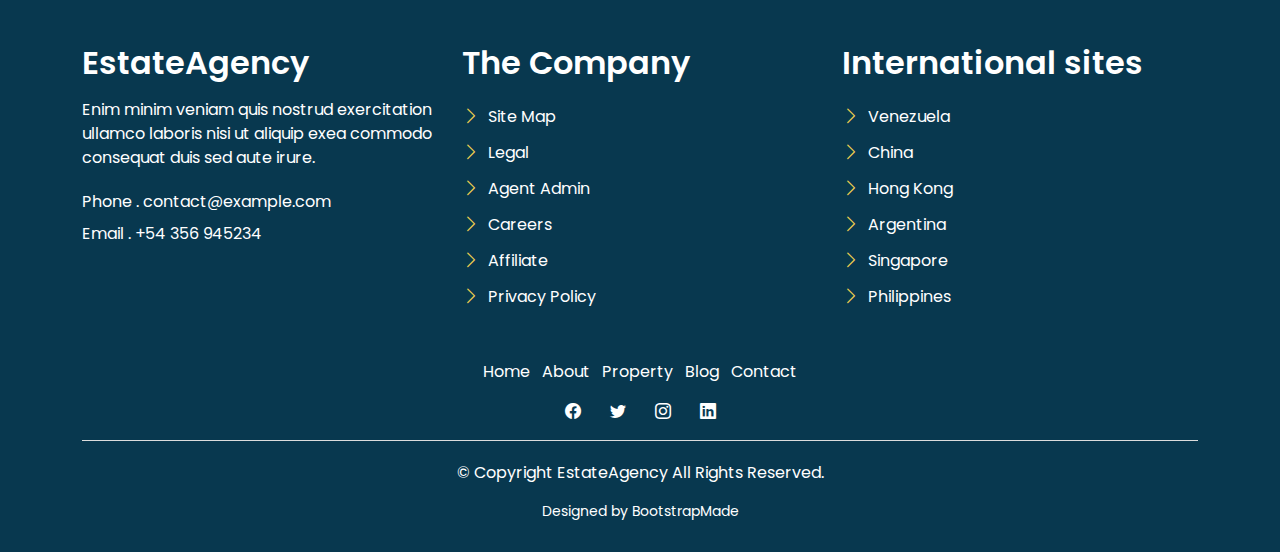
<file: property-grid.html>
<!DOCTYPE html>
<html lang="en">

<head>
  <meta charset="utf-8">
  <meta content="width=device-width, initial-scale=1.0" name="viewport">

  <title>EstateAgency Bootstrap Template - Index</title>
  <meta content="" name="description">
  <meta content="" name="keywords">

  <!-- Favicons -->
  <link href="assets/img/favicon.png" rel="icon">
  <link href="assets/img/apple-touch-icon.png" rel="apple-touch-icon">

  <!-- Google Fonts -->
  <link href="https://fonts.googleapis.com/css?family=Poppins:300,400,500,600,700" rel="stylesheet">

  <!-- Vendor CSS Files -->
  <link href="assets/vendor/animate.css/animate.min.css" rel="stylesheet">
  <link href="assets/vendor/bootstrap/css/bootstrap.min.css" rel="stylesheet">
  <link href="assets/vendor/bootstrap-icons/bootstrap-icons.css" rel="stylesheet">
  <link href="assets/vendor/swiper/swiper-bundle.min.css" rel="stylesheet">

  <!-- Template Main CSS File -->
  <link href="assets/css/style.css" rel="stylesheet">

  <!-- =======================================================
  * Template Name: EstateAgency - v4.9.1
  * Template URL: https://bootstrapmade.com/real-estate-agency-bootstrap-template/
  * Author: BootstrapMade.com
  * License: https://bootstrapmade.com/license/
  ======================================================== -->
</head>

<body>

  <!-- ======= Property Search Section ======= -->
  <div class="click-closed"></div>
  <!--/ Form Search Star /-->
  <div class="box-collapse">
    <div class="title-box-d">
      <h3 class="title-d">Search Property</h3>
    </div>
    <span class="close-box-collapse right-boxed bi bi-x"></span>
    <div class="box-collapse-wrap form">
      <form class="form-a">
        <div class="row">
          <div class="col-md-12 mb-2">
            <div class="form-group">
              <label class="pb-2" for="Type">Keyword</label>
              <input type="text" class="form-control form-control-lg form-control-a" placeholder="Keyword">
            </div>
          </div>
          <div class="col-md-6 mb-2">
            <div class="form-group mt-3">
              <label class="pb-2" for="Type">Type</label>
              <select class="form-control form-select form-control-a" id="Type">
                <option>All Type</option>
                <option>For Rent</option>
                <option>For Sale</option>
                <option>Open House</option>
              </select>
            </div>
          </div>
          <div class="col-md-6 mb-2">
            <div class="form-group mt-3">
              <label class="pb-2" for="city">City</label>
              <select class="form-control form-select form-control-a" id="city">
                <option>All City</option>
                <option>Alabama</option>
                <option>Arizona</option>
                <option>California</option>
                <option>Colorado</option>
              </select>
            </div>
          </div>
          <div class="col-md-6 mb-2">
            <div class="form-group mt-3">
              <label class="pb-2" for="bedrooms">Bedrooms</label>
              <select class="form-control form-select form-control-a" id="bedrooms">
                <option>Any</option>
                <option>01</option>
                <option>02</option>
                <option>03</option>
              </select>
            </div>
          </div>
          <div class="col-md-6 mb-2">
            <div class="form-group mt-3">
              <label class="pb-2" for="garages">Garages</label>
              <select class="form-control form-select form-control-a" id="garages">
                <option>Any</option>
                <option>01</option>
                <option>02</option>
                <option>03</option>
                <option>04</option>
              </select>
            </div>
          </div>
          <div class="col-md-6 mb-2">
            <div class="form-group mt-3">
              <label class="pb-2" for="bathrooms">Bathrooms</label>
              <select class="form-control form-select form-control-a" id="bathrooms">
                <option>Any</option>
                <option>01</option>
                <option>02</option>
                <option>03</option>
              </select>
            </div>
          </div>
          <div class="col-md-6 mb-2">
            <div class="form-group mt-3">
              <label class="pb-2" for="price">Min Price</label>
              <select class="form-control form-select form-control-a" id="price">
                <option>Unlimite</option>
                <option>$50,000</option>
                <option>$100,000</option>
                <option>$150,000</option>
                <option>$200,000</option>
              </select>
            </div>
          </div>
          <div class="col-md-12">
            <button type="submit" class="btn btn-b">Search Property</button>
          </div>
        </div>
      </form>
    </div>
  </div><!-- End Property Search Section -->>

  <!-- ======= Header/Navbar ======= -->
  <nav class="navbar navbar-default navbar-trans navbar-expand-lg fixed-top">
    <div class="container">
      <button class="navbar-toggler collapsed" type="button" data-bs-toggle="collapse" data-bs-target="#navbarDefault" aria-controls="navbarDefault" aria-expanded="false" aria-label="Toggle navigation">
        <span></span>
        <span></span>
        <span></span>
      </button>
      <a class="navbar-brand text-brand" href="index.html">Estate<span class="color-b">Agency</span></a>

      <div class="navbar-collapse collapse justify-content-center" id="navbarDefault">
        <ul class="navbar-nav">

          <li class="nav-item">
            <a class="nav-link " href="index.html">Home</a>
          </li>

          <li class="nav-item">
            <a class="nav-link " href="about.html">About</a>
          </li>

          <li class="nav-item">
            <a class="nav-link active" href="property-grid.html">Property</a>
          </li>

          <li class="nav-item">
            <a class="nav-link " href="blog-grid.html">Blog</a>
          </li>

          <li class="nav-item dropdown">
            <a class="nav-link dropdown-toggle" href="#" id="navbarDropdown" role="button" data-bs-toggle="dropdown" aria-haspopup="true" aria-expanded="false">Pages</a>
            <div class="dropdown-menu">
              <a class="dropdown-item " href="property-single.html">Property Single</a>
              <a class="dropdown-item " href="blog-single.html">Blog Single</a>
              <a class="dropdown-item " href="agents-grid.html">Agents Grid</a>
              <a class="dropdown-item " href="agent-single.html">Agent Single</a>
            </div>
          </li>
          <li class="nav-item">
            <a class="nav-link " href="contact.html">Contact</a>
          </li>
        </ul>
      </div>

      <button type="button" class="btn btn-b-n navbar-toggle-box navbar-toggle-box-collapse" data-bs-toggle="collapse" data-bs-target="#navbarTogglerDemo01">
        <i class="bi bi-search"></i>
      </button>

    </div>
  </nav><!-- End Header/Navbar -->

  <main id="main">

    <!-- ======= Intro Single ======= -->
    <section class="intro-single">
      <div class="container">
        <div class="row">
          <div class="col-md-12 col-lg-8">
            <div class="title-single-box">
              <h1 class="title-single">Our Amazing Properties</h1>
              <span class="color-text-a">Grid Properties</span>
            </div>
          </div>
          <div class="col-md-12 col-lg-4">
            <nav aria-label="breadcrumb" class="breadcrumb-box d-flex justify-content-lg-end">
              <ol class="breadcrumb">
                <li class="breadcrumb-item">
                  <a href="#">Home</a>
                </li>
                <li class="breadcrumb-item active" aria-current="page">
                  Properties Grid
                </li>
              </ol>
            </nav>
          </div>
        </div>
      </div>
    </section><!-- End Intro Single-->

    <!-- ======= Property Grid ======= -->
    <section class="property-grid grid">
      <div class="container">
        <div class="row">
          <div class="col-sm-12">
            <div class="grid-option">
              <form>
                <select class="custom-select">
                  <option selected>All</option>
                  <option value="1">New to Old</option>
                  <option value="2">For Rent</option>
                  <option value="3">For Sale</option>
                </select>
              </form>
            </div>
          </div>
          <div class="col-md-4">
            <div class="card-box-a card-shadow">
              <div class="img-box-a">
                <img src="assets/img/property-1.jpg" alt="" class="img-a img-fluid">
              </div>
              <div class="card-overlay">
                <div class="card-overlay-a-content">
                  <div class="card-header-a">
                    <h2 class="card-title-a">
                      <a href="#">204 Mount
                        <br /> Olive Road Two</a>
                    </h2>
                  </div>
                  <div class="card-body-a">
                    <div class="price-box d-flex">
                      <span class="price-a">rent | $ 12.000</span>
                    </div>
                    <a href="property-single.html" class="link-a">Click here to view
                      <span class="bi bi-chevron-right"></span>
                    </a>
                  </div>
                  <div class="card-footer-a">
                    <ul class="card-info d-flex justify-content-around">
                      <li>
                        <h4 class="card-info-title">Area</h4>
                        <span>340m
                          <sup>2</sup>
                        </span>
                      </li>
                      <li>
                        <h4 class="card-info-title">Beds</h4>
                        <span>2</span>
                      </li>
                      <li>
                        <h4 class="card-info-title">Baths</h4>
                        <span>4</span>
                      </li>
                      <li>
                        <h4 class="card-info-title">Garages</h4>
                        <span>1</span>
                      </li>
                    </ul>
                  </div>
                </div>
              </div>
            </div>
          </div>
          <div class="col-md-4">
            <div class="card-box-a card-shadow">
              <div class="img-box-a">
                <img src="assets/img/property-3.jpg" alt="" class="img-a img-fluid">
              </div>
              <div class="card-overlay">
                <div class="card-overlay-a-content">
                  <div class="card-header-a">
                    <h2 class="card-title-a">
                      <a href="#">204 Mount
                        <br /> Olive Road Two</a>
                    </h2>
                  </div>
                  <div class="card-body-a">
                    <div class="price-box d-flex">
                      <span class="price-a">rent | $ 12.000</span>
                    </div>
                    <a href="property-single.html" class="link-a">Click here to view
                      <span class="bi bi-chevron-right"></span>
                    </a>
                  </div>
                  <div class="card-footer-a">
                    <ul class="card-info d-flex justify-content-around">
                      <li>
                        <h4 class="card-info-title">Area</h4>
                        <span>340m
                          <sup>2</sup>
                        </span>
                      </li>
                      <li>
                        <h4 class="card-info-title">Beds</h4>
                        <span>2</span>
                      </li>
                      <li>
                        <h4 class="card-info-title">Baths</h4>
                        <span>4</span>
                      </li>
                      <li>
                        <h4 class="card-info-title">Garages</h4>
                        <span>1</span>
                      </li>
                    </ul>
                  </div>
                </div>
              </div>
            </div>
          </div>
          <div class="col-md-4">
            <div class="card-box-a card-shadow">
              <div class="img-box-a">
                <img src="assets/img/property-6.jpg" alt="" class="img-a img-fluid">
              </div>
              <div class="card-overlay">
                <div class="card-overlay-a-content">
                  <div class="card-header-a">
                    <h2 class="card-title-a">
                      <a href="#">204 Mount
                        <br /> Olive Road Two</a>
                    </h2>
                  </div>
                  <div class="card-body-a">
                    <div class="price-box d-flex">
                      <span class="price-a">rent | $ 12.000</span>
                    </div>
                    <a href="property-single.html" class="link-a">Click here to view
                      <span class="bi bi-chevron-right"></span>
                    </a>
                  </div>
                  <div class="card-footer-a">
                    <ul class="card-info d-flex justify-content-around">
                      <li>
                        <h4 class="card-info-title">Area</h4>
                        <span>340m
                          <sup>2</sup>
                        </span>
                      </li>
                      <li>
                        <h4 class="card-info-title">Beds</h4>
                        <span>2</span>
                      </li>
                      <li>
                        <h4 class="card-info-title">Baths</h4>
                        <span>4</span>
                      </li>
                      <li>
                        <h4 class="card-info-title">Garages</h4>
                        <span>1</span>
                      </li>
                    </ul>
                  </div>
                </div>
              </div>
            </div>
          </div>
          <div class="col-md-4">
            <div class="card-box-a card-shadow">
              <div class="img-box-a">
                <img src="assets/img/property-7.jpg" alt="" class="img-a img-fluid">
              </div>
              <div class="card-overlay">
                <div class="card-overlay-a-content">
                  <div class="card-header-a">
                    <h2 class="card-title-a">
                      <a href="#">204 Mount
                        <br /> Olive Road Two</a>
                    </h2>
                  </div>
                  <div class="card-body-a">
                    <div class="price-box d-flex">
                      <span class="price-a">rent | $ 12.000</span>
                    </div>
                    <a href="property-single.html" class="link-a">Click here to view
                      <span class="bi bi-chevron-right"></span>
                    </a>
                  </div>
                  <div class="card-footer-a">
                    <ul class="card-info d-flex justify-content-around">
                      <li>
                        <h4 class="card-info-title">Area</h4>
                        <span>340m
                          <sup>2</sup>
                        </span>
                      </li>
                      <li>
                        <h4 class="card-info-title">Beds</h4>
                        <span>2</span>
                      </li>
                      <li>
                        <h4 class="card-info-title">Baths</h4>
                        <span>4</span>
                      </li>
                      <li>
                        <h4 class="card-info-title">Garages</h4>
                        <span>1</span>
                      </li>
                    </ul>
                  </div>
                </div>
              </div>
            </div>
          </div>
          <div class="col-md-4">
            <div class="card-box-a card-shadow">
              <div class="img-box-a">
                <img src="assets/img/property-8.jpg" alt="" class="img-a img-fluid">
              </div>
              <div class="card-overlay">
                <div class="card-overlay-a-content">
                  <div class="card-header-a">
                    <h2 class="card-title-a">
                      <a href="#">204 Mount
                        <br /> Olive Road Two</a>
                    </h2>
                  </div>
                  <div class="card-body-a">
                    <div class="price-box d-flex">
                      <span class="price-a">rent | $ 12.000</span>
                    </div>
                    <a href="property-single.html" class="link-a">Click here to view
                      <span class="bi bi-chevron-right"></span>
                    </a>
                  </div>
                  <div class="card-footer-a">
                    <ul class="card-info d-flex justify-content-around">
                      <li>
                        <h4 class="card-info-title">Area</h4>
                        <span>340m
                          <sup>2</sup>
                        </span>
                      </li>
                      <li>
                        <h4 class="card-info-title">Beds</h4>
                        <span>2</span>
                      </li>
                      <li>
                        <h4 class="card-info-title">Baths</h4>
                        <span>4</span>
                      </li>
                      <li>
                        <h4 class="card-info-title">Garages</h4>
                        <span>1</span>
                      </li>
                    </ul>
                  </div>
                </div>
              </div>
            </div>
          </div>
          <div class="col-md-4">
            <div class="card-box-a card-shadow">
              <div class="img-box-a">
                <img src="assets/img/property-10.jpg" alt="" class="img-a img-fluid">
              </div>
              <div class="card-overlay">
                <div class="card-overlay-a-content">
                  <div class="card-header-a">
                    <h2 class="card-title-a">
                      <a href="#">204 Mount
                        <br /> Olive Road Two</a>
                    </h2>
                  </div>
                  <div class="card-body-a">
                    <div class="price-box d-flex">
                      <span class="price-a">rent | $ 12.000</span>
                    </div>
                    <a href="property-single.html" class="link-a">Click here to view
                      <span class="bi bi-chevron-right"></span>
                    </a>
                  </div>
                  <div class="card-footer-a">
                    <ul class="card-info d-flex justify-content-around">
                      <li>
                        <h4 class="card-info-title">Area</h4>
                        <span>340m
                          <sup>2</sup>
                        </span>
                      </li>
                      <li>
                        <h4 class="card-info-title">Beds</h4>
                        <span>2</span>
                      </li>
                      <li>
                        <h4 class="card-info-title">Baths</h4>
                        <span>4</span>
                      </li>
                      <li>
                        <h4 class="card-info-title">Garages</h4>
                        <span>1</span>
                      </li>
                    </ul>
                  </div>
                </div>
              </div>
            </div>
          </div>
        </div>
        <div class="row">
          <div class="col-sm-12">
            <nav class="pagination-a">
              <ul class="pagination justify-content-end">
                <li class="page-item disabled">
                  <a class="page-link" href="#" tabindex="-1">
                    <span class="bi bi-chevron-left"></span>
                  </a>
                </li>
                <li class="page-item">
                  <a class="page-link" href="#">1</a>
                </li>
                <li class="page-item active">
                  <a class="page-link" href="#">2</a>
                </li>
                <li class="page-item">
                  <a class="page-link" href="#">3</a>
                </li>
                <li class="page-item next">
                  <a class="page-link" href="#">
                    <span class="bi bi-chevron-right"></span>
                  </a>
                </li>
              </ul>
            </nav>
          </div>
        </div>
      </div>
    </section><!-- End Property Grid Single-->

  </main><!-- End #main -->

  <!-- ======= Footer ======= -->
  <section class="section-footer">
    <div class="container">
      <div class="row">
        <div class="col-sm-12 col-md-4">
          <div class="widget-a">
            <div class="w-header-a">
              <h3 class="w-title-a text-brand">EstateAgency</h3>
            </div>
            <div class="w-body-a">
              <p class="w-text-a color-text-a">
                Enim minim veniam quis nostrud exercitation ullamco laboris nisi ut aliquip exea commodo consequat duis
                sed aute irure.
              </p>
            </div>
            <div class="w-footer-a">
              <ul class="list-unstyled">
                <li class="color-a">
                  <span class="color-text-a">Phone .</span> contact@example.com
                </li>
                <li class="color-a">
                  <span class="color-text-a">Email .</span> +54 356 945234
                </li>
              </ul>
            </div>
          </div>
        </div>
        <div class="col-sm-12 col-md-4 section-md-t3">
          <div class="widget-a">
            <div class="w-header-a">
              <h3 class="w-title-a text-brand">The Company</h3>
            </div>
            <div class="w-body-a">
              <div class="w-body-a">
                <ul class="list-unstyled">
                  <li class="item-list-a">
                    <i class="bi bi-chevron-right"></i> <a href="#">Site Map</a>
                  </li>
                  <li class="item-list-a">
                    <i class="bi bi-chevron-right"></i> <a href="#">Legal</a>
                  </li>
                  <li class="item-list-a">
                    <i class="bi bi-chevron-right"></i> <a href="#">Agent Admin</a>
                  </li>
                  <li class="item-list-a">
                    <i class="bi bi-chevron-right"></i> <a href="#">Careers</a>
                  </li>
                  <li class="item-list-a">
                    <i class="bi bi-chevron-right"></i> <a href="#">Affiliate</a>
                  </li>
                  <li class="item-list-a">
                    <i class="bi bi-chevron-right"></i> <a href="#">Privacy Policy</a>
                  </li>
                </ul>
              </div>
            </div>
          </div>
        </div>
        <div class="col-sm-12 col-md-4 section-md-t3">
          <div class="widget-a">
            <div class="w-header-a">
              <h3 class="w-title-a text-brand">International sites</h3>
            </div>
            <div class="w-body-a">
              <ul class="list-unstyled">
                <li class="item-list-a">
                  <i class="bi bi-chevron-right"></i> <a href="#">Venezuela</a>
                </li>
                <li class="item-list-a">
                  <i class="bi bi-chevron-right"></i> <a href="#">China</a>
                </li>
                <li class="item-list-a">
                  <i class="bi bi-chevron-right"></i> <a href="#">Hong Kong</a>
                </li>
                <li class="item-list-a">
                  <i class="bi bi-chevron-right"></i> <a href="#">Argentina</a>
                </li>
                <li class="item-list-a">
                  <i class="bi bi-chevron-right"></i> <a href="#">Singapore</a>
                </li>
                <li class="item-list-a">
                  <i class="bi bi-chevron-right"></i> <a href="#">Philippines</a>
                </li>
              </ul>
            </div>
          </div>
        </div>
      </div>
    </div>
  </section>
  <footer>
    <div class="container">
      <div class="row">
        <div class="col-md-12">
          <nav class="nav-footer">
            <ul class="list-inline">
              <li class="list-inline-item">
                <a href="#">Home</a>
              </li>
              <li class="list-inline-item">
                <a href="#">About</a>
              </li>
              <li class="list-inline-item">
                <a href="#">Property</a>
              </li>
              <li class="list-inline-item">
                <a href="#">Blog</a>
              </li>
              <li class="list-inline-item">
                <a href="#">Contact</a>
              </li>
            </ul>
          </nav>
          <div class="socials-a">
            <ul class="list-inline">
              <li class="list-inline-item">
                <a href="#">
                  <i class="bi bi-facebook" aria-hidden="true"></i>
                </a>
              </li>
              <li class="list-inline-item">
                <a href="#">
                  <i class="bi bi-twitter" aria-hidden="true"></i>
                </a>
              </li>
              <li class="list-inline-item">
                <a href="#">
                  <i class="bi bi-instagram" aria-hidden="true"></i>
                </a>
              </li>
              <li class="list-inline-item">
                <a href="#">
                  <i class="bi bi-linkedin" aria-hidden="true"></i>
                </a>
              </li>
            </ul>
          </div>
          <div class="copyright-footer">
            <p class="copyright color-text-a">
              &copy; Copyright
              <span class="color-a">EstateAgency</span> All Rights Reserved.
            </p>
          </div>
          <div class="credits">
            <!--
            All the links in the footer should remain intact.
            You can delete the links only if you purchased the pro version.
            Licensing information: https://bootstrapmade.com/license/
            Purchase the pro version with working PHP/AJAX contact form: https://bootstrapmade.com/buy/?theme=EstateAgency
          -->
            Designed by <a href="https://bootstrapmade.com/">BootstrapMade</a>
          </div>
        </div>
      </div>
    </div>
  </footer><!-- End  Footer -->

  <div id="preloader"></div>
  <a href="#" class="back-to-top d-flex align-items-center justify-content-center"><i class="bi bi-arrow-up-short"></i></a>

  <!-- Vendor JS Files -->
  <script src="assets/vendor/bootstrap/js/bootstrap.bundle.min.js"></script>
  <script src="assets/vendor/swiper/swiper-bundle.min.js"></script>
  <script src="assets/vendor/php-email-form/validate.js"></script>

  <!-- Template Main JS File -->
  <script src="assets/js/main.js"></script>

</body>

</html>
</file>
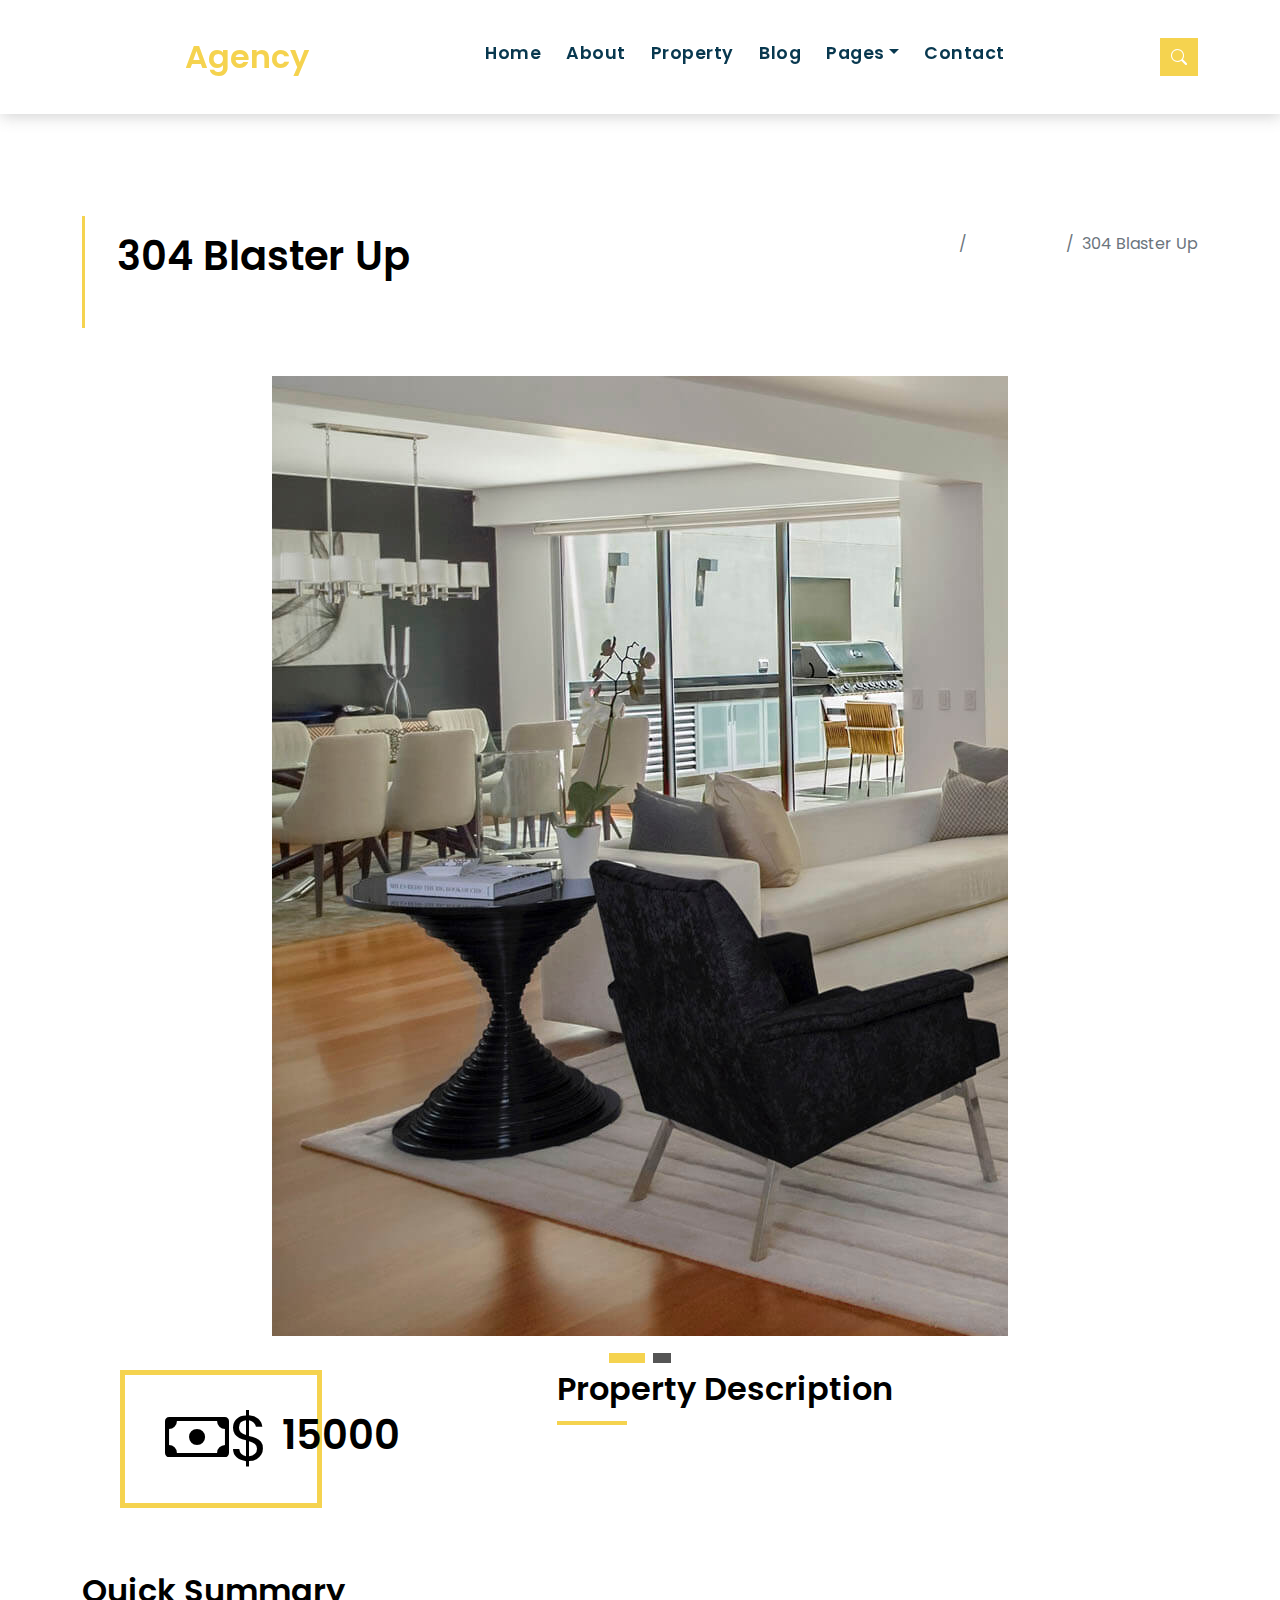
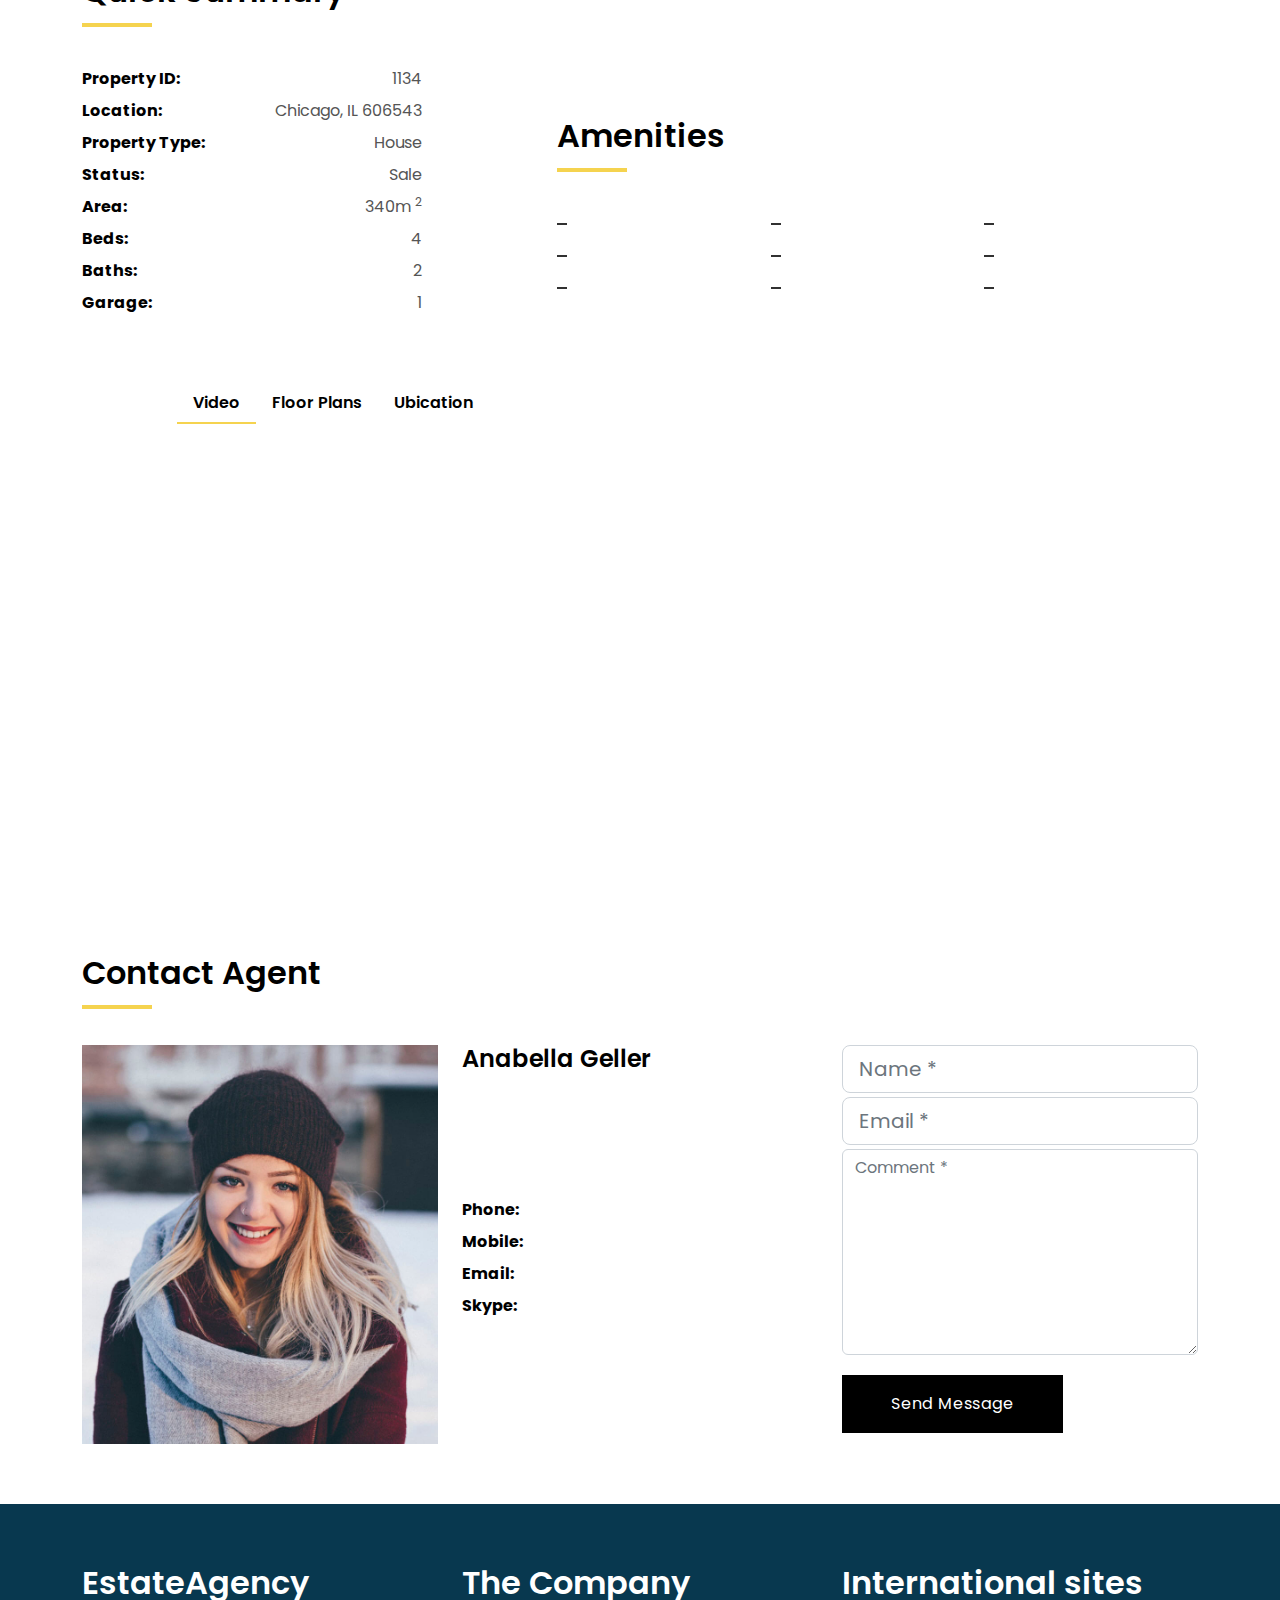
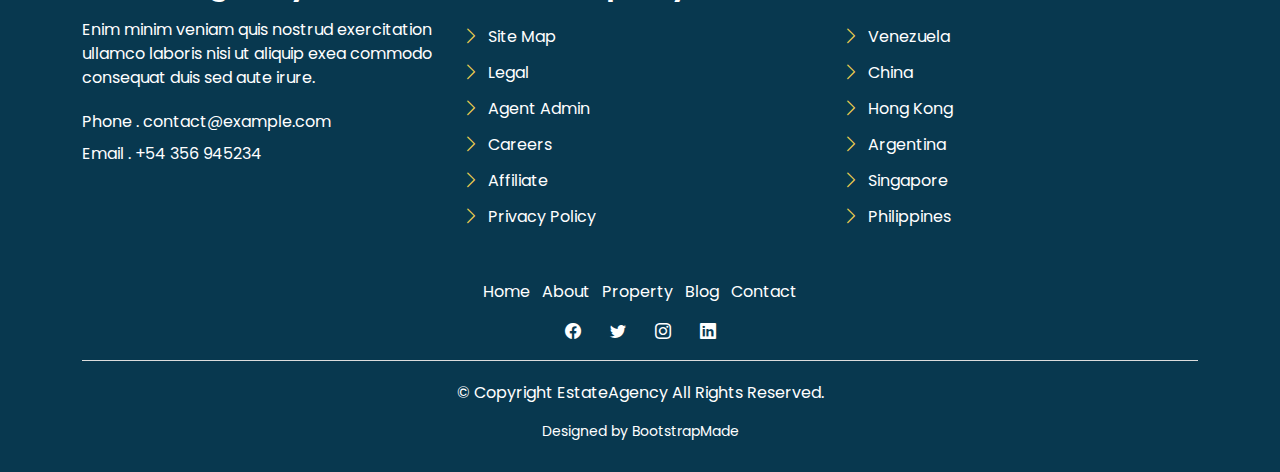
<file: property-single.html>
<!DOCTYPE html>
<html lang="en">

<head>
  <meta charset="utf-8">
  <meta content="width=device-width, initial-scale=1.0" name="viewport">

  <title>EstateAgency Bootstrap Template - Index</title>
  <meta content="" name="description">
  <meta content="" name="keywords">

  <!-- Favicons -->
  <link href="assets/img/favicon.png" rel="icon">
  <link href="assets/img/apple-touch-icon.png" rel="apple-touch-icon">

  <!-- Google Fonts -->
  <link href="https://fonts.googleapis.com/css?family=Poppins:300,400,500,600,700" rel="stylesheet">

  <!-- Vendor CSS Files -->
  <link href="assets/vendor/animate.css/animate.min.css" rel="stylesheet">
  <link href="assets/vendor/bootstrap/css/bootstrap.min.css" rel="stylesheet">
  <link href="assets/vendor/bootstrap-icons/bootstrap-icons.css" rel="stylesheet">
  <link href="assets/vendor/swiper/swiper-bundle.min.css" rel="stylesheet">

  <!-- Template Main CSS File -->
  <link href="assets/css/style.css" rel="stylesheet">

  <!-- =======================================================
  * Template Name: EstateAgency - v4.9.1
  * Template URL: https://bootstrapmade.com/real-estate-agency-bootstrap-template/
  * Author: BootstrapMade.com
  * License: https://bootstrapmade.com/license/
  ======================================================== -->
</head>

<body>

  <!-- ======= Property Search Section ======= -->
  <div class="click-closed"></div>
  <!--/ Form Search Star /-->
  <div class="box-collapse">
    <div class="title-box-d">
      <h3 class="title-d">Search Property</h3>
    </div>
    <span class="close-box-collapse right-boxed bi bi-x"></span>
    <div class="box-collapse-wrap form">
      <form class="form-a">
        <div class="row">
          <div class="col-md-12 mb-2">
            <div class="form-group">
              <label class="pb-2" for="Type">Keyword</label>
              <input type="text" class="form-control form-control-lg form-control-a" placeholder="Keyword">
            </div>
          </div>
          <div class="col-md-6 mb-2">
            <div class="form-group mt-3">
              <label class="pb-2" for="Type">Type</label>
              <select class="form-control form-select form-control-a" id="Type">
                <option>All Type</option>
                <option>For Rent</option>
                <option>For Sale</option>
                <option>Open House</option>
              </select>
            </div>
          </div>
          <div class="col-md-6 mb-2">
            <div class="form-group mt-3">
              <label class="pb-2" for="city">City</label>
              <select class="form-control form-select form-control-a" id="city">
                <option>All City</option>
                <option>Alabama</option>
                <option>Arizona</option>
                <option>California</option>
                <option>Colorado</option>
              </select>
            </div>
          </div>
          <div class="col-md-6 mb-2">
            <div class="form-group mt-3">
              <label class="pb-2" for="bedrooms">Bedrooms</label>
              <select class="form-control form-select form-control-a" id="bedrooms">
                <option>Any</option>
                <option>01</option>
                <option>02</option>
                <option>03</option>
              </select>
            </div>
          </div>
          <div class="col-md-6 mb-2">
            <div class="form-group mt-3">
              <label class="pb-2" for="garages">Garages</label>
              <select class="form-control form-select form-control-a" id="garages">
                <option>Any</option>
                <option>01</option>
                <option>02</option>
                <option>03</option>
                <option>04</option>
              </select>
            </div>
          </div>
          <div class="col-md-6 mb-2">
            <div class="form-group mt-3">
              <label class="pb-2" for="bathrooms">Bathrooms</label>
              <select class="form-control form-select form-control-a" id="bathrooms">
                <option>Any</option>
                <option>01</option>
                <option>02</option>
                <option>03</option>
              </select>
            </div>
          </div>
          <div class="col-md-6 mb-2">
            <div class="form-group mt-3">
              <label class="pb-2" for="price">Min Price</label>
              <select class="form-control form-select form-control-a" id="price">
                <option>Unlimite</option>
                <option>$50,000</option>
                <option>$100,000</option>
                <option>$150,000</option>
                <option>$200,000</option>
              </select>
            </div>
          </div>
          <div class="col-md-12">
            <button type="submit" class="btn btn-b">Search Property</button>
          </div>
        </div>
      </form>
    </div>
  </div><!-- End Property Search Section -->>

  <!-- ======= Header/Navbar ======= -->
  <nav class="navbar navbar-default navbar-trans navbar-expand-lg fixed-top">
    <div class="container">
      <button class="navbar-toggler collapsed" type="button" data-bs-toggle="collapse" data-bs-target="#navbarDefault" aria-controls="navbarDefault" aria-expanded="false" aria-label="Toggle navigation">
        <span></span>
        <span></span>
        <span></span>
      </button>
      <a class="navbar-brand text-brand" href="index.html">Estate<span class="color-b">Agency</span></a>

      <div class="navbar-collapse collapse justify-content-center" id="navbarDefault">
        <ul class="navbar-nav">

          <li class="nav-item">
            <a class="nav-link " href="index.html">Home</a>
          </li>

          <li class="nav-item">
            <a class="nav-link " href="about.html">About</a>
          </li>

          <li class="nav-item">
            <a class="nav-link " href="property-grid.html">Property</a>
          </li>

          <li class="nav-item">
            <a class="nav-link " href="blog-grid.html">Blog</a>
          </li>

          <li class="nav-item dropdown">
            <a class="nav-link dropdown-toggle" href="#" id="navbarDropdown" role="button" data-bs-toggle="dropdown" aria-haspopup="true" aria-expanded="false">Pages</a>
            <div class="dropdown-menu">
              <a class="dropdown-item active" href="property-single.html">Property Single</a>
              <a class="dropdown-item " href="blog-single.html">Blog Single</a>
              <a class="dropdown-item " href="agents-grid.html">Agents Grid</a>
              <a class="dropdown-item " href="agent-single.html">Agent Single</a>
            </div>
          </li>
          <li class="nav-item">
            <a class="nav-link " href="contact.html">Contact</a>
          </li>
        </ul>
      </div>

      <button type="button" class="btn btn-b-n navbar-toggle-box navbar-toggle-box-collapse" data-bs-toggle="collapse" data-bs-target="#navbarTogglerDemo01">
        <i class="bi bi-search"></i>
      </button>

    </div>
  </nav><!-- End Header/Navbar -->

  <main id="main">

    <!-- ======= Intro Single ======= -->
    <section class="intro-single">
      <div class="container">
        <div class="row">
          <div class="col-md-12 col-lg-8">
            <div class="title-single-box">
              <h1 class="title-single">304 Blaster Up</h1>
              <span class="color-text-a">Chicago, IL 606543</span>
            </div>
          </div>
          <div class="col-md-12 col-lg-4">
            <nav aria-label="breadcrumb" class="breadcrumb-box d-flex justify-content-lg-end">
              <ol class="breadcrumb">
                <li class="breadcrumb-item">
                  <a href="index.html">Home</a>
                </li>
                <li class="breadcrumb-item">
                  <a href="property-grid.html">Properties</a>
                </li>
                <li class="breadcrumb-item active" aria-current="page">
                  304 Blaster Up
                </li>
              </ol>
            </nav>
          </div>
        </div>
      </div>
    </section><!-- End Intro Single-->

    <!-- ======= Property Single ======= -->
    <section class="property-single nav-arrow-b">
      <div class="container">
        <div class="row justify-content-center">
          <div class="col-lg-8">
            <div id="property-single-carousel" class="swiper">
              <div class="swiper-wrapper">
                <div class="carousel-item-b swiper-slide">
                  <img src="assets/img/slide-1.jpg" alt="">
                </div>
                <div class="carousel-item-b swiper-slide">
                  <img src="assets/img/slide-2.jpg" alt="">
                </div>
              </div>
            </div>
            <div class="property-single-carousel-pagination carousel-pagination"></div>
          </div>
        </div>

        <div class="row">
          <div class="col-sm-12">

            <div class="row justify-content-between">
              <div class="col-md-5 col-lg-4">
                <div class="property-price d-flex justify-content-center foo">
                  <div class="card-header-c d-flex">
                    <div class="card-box-ico">
                      <span class="bi bi-cash">$</span>
                    </div>
                    <div class="card-title-c align-self-center">
                      <h5 class="title-c">15000</h5>
                    </div>
                  </div>
                </div>
                <div class="property-summary">
                  <div class="row">
                    <div class="col-sm-12">
                      <div class="title-box-d section-t4">
                        <h3 class="title-d">Quick Summary</h3>
                      </div>
                    </div>
                  </div>
                  <div class="summary-list">
                    <ul class="list">
                      <li class="d-flex justify-content-between">
                        <strong>Property ID:</strong>
                        <span>1134</span>
                      </li>
                      <li class="d-flex justify-content-between">
                        <strong>Location:</strong>
                        <span>Chicago, IL 606543</span>
                      </li>
                      <li class="d-flex justify-content-between">
                        <strong>Property Type:</strong>
                        <span>House</span>
                      </li>
                      <li class="d-flex justify-content-between">
                        <strong>Status:</strong>
                        <span>Sale</span>
                      </li>
                      <li class="d-flex justify-content-between">
                        <strong>Area:</strong>
                        <span>340m
                          <sup>2</sup>
                        </span>
                      </li>
                      <li class="d-flex justify-content-between">
                        <strong>Beds:</strong>
                        <span>4</span>
                      </li>
                      <li class="d-flex justify-content-between">
                        <strong>Baths:</strong>
                        <span>2</span>
                      </li>
                      <li class="d-flex justify-content-between">
                        <strong>Garage:</strong>
                        <span>1</span>
                      </li>
                    </ul>
                  </div>
                </div>
              </div>
              <div class="col-md-7 col-lg-7 section-md-t3">
                <div class="row">
                  <div class="col-sm-12">
                    <div class="title-box-d">
                      <h3 class="title-d">Property Description</h3>
                    </div>
                  </div>
                </div>
                <div class="property-description">
                  <p class="description color-text-a">
                    Vestibulum ante ipsum primis in faucibus orci luctus et ultrices posuere cubilia Curae; Donec velit
                    neque, auctor sit amet
                    aliquam vel, ullamcorper sit amet ligula. Cras ultricies ligula sed magna dictum porta.
                    Curabitur aliquet quam id dui posuere blandit. Mauris blandit aliquet elit, eget tincidunt
                    nibh pulvinar quam id dui posuere blandit.
                  </p>
                  <p class="description color-text-a no-margin">
                    Curabitur arcu erat, accumsan id imperdiet et, porttitor at sem. Donec rutrum congue leo eget
                    malesuada. Quisque velit nisi,
                    pretium ut lacinia in, elementum id enim. Donec sollicitudin molestie malesuada.
                  </p>
                </div>
                <div class="row section-t3">
                  <div class="col-sm-12">
                    <div class="title-box-d">
                      <h3 class="title-d">Amenities</h3>
                    </div>
                  </div>
                </div>
                <div class="amenities-list color-text-a">
                  <ul class="list-a no-margin">
                    <li>Balcony</li>
                    <li>Outdoor Kitchen</li>
                    <li>Cable Tv</li>
                    <li>Deck</li>
                    <li>Tennis Courts</li>
                    <li>Internet</li>
                    <li>Parking</li>
                    <li>Sun Room</li>
                    <li>Concrete Flooring</li>
                  </ul>
                </div>
              </div>
            </div>
          </div>
          <div class="col-md-10 offset-md-1">
            <ul class="nav nav-pills-a nav-pills mb-3 section-t3" id="pills-tab" role="tablist">
              <li class="nav-item">
                <a class="nav-link active" id="pills-video-tab" data-bs-toggle="pill" href="#pills-video" role="tab" aria-controls="pills-video" aria-selected="true">Video</a>
              </li>
              <li class="nav-item">
                <a class="nav-link" id="pills-plans-tab" data-bs-toggle="pill" href="#pills-plans" role="tab" aria-controls="pills-plans" aria-selected="false">Floor Plans</a>
              </li>
              <li class="nav-item">
                <a class="nav-link" id="pills-map-tab" data-bs-toggle="pill" href="#pills-map" role="tab" aria-controls="pills-map" aria-selected="false">Ubication</a>
              </li>
            </ul>
            <div class="tab-content" id="pills-tabContent">
              <div class="tab-pane fade show active" id="pills-video" role="tabpanel" aria-labelledby="pills-video-tab">
                <iframe src="https://player.vimeo.com/video/73221098" width="100%" height="460" frameborder="0" webkitallowfullscreen mozallowfullscreen allowfullscreen></iframe>
              </div>
              <div class="tab-pane fade" id="pills-plans" role="tabpanel" aria-labelledby="pills-plans-tab">
                <img src="assets/img/plan2.jpg" alt="" class="img-fluid">
              </div>
              <div class="tab-pane fade" id="pills-map" role="tabpanel" aria-labelledby="pills-map-tab">
                <iframe src="https://www.google.com/maps/embed?pb=!1m18!1m12!1m3!1d3022.1422937950147!2d-73.98731968482413!3d40.75889497932681!2m3!1f0!2f0!3f0!3m2!1i1024!2i768!4f13.1!3m3!1m2!1s0x89c25855c6480299%3A0x55194ec5a1ae072e!2sTimes+Square!5e0!3m2!1ses-419!2sve!4v1510329142834" width="100%" height="460" frameborder="0" style="border:0" allowfullscreen></iframe>
              </div>
            </div>
          </div>
          <div class="col-md-12">
            <div class="row section-t3">
              <div class="col-sm-12">
                <div class="title-box-d">
                  <h3 class="title-d">Contact Agent</h3>
                </div>
              </div>
            </div>
            <div class="row">
              <div class="col-md-6 col-lg-4">
                <img src="assets/img/agent-4.jpg" alt="" class="img-fluid">
              </div>
              <div class="col-md-6 col-lg-4">
                <div class="property-agent">
                  <h4 class="title-agent">Anabella Geller</h4>
                  <p class="color-text-a">
                    Nulla porttitor accumsan tincidunt. Vestibulum ac diam sit amet quam vehicula elementum sed sit amet
                    dui. Quisque velit nisi,
                    pretium ut lacinia in, elementum id enim.
                  </p>
                  <ul class="list-unstyled">
                    <li class="d-flex justify-content-between">
                      <strong>Phone:</strong>
                      <span class="color-text-a">(222) 4568932</span>
                    </li>
                    <li class="d-flex justify-content-between">
                      <strong>Mobile:</strong>
                      <span class="color-text-a">777 287 378 737</span>
                    </li>
                    <li class="d-flex justify-content-between">
                      <strong>Email:</strong>
                      <span class="color-text-a">annabella@example.com</span>
                    </li>
                    <li class="d-flex justify-content-between">
                      <strong>Skype:</strong>
                      <span class="color-text-a">Annabela.ge</span>
                    </li>
                  </ul>
                  <div class="socials-a">
                    <ul class="list-inline">
                      <li class="list-inline-item">
                        <a href="#">
                          <i class="bi bi-facebook" aria-hidden="true"></i>
                        </a>
                      </li>
                      <li class="list-inline-item">
                        <a href="#">
                          <i class="bi bi-twitter" aria-hidden="true"></i>
                        </a>
                      </li>
                      <li class="list-inline-item">
                        <a href="#">
                          <i class="bi bi-instagram" aria-hidden="true"></i>
                        </a>
                      </li>
                      <li class="list-inline-item">
                        <a href="#">
                          <i class="bi bi-linkedin" aria-hidden="true"></i>
                        </a>
                      </li>
                    </ul>
                  </div>
                </div>
              </div>
              <div class="col-md-12 col-lg-4">
                <div class="property-contact">
                  <form class="form-a">
                    <div class="row">
                      <div class="col-md-12 mb-1">
                        <div class="form-group">
                          <input type="text" class="form-control form-control-lg form-control-a" id="inputName" placeholder="Name *" required>
                        </div>
                      </div>
                      <div class="col-md-12 mb-1">
                        <div class="form-group">
                          <input type="email" class="form-control form-control-lg form-control-a" id="inputEmail1" placeholder="Email *" required>
                        </div>
                      </div>
                      <div class="col-md-12 mb-1">
                        <div class="form-group">
                          <textarea id="textMessage" class="form-control" placeholder="Comment *" name="message" cols="45" rows="8" required></textarea>
                        </div>
                      </div>
                      <div class="col-md-12 mt-3">
                        <button type="submit" class="btn btn-a">Send Message</button>
                      </div>
                    </div>
                  </form>
                </div>
              </div>
            </div>
          </div>
        </div>
      </div>
    </section><!-- End Property Single-->

  </main><!-- End #main -->

  <!-- ======= Footer ======= -->
  <section class="section-footer">
    <div class="container">
      <div class="row">
        <div class="col-sm-12 col-md-4">
          <div class="widget-a">
            <div class="w-header-a">
              <h3 class="w-title-a text-brand">EstateAgency</h3>
            </div>
            <div class="w-body-a">
              <p class="w-text-a color-text-a">
                Enim minim veniam quis nostrud exercitation ullamco laboris nisi ut aliquip exea commodo consequat duis
                sed aute irure.
              </p>
            </div>
            <div class="w-footer-a">
              <ul class="list-unstyled">
                <li class="color-a">
                  <span class="color-text-a">Phone .</span> contact@example.com
                </li>
                <li class="color-a">
                  <span class="color-text-a">Email .</span> +54 356 945234
                </li>
              </ul>
            </div>
          </div>
        </div>
        <div class="col-sm-12 col-md-4 section-md-t3">
          <div class="widget-a">
            <div class="w-header-a">
              <h3 class="w-title-a text-brand">The Company</h3>
            </div>
            <div class="w-body-a">
              <div class="w-body-a">
                <ul class="list-unstyled">
                  <li class="item-list-a">
                    <i class="bi bi-chevron-right"></i> <a href="#">Site Map</a>
                  </li>
                  <li class="item-list-a">
                    <i class="bi bi-chevron-right"></i> <a href="#">Legal</a>
                  </li>
                  <li class="item-list-a">
                    <i class="bi bi-chevron-right"></i> <a href="#">Agent Admin</a>
                  </li>
                  <li class="item-list-a">
                    <i class="bi bi-chevron-right"></i> <a href="#">Careers</a>
                  </li>
                  <li class="item-list-a">
                    <i class="bi bi-chevron-right"></i> <a href="#">Affiliate</a>
                  </li>
                  <li class="item-list-a">
                    <i class="bi bi-chevron-right"></i> <a href="#">Privacy Policy</a>
                  </li>
                </ul>
              </div>
            </div>
          </div>
        </div>
        <div class="col-sm-12 col-md-4 section-md-t3">
          <div class="widget-a">
            <div class="w-header-a">
              <h3 class="w-title-a text-brand">International sites</h3>
            </div>
            <div class="w-body-a">
              <ul class="list-unstyled">
                <li class="item-list-a">
                  <i class="bi bi-chevron-right"></i> <a href="#">Venezuela</a>
                </li>
                <li class="item-list-a">
                  <i class="bi bi-chevron-right"></i> <a href="#">China</a>
                </li>
                <li class="item-list-a">
                  <i class="bi bi-chevron-right"></i> <a href="#">Hong Kong</a>
                </li>
                <li class="item-list-a">
                  <i class="bi bi-chevron-right"></i> <a href="#">Argentina</a>
                </li>
                <li class="item-list-a">
                  <i class="bi bi-chevron-right"></i> <a href="#">Singapore</a>
                </li>
                <li class="item-list-a">
                  <i class="bi bi-chevron-right"></i> <a href="#">Philippines</a>
                </li>
              </ul>
            </div>
          </div>
        </div>
      </div>
    </div>
  </section>
  <footer>
    <div class="container">
      <div class="row">
        <div class="col-md-12">
          <nav class="nav-footer">
            <ul class="list-inline">
              <li class="list-inline-item">
                <a href="#">Home</a>
              </li>
              <li class="list-inline-item">
                <a href="#">About</a>
              </li>
              <li class="list-inline-item">
                <a href="#">Property</a>
              </li>
              <li class="list-inline-item">
                <a href="#">Blog</a>
              </li>
              <li class="list-inline-item">
                <a href="#">Contact</a>
              </li>
            </ul>
          </nav>
          <div class="socials-a">
            <ul class="list-inline">
              <li class="list-inline-item">
                <a href="#">
                  <i class="bi bi-facebook" aria-hidden="true"></i>
                </a>
              </li>
              <li class="list-inline-item">
                <a href="#">
                  <i class="bi bi-twitter" aria-hidden="true"></i>
                </a>
              </li>
              <li class="list-inline-item">
                <a href="#">
                  <i class="bi bi-instagram" aria-hidden="true"></i>
                </a>
              </li>
              <li class="list-inline-item">
                <a href="#">
                  <i class="bi bi-linkedin" aria-hidden="true"></i>
                </a>
              </li>
            </ul>
          </div>
          <div class="copyright-footer">
            <p class="copyright color-text-a">
              &copy; Copyright
              <span class="color-a">EstateAgency</span> All Rights Reserved.
            </p>
          </div>
          <div class="credits">
            <!--
            All the links in the footer should remain intact.
            You can delete the links only if you purchased the pro version.
            Licensing information: https://bootstrapmade.com/license/
            Purchase the pro version with working PHP/AJAX contact form: https://bootstrapmade.com/buy/?theme=EstateAgency
          -->
            Designed by <a href="https://bootstrapmade.com/">BootstrapMade</a>
          </div>
        </div>
      </div>
    </div>
  </footer><!-- End  Footer -->

  <div id="preloader"></div>
  <a href="#" class="back-to-top d-flex align-items-center justify-content-center"><i class="bi bi-arrow-up-short"></i></a>

  <!-- Vendor JS Files -->
  <script src="assets/vendor/bootstrap/js/bootstrap.bundle.min.js"></script>
  <script src="assets/vendor/swiper/swiper-bundle.min.js"></script>
  <script src="assets/vendor/php-email-form/validate.js"></script>

  <!-- Template Main JS File -->
  <script src="assets/js/main.js"></script>

</body>

</html>
</file>
<file: assets/css/style.css>
/**
* Template Name: EstateAgency - v4.9.1
* Template URL: https://bootstrapmade.com/real-estate-agency-bootstrap-template/
* Author: BootstrapMade.com
* License: https://bootstrapmade.com/license/
*/

/*--------------------------------------------------------------
# General
--------------------------------------------------------------*/
body {
  font-family: "Poppins", sans-serif;
  color: #555555;
}

h1,
h2,
h3,
h4,
h5,
h6 {
  color: #000000;
}

a {
  color: #fff;
  text-decoration: none;
  transition: all 0.5s ease;
}

a:hover {
  color: #f5d34f;
  text-decoration: none;
}

.link-two {
  color: #000000;
  transition: all 0.5s ease;
}

.link-two:hover {
  text-decoration: underline;
  color: #000000;
}

.link-one {
  color: #000000;
  transition: all 0.5s ease;
}

.link-one:hover {
  color: #000000;
  text-decoration: none;
}

.link-icon {
  color: #000000;
  font-weight: 500;
}

.link-icon span {
  font-size: 14px;
  padding-left: 4px;
  vertical-align: middle;
}

.link-a {
  text-decoration: none;
  color: #ffffff;
  text-decoration: none;
}

@media (min-width: 768px) {
  .link-a {
    font-size: 0.9rem;
  }
}

@media (min-width: 992px) {
  .link-a {
    font-size: 1rem;
  }
}

.link-a:hover {
  color: #ffffff;
  text-decoration: none;
}

.link-a span {
  font-size: 18px;
  vertical-align: middle;
  margin-left: 5px;
}

@media (min-width: 768px) {
  .link-a span {
    font-size: 1.5rem;
  }
}

@media (min-width: 992px) {
  .link-a span {
    font-size: 18px;
  }
}

.text-brand {
  color: #fff;
  font-size: 2rem;
  font-weight: 600;
}

@media (max-width: 767px) {
  .text-brand {
    font-size: 1.8rem;
  }
}

.color-a {
  text-decoration: none;
  color: #fff;
}

.color-b {
  color: #f5d34f;
}

.color-d {
  color: #adadad;
}

.color-text-a {
  text-decoration: none;
  color: #ffffff;
}

.no-margin {
  margin: 0;
}

/*------/ Nav Pills  /------*/
.nav-pills-a {
  text-decoration: none;
}

.nav-pills-a.nav-pills .nav-link {
  color: #000000;
  position: relative;
  font-weight: 600;
}

.nav-pills-a.nav-pills .nav-link.active {
  background-color: transparent;
}

.nav-pills-a.nav-pills .nav-link.active:after {
  content: "";
  position: absolute;
  left: 0;
  bottom: -1px;
  width: 100%;
  height: 2px;
  background-color: #f5d34f;
  z-index: 2;
}

/*------/ Bg Image /------*/
.bg-image {
  background-repeat: no-repeat;
  background-attachment: fixed;
  background-size: cover;
  background-position: center center;
}

/*------/ List a /------*/
.list-a {
  text-decoration: none;
  display: inline-block;
  line-height: 2;
  padding: 0;
  list-style: none;
}

.list-a li {
  position: relative;
  width: 50%;
  float: left;
  padding-left: 25px;
  padding-right: 5px;
}

@media (min-width: 992px) {
  .list-a li {
    width: 33.333%;
  }
}

.list-a li:before {
  content: "";
  width: 10px;
  height: 2px;
  position: absolute;
  background-color: #313131;
  top: 15px;
  left: 0;
}

/*------/ Pagination-a /------*/
.pagination-a {
  text-decoration: none;
}

.pagination-a .pagination .page-link {
  margin: 0 0.2rem;
  border-color: transparent;
  padding: 0.5rem 0.8rem;
  color: #000000;
}

.pagination-a .pagination .page-link:hover,
.pagination-a .pagination .page-link:active,
.pagination-a .pagination .page-link:focus {
  background-color: #f5d34f;
}

.pagination-a .pagination .page-link span {
  font-size: 1.2rem;
}

.pagination-a .pagination .next .page-link {
  padding: 0.4rem 0.9rem;
}

.pagination-a .pagination .page-item:last-child .page-link {
  border-top-right-radius: 0;
  border-bottom-right-radius: 0;
}

.pagination-a .pagination .page-item:first-child .page-link {
  border-top-left-radius: 0;
  border-bottom-left-radius: 0;
}

.pagination-a .pagination .page-item.disabled .page-link {
  padding: 0.4rem 0.9rem;
  color: #555555;
}

.pagination-a .pagination .page-item.active .page-link {
  background-color: #f5d34f;
}

.a {
  text-decoration: none;
  color: #f5d34f;
  font-size: 1.3rem;
}

/*------/ Icon Box /------*/
.icon-box .icon-box-icon {
  display: table-cell;
  vertical-align: top;
  font-size: 36px;
  color: #000000;
  width: 50px;
  padding-top: 8px;
}

.icon-box .icon-box-content {
  padding-top: 18px;
}

/*------/ Space Padding /------*/
.section-t8 {
  padding-top: 8rem;
}

@media (max-width: 767px) {
  .section-t8 {
    padding-top: 4rem;
  }
}

.section-t4 {
  padding-top: 4rem;
}

@media (max-width: 767px) {
  .section-t4 {
    padding-top: 2rem;
  }
}

.section-t3 {
  padding-top: 3rem;
}

@media (max-width: 767px) {
  .section-md-t3 {
    padding-top: 3rem;
  }
}

.section-b2 {
  padding-bottom: 2rem;
}

.section-tb85 {
  padding: 8rem 0 5rem 0;
}

@media (max-width: 767px) {
  .section-tb85 {
    padding: 4rem 0 2.5rem 0;
  }
}

/*------/ Title /------*/
.title-wrap {
  padding-bottom: 4rem;
}

.title-a {
  text-decoration: none;
  font-size: 2.6rem;
  font-weight: 600;
}

.title-link {
  font-size: 1.2rem;
  font-weight: 300;
  padding-top: 1.2rem;
}

.title-link a {
  text-decoration: none;
  color: #313131;
}

.title-link span {
  font-size: 20px;
  padding-left: 4px;
  vertical-align: middle;
}

.title-box-d {
  padding-bottom: 1.8rem;
  margin-bottom: 1rem;
  position: relative;
}

.title-box-d .title-d {
  font-weight: 600;
  font-size: 2rem;
}

.title-box-d .title-d:after {
  content: "";
  position: absolute;
  width: 70px;
  height: 4px;
  background-color: #f5d34f;
  bottom: 20px;
  left: 0;
}

/*------/ Display Table & Table Cell /------*/
.display-table {
  width: 100%;
  height: 100%;
  display: table;
}

.table-cell {
  display: table-cell;
  vertical-align: middle;
}

/*------/ Ul Resect /------*/
.ul-resect ul,
.box-comments ul,
.list-a ul {
  list-style: none;
  padding-left: 0;
  margin-bottom: 0;
}

/*------/ Overlay /------*/
.overlay-a {
  text-decoration: none;
  background: linear-gradient(to bottom, rgba(0, 0, 0, 0) 0%, rgba(0, 0, 0, 0.2) 27%, rgba(0, 0, 0, 0.65) 90%);
}

.overlay {
  position: absolute;
  top: 0;
  left: 0px;
  padding: 0;
  height: 100%;
  width: 100%;
}

.carousel-pagination {
  margin-top: 10px;
  text-align: center;
}

.carousel-pagination .swiper-pagination-bullet {
  width: 18px;
  height: 10px;
  background-color: #555;
  margin: 0 4px;
  border-radius: 0;
  opacity: 1;
  transition: 0.3s;
}

.carousel-pagination .swiper-pagination-bullet-active {
  background-color: #f5d34f;
  width: 36px;
}

.nav-arrow-a {
  text-decoration: none;
}

.nav-arrow-a .owl-arrow .owl-nav {
  font-size: 1.8rem;
  margin-top: -110px;
}

.nav-arrow-a .owl-arrow .owl-nav .owl-next {
  margin-left: 15px;
}

.nav-arrow-b .owl-arrow .owl-nav {
  position: absolute;
  top: 0;
  right: 0;
  font-size: 1.2rem;
}

.nav-arrow-b .owl-arrow .owl-nav .owl-prev,
.nav-arrow-b .owl-arrow .owl-nav .owl-next {
  padding: 0.7rem 1.5rem !important;
  display: inline-block;
  transition: all 0.6s ease-in-out;
  color: #ffffff;
  background-color: #f5d34f;
  opacity: 0.9;
}

.nav-arrow-b .owl-arrow .owl-nav .owl-prev.disabled,
.nav-arrow-b .owl-arrow .owl-nav .owl-next.disabled {
  transition: all 0.6s ease-in-out;
  color: #ffffff;
}

.nav-arrow-b .owl-arrow .owl-nav .owl-prev:hover,
.nav-arrow-b .owl-arrow .owl-nav .owl-next:hover {
  background-color: #08384f;
}

.nav-arrow-b .owl-arrow .owl-nav .owl-next {
  margin-left: 0px;
}

/*------/ Socials /------*/
.socials-a {
  text-decoration: none;
}

.socials-a .list-inline-item:not(:last-child) {
  margin-right: 25px;
}

/*--------------------------------------------------------------
# Back to top button
--------------------------------------------------------------*/
.back-to-top {
  position: fixed;
  visibility: hidden;
  opacity: 0;
  right: 15px;
  bottom: 15px;
  z-index: 996;
  background: #f5d34f;
  width: 40px;
  height: 40px;
  border-radius: 50px;
  transition: all 0.4s;
}

.back-to-top i {
  font-size: 28px;
  color: #fff;
  line-height: 0;
}

.back-to-top:hover {
  background: #DDBE47;
  color: #fff;
}

.back-to-top.active {
  visibility: visible;
  opacity: 1;
}

/* Prelaoder */
#preloader {
  position: fixed;
  top: 0;
  left: 0;
  right: 0;
  bottom: 0;
  z-index: 9999;
  overflow: hidden;
  background: #fff;
}

#preloader:before {
  content: "";
  position: fixed;
  top: calc(50% - 30px);
  left: calc(50% - 30px);
  border: 6px solid #f2f2f2;
  border-top: 6px solid #f5d34f;
  border-radius: 50%;
  width: 60px;
  height: 60px;
  -webkit-animation: animate-preloader 1s linear infinite;
  animation: animate-preloader 1s linear infinite;
}

@-webkit-keyframes animate-preloader {
  0% {
    transform: rotate(0deg);
  }

  100% {
    transform: rotate(360deg);
  }
}

@keyframes animate-preloader {
  0% {
    transform: rotate(0deg);
  }

  100% {
    transform: rotate(360deg);
  }
}

/*======================================
//--//-->   BUTTON
======================================*/
.btn {
  transition: 0.5s ease;
}

.btn.btn-a,
.btn.btn-b {
  border-radius: 0;
  padding: 1rem 3rem;
  letter-spacing: 0.05rem;
}

.btn.btn-a {
  text-decoration: none;
  background-color: #000000;
  color: #ffffff;
}

.btn.btn-a:hover {
  background-color: #f5d34f;
  color: #000000;
}

.btn.btn-b {
  background-color: #f5d34f;
  color: #000000;
}

.btn.btn-b:hover {
  background-color: #000000;
  color: #ffffff;
}

.btn.btn-b-n {
  background-color: #f5d34f;
  color: #ffffff;
  border-radius: 0;
}

.btn.btn-b-n:hover {
  background-color: #DDBE47;
  color: #ffffff;
}

.navbar-toggle-box {
  display: inline-flex;
  align-items: center;
  justify-content: center;
  line-height: 0;
  padding: 10px;
}

.navbar-toggle-box i {
  line-height: 0;
}

/*--------------------------------------------------------------
# Navbar
--------------------------------------------------------------*/
.navbar-default {
  transition: all 0.5s ease-in-out;
  background-color: #ffffff;
  padding-top: 28px;
  padding-bottom: 28px;
  -webkit-backface-visibility: hidden;
  backface-visibility: hidden;
  box-shadow: 1px 2px 15px rgba(100, 100, 100, 0.3);
}

.navbar-default .nav-search {
  color: #000000;
  font-size: 1.5rem;
}

.navbar-default.navbar-reduce {
  box-shadow: 1px 2px 15px rgba(100, 100, 100, 0.3);
}

.navbar-default.navbar-trans,
.navbar-default.navbar-reduce {
  -webkit-backface-visibility: hidden;
  backface-visibility: hidden;
}

.navbar-default.navbar-trans .nav-item,
.navbar-default.navbar-reduce .nav-item {
  position: relative;
  padding-right: 10px;
  padding-bottom: 8px;
  margin-left: 0;
}

@media (min-width: 768px) {

  .navbar-default.navbar-trans .nav-item,
  .navbar-default.navbar-reduce .nav-item {
    margin-left: 15px;
  }
}

.navbar-default.navbar-trans .nav-link,
.navbar-default.navbar-reduce .nav-link {
  font-size: 1.1rem;
  color: #08384f;
  font-weight: 600;
  letter-spacing: 0.03em;
  transition: all 0.1s ease-in-out;
  position: relative;
  padding-left: 0;
  padding-right: 0;
}

.navbar-default.navbar-trans .nav-link:before,
.navbar-default.navbar-reduce .nav-link:before {
  content: "";
  position: absolute;
  bottom: 5px;
  left: 0;
  width: 100%;
  height: 2px;
  z-index: 0;
  background-color: #f5d34f;
  transform: scaleX(0);
  transform-origin: right;
  transition: transform 0.2s ease-out, opacity 0.2s ease-out 0.3s;
}

.navbar-default.navbar-trans .nav-link:hover,
.navbar-default.navbar-reduce .nav-link:hover {
  color: #f5d34f;
}

.navbar-default.navbar-trans .nav-link:hover:before,
.navbar-default.navbar-reduce .nav-link:hover:before {
  transform: scaleX(1);
  transform-origin: left;
}

.navbar-default.navbar-trans .show>.nav-link:before,
.navbar-default.navbar-trans .active>.nav-link:before,
.navbar-default.navbar-trans .nav-link.show:before,
.navbar-default.navbar-trans .nav-link.active:before,
.navbar-default.navbar-reduce .show>.nav-link:before,
.navbar-default.navbar-reduce .active>.nav-link:before,
.navbar-default.navbar-reduce .nav-link.show:before,
.navbar-default.navbar-reduce .nav-link.active:before {
  transform: scaleX(1);
}

.navbar-default.navbar-trans .nav-link:before {
  background-color: #f5d34f;
}

.navbar-default.navbar-trans .nav-link:hover {
  color: #08384f;
}

.navbar-default.navbar-trans .show>.nav-link,
.navbar-default.navbar-trans .active>.nav-link,
.navbar-default.navbar-trans .nav-link.show,
.navbar-default.navbar-trans .nav-link.active {
  color: #08384f;
}

.navbar-default.navbar-reduce {
  transition: all 0.5s ease-in-out;
  padding-top: 19px;
  padding-bottom: 19px;
}

.navbar-default.navbar-reduce .nav-link {
  color: #000000;
}

.navbar-default.navbar-reduce .nav-link:before {
  background-color: #f5d34f;
}

.navbar-default.navbar-reduce .nav-link:hover {
  color: #000000;
}

.navbar-default.navbar-reduce .show>.nav-link,
.navbar-default.navbar-reduce .active>.nav-link,
.navbar-default.navbar-reduce .nav-link.show,
.navbar-default.navbar-reduce .nav-link.active {
  color: #000000;
}

.navbar-default.navbar-reduce .navbar-brand {
  color: #000000;
}

.navbar-default .dropdown .dropdown-menu {
  border-top: 0;
  border-left: 4px solid #f5d34f;
  border-right: 0;
  border-bottom: 0;
  transform: translate3d(0px, 40px, 0px);
  opacity: 0;
  filter: alpha(opacity=0);
  visibility: hidden;
  transition: all 0.5s cubic-bezier(0.3, 0.65, 0.355, 1) 0s, opacity 0.31s ease 0s, height 0s linear 0.36s;
  margin: 0;
  border-radius: 0;
  padding: 12px 0;
}

@media (min-width: 768px) {
  .navbar-default .dropdown .dropdown-menu {
    border-top: 4px solid #f5d34f;
    border-left: 0;
    display: block;
    position: absolute;
    box-shadow: 0 2px rgba(17, 16, 15, 0.1), 0 2px 10px rgba(20, 19, 18, 0.1);
  }
}

.navbar-default .dropdown .dropdown-menu .dropdown-item {
  padding: 12px 18px;
  transition: all 500ms ease;
  font-weight: 600;
  min-width: 220px;
}

.navbar-default .dropdown .dropdown-menu .dropdown-item:hover {
  background-color: #ffffff;
  color: #f5d34f;
  transition: all 500ms ease;
}

.navbar-default .dropdown .dropdown-menu .dropdown-item.active {
  background-color: #ffffff;
  color: #f5d34f;
}

.navbar-default .dropdown:hover .dropdown-menu {
  transform: translate3d(0px, 0px, 0px);
  visibility: visible;
  opacity: 1;
  filter: alpha(opacity=1);
}

/*------/ Hamburger Navbar /------*/
.navbar-toggler {
  position: relative;
}

.navbar-toggler:focus,
.navbar-toggler:active {
  outline: 0;
}

.navbar-toggler span {
  display: block;
  background-color: #000000;
  height: 3px;
  width: 25px;
  margin-top: 4px;
  margin-bottom: 4px;
  transform: rotate(0deg);
  left: 0;
  opacity: 1;
}

.navbar-toggler span:nth-child(1),
.navbar-toggler span:nth-child(3) {
  transition: transform 0.35s ease-in-out;
}

.navbar-toggler:not(.collapsed) span:nth-child(1) {
  position: absolute;
  left: 12px;
  top: 10px;
  transform: rotate(135deg);
  opacity: 0.9;
}

.navbar-toggler:not(.collapsed) span:nth-child(2) {
  height: 12px;
  visibility: hidden;
  background-color: transparent;
}

.navbar-toggler:not(.collapsed) span:nth-child(3) {
  position: absolute;
  left: 12px;
  top: 10px;
  transform: rotate(-135deg);
  opacity: 0.9;
}

/*======================================
//--//-->   BOX COLAPSE
======================================*/
.box-collapse {
  position: fixed;
  top: 0;
  bottom: 0;
  right: 0;
  width: 100%;
  z-index: 1040;
  background-color: #ffffff;
  transform: translateX(100%);
  transition: all 0.6s ease;
}

@media (min-width: 768px) {
  .box-collapse {
    width: 50%;
  }
}

.box-collapse .title-box-d {
  top: 30px;
  left: 60px;
  opacity: 0;
  transition: all 1s ease;
  transition-delay: 0.3s;
}

@media (max-width: 575px) {
  .box-collapse .title-box-d {
    left: 35px;
  }
}

@media (max-width: 575px) {
  .box-collapse .title-box-d .title-d {
    font-size: 1.3rem;
  }
}

.box-collapse-wrap {
  opacity: 0;
  position: absolute;
  left: 0;
  top: 6.5rem;
  bottom: 5rem;
  padding-left: 10%;
  padding-right: 10%;
  overflow-x: hidden;
  overflow-y: auto;
  margin: 0;
  transform: translateY(3rem);
  transition: transform 0.5s 0.5s ease, opacity 0.5s 0.5s ease;
}

.box-collapse-open .click-closed {
  visibility: visible;
}

.box-collapse-open .box-collapse {
  transform: translateX(0);
  box-shadow: 0 0 65px rgba(0, 0, 0, 0.07);
  opacity: 1;
}

.box-collapse-open .box-collapse .title-box-d {
  transform: translate(0);
  opacity: 1;
}

.box-collapse-open .box-collapse-wrap {
  transform: translate(0);
  opacity: 1;
}

.box-collapse-closed .box-collapse {
  opacity: 0.7;
  transition-delay: 0s;
}

.box-collapse-closed .box-collapse .title-box-d {
  opacity: 0;
  transition-delay: 0s;
}

.box-collapse-closed .box-collapse .form-a {
  opacity: 0;
  transition-delay: 0s;
}

.click-closed {
  position: fixed;
  top: 0;
  left: 0;
  width: 100%;
  height: 100%;
  visibility: hidden;
  z-index: 1035;
  background-color: #000000;
  opacity: 0.4;
}

.close-box-collapse {
  position: absolute;
  z-index: 1050;
  top: 2rem;
  font-size: 3.5rem;
  line-height: 1;
  color: #000000;
  cursor: pointer;
  transition: all 0.3s ease;
}

.right-boxed {
  right: 4.2857rem;
}

/*--------------------------------------------------------------
# Hero Section
--------------------------------------------------------------*/
.intro {
  height: 100vh;
  position: relative;
  color: #ffffff;
}

.intro .swiper-pagination {
  bottom: 50px;
}

.intro .swiper-pagination .swiper-pagination-bullet {
  width: 18px;
  height: 10px;
  background-color: #ffffff;
  border-radius: 0;
  opacity: 1;
  transition: 0.3s;
}

.intro .swiper-pagination .swiper-pagination-bullet-active {
  background-color: #f5d34f;
  width: 36px;
}

.intro .intro-item {
  padding-top: 2rem;
}

.intro .carousel-item-a {
  position: relative;
  height: 100vh;
}

.intro .carousel-item-a.bg-image {
  background-attachment: scroll;
}

.intro .intro-content {
  position: absolute;
}

.intro .intro-body {
  padding-left: 1rem;
}

@media (min-width: 768px) {
  .intro .intro-body {
    padding-left: 2rem;
  }
}

.intro .intro-body .price-a {
  color: #ffffff;
  padding: 1rem 1.5rem;
  border: 2px solid #f5d34f;
  border-radius: 50px;
  text-transform: uppercase;
  letter-spacing: 0.03em;
}

.intro .spacial {
  -webkit-animation-delay: 0.2s;
  animation-delay: 0.2s;
  color: #ffffff;
}

.intro .intro-title-top {
  margin-bottom: 1rem;
  font-size: 0.9rem;
  color: #ffffff;
  letter-spacing: 0.05em;
}

@media (min-width: 768px) {
  .intro .intro-title-top {
    font-size: 0.9rem;
    margin-bottom: 1rem;
  }
}

@media (min-width: 992px) {
  .intro .intro-title-top {
    font-size: 1rem;
    margin-bottom: 2rem;
  }
}

.intro .intro-title {
  color: #ffffff;
  font-weight: 700;
  font-size: 2.8rem;
  text-transform: uppercase;
}

@media (min-width: 576px) {
  .intro .intro-title {
    font-size: 3.5rem;
  }
}

@media (min-width: 768px) {
  .intro .intro-title {
    font-size: 3.5rem;
  }
}

@media (min-width: 992px) {
  .intro .intro-title {
    font-size: 4rem;
  }
}

.intro .intro-subtitle {
  font-size: 1.5rem;
  font-weight: 300;
}

@media (min-width: 768px) {
  .intro .intro-subtitle {
    font-size: 2.5rem;
  }
}

.intro .intro-subtitle.intro-price {
  padding-top: 1rem;
  font-size: 1.2rem;
}

@media (min-width: 576px) {
  .intro .intro-subtitle.intro-price {
    font-size: 1.3rem;
  }
}

@media (min-width: 768px) {
  .intro .intro-subtitle.intro-price {
    padding-top: 2rem;
    font-size: 1.5rem;
  }
}

@media (min-width: 992px) {
  .intro .intro-subtitle.intro-price {
    padding-top: 3rem;
  }
}

/*------/ Intro Single /------*/
.intro-single {
  padding: 12rem 0 3rem;
}

@media (max-width: 767px) {
  .intro-single {
    padding-top: 9rem;
  }
}

.intro-single .title-single-box {
  padding: 1rem 0 1rem 2rem;
}

.intro-single .title-single-box {
  border-left: 3px solid #f5d34f;
}

.intro-single .title-single-box .title-single {
  font-weight: 600;
  font-size: 2.2rem;
}

@media (min-width: 768px) {
  .intro-single .title-single-box .title-single {
    font-size: 2.1rem;
  }
}

@media (min-width: 992px) {
  .intro-single .title-single-box .title-single {
    font-size: 2.5rem;
  }
}

.intro-single .breadcrumb-box {
  padding: 1rem 0 0 0.5rem;
}

.intro-single .breadcrumb {
  background-color: transparent;
  padding-right: 0;
  padding-left: 0;
}

/*--------------------------------------------------------------
# Card General
--------------------------------------------------------------*/
@media (max-width: 767px) {

  .card-box-a,
  .card-box-b,
  .card-box-c,
  .card-box-d {
    margin-bottom: 2.5rem;
  }
}

.card-box-a span,
.card-box-b span,
.card-box-c span,
.card-box-d span {
  line-height: 0;
}

@media (min-width: 768px) {

  .grid .card-box-a,
  .grid .card-box-b,
  .grid .card-box-c,
  .grid .card-box-d {
    margin-bottom: 2.5rem;
  }
}

.card-box-a,
.card-box-b,
.card-box-d {
  position: relative;
  overflow: hidden;
  -webkit-backface-visibility: hidden;
  backface-visibility: hidden;
}

.card-box-a .img-a,
.card-box-a .img-b,
.card-box-b .img-a,
.card-box-b .img-b {
  transition: 0.8s all ease-in-out;
}

@media (min-width: 768px) {

  .card-box-a:hover .img-a,
  .card-box-a:hover .img-b,
  .card-box-b:hover .img-a,
  .card-box-b:hover .img-b {
    transform: scale(1.2);
  }
}

@media (min-width: 768px) {

  .card-box-a .price-a,
  .card-box-b .price-a {
    font-size: 0.9rem;
  }
}

@media (min-width: 992px) {

  .card-box-a .price-a,
  .card-box-b .price-a {
    font-size: 1rem;
  }
}

.card-overlay {
  position: absolute;
  width: 100%;
  height: 100%;
  top: 0;
  left: 0;
}

.card-shadow {
  -webkit-backface-visibility: hidden;
  backface-visibility: hidden;
}

.card-shadow:before {
  content: " ";
  position: absolute;
  top: 0;
  left: 0;
  width: 100%;
  height: 100%;
  z-index: 1;
  background: linear-gradient(to bottom, rgba(0, 0, 0, 0) 0%, rgba(0, 0, 0, 0.2) 27%, rgba(0, 0, 0, 0.65) 90%);
}

/*======================================
//--//-->   PROPERTY - CARD-A
======================================*/
@media (min-width: 768px) {
  .card-box-a:hover .card-overlay-a-content {
    bottom: 60px;
  }
}

@media (min-width: 768px) and (min-width: 768px) {
  .card-box-a:hover .card-overlay-a-content {
    bottom: 60px;
  }
}

@media (min-width: 768px) and (min-width: 992px) {
  .card-box-a:hover .card-overlay-a-content {
    bottom: 64px;
  }
}

@media (min-width: 768px) {
  .card-box-a:hover .card-body-a {
    padding-bottom: 1rem;
  }
}

@media (max-width: 767px) {
  .card-box-a .card-overlay-a-content {
    bottom: 65px;
  }

  .card-box-a .card-body-a {
    padding-bottom: 1rem;
  }
}

.card-overlay-a-content {
  transition: all 0.5s ease-in;
  position: absolute;
  width: 100%;
  bottom: 0px;
  z-index: 2;
}

@media (min-width: 768px) {
  .card-overlay-a-content {
    bottom: -20px;
  }
}

@media (min-width: 992px) {
  .card-overlay-a-content {
    bottom: 0px;
  }
}

.card-header-a {
  padding: 0 1rem;
}

.card-header-a .card-title-a {
  color: #ffffff;
  margin-bottom: 0;
  padding-bottom: 0.7rem;
}

@media (min-width: 768px) {
  .card-header-a .card-title-a {
    font-size: 1.3rem;
  }
}

@media (min-width: 992px) {
  .card-header-a .card-title-a {
    font-size: 2rem;
  }
}

.card-header-a .card-title-a a {
  color: #ffffff;
  text-decoration: none;
}

.card-body-a {
  z-index: 2;
  transition: all 0.5s ease-in;
  padding: 0rem 1rem 2rem 1rem;
}

.card-body-a .price-box {
  padding-bottom: 0.5rem;
}

.price-a {
  color: #ffffff;
  padding: 0.6rem 0.8rem;
  border: 2px solid #f5d34f;
  border-radius: 50px;
  text-transform: uppercase;
  letter-spacing: 0.03em;
}

.card-footer-a {
  width: 100%;
  position: absolute;
  z-index: 2;
  background-color: #f5d34f;
}

.card-info {
  list-style: none;
  margin-bottom: 0;
  padding: 0.5rem 0;
}

.card-info .card-info-title {
  font-size: 1rem;
  color: #313131;
}

@media (min-width: 768px) {
  .card-info .card-info-title {
    font-size: 0.9rem;
  }
}

@media (min-width: 992px) {
  .card-info .card-info-title {
    font-size: 1rem;
  }
}

.card-info li span {
  color: #000;
  font-size: 0.9rem;
}

@media (min-width: 768px) {
  .card-info li span {
    font-size: 0.8rem;
  }
}

@media (min-width: 992px) {
  .card-info li span {
    font-size: 1rem;
  }
}

/*------/ Property Grid /-----*/
.property-grid .grid-option {
  text-align: right;
  margin-bottom: 2rem;
}

.property-grid .grid-option .custom-select {
  border-radius: 0;
  width: 200px;
  border-color: #313131;
}

.property-grid .grid-option .custom-select:hover,
.property-grid .grid-option .custom-select:active,
.property-grid .grid-option .custom-select:focus {
  border-color: #313131;
}

.property-grid .grid-option .custom-select option {
  border-color: #313131;
}

/*------/ Property Single /-----*/
.gallery-property {
  margin-bottom: 3rem;
}

.property-price {
  margin: 0 auto;
}

.property-price .card-header-c {
  padding: 0;
}

.summary-list {
  padding-right: 1rem;
  color: #000000;
}

.summary-list .list {
  padding: 0;
  line-height: 2;
}

.summary-list .list span {
  color: #555555;
}

@media (max-width: 767px) {
  .property-agent {
    margin-top: 2.5rem;
  }
}

.property-agent .title-agent {
  font-weight: 600;
}

.property-agent ul {
  line-height: 2;
  color: #000000;
}

.property-agent .socials-a {
  text-align: center;
}

@media (max-width: 991px) {
  .property-contact {
    margin-top: 2.5rem;
  }
}

/*======================================
//--//-->   NEWS - CARD-B
======================================*/
.card-header-b {
  padding: 1rem;
  color: #ffffff;
  position: absolute;
  bottom: 20px;
  z-index: 2;
}

@media (min-width: 768px) {
  .card-header-b {
    bottom: 0px;
  }
}

@media (min-width: 992px) {
  .card-header-b {
    bottom: 20px;
  }
}

.card-header-b .category-b {
  font-size: 0.9rem;
  background-color: #f5d34f;
  padding: 0.3rem 0.7rem;
  color: #313131;
  letter-spacing: 0.03em;
  border-radius: 50px;
  text-decoration: none;
}

.card-header-b .title-2 {
  margin-bottom: 0;
  padding: 0.6rem 0;
  font-size: 1.5rem;
}

@media (min-width: 768px) {
  .card-header-b .title-2 {
    font-size: 1rem;
  }
}

@media (min-width: 992px) {
  .card-header-b .title-2 {
    font-size: 1.6rem;
  }
}

.card-header-b .title-2 a {
  color: #ffffff;
  text-decoration: none;
}

.card-header-b .date-b {
  color: #d8d8d8;
  font-size: 1rem;
}

@media (min-width: 768px) {
  .card-header-b .date-b {
    font-size: 0.9rem;
  }
}

@media (min-width: 992px) {
  .card-header-b .date-b {
    font-size: 1rem;
  }
}

/*------/ News Single /------*/
.post-information {
  padding: 3rem 0;
}

.post-content {
  font-size: 1.1rem;
  font-weight: 300;
  line-height: 1.6;
}

.post-content .post-intro {
  font-size: 1.7rem;
  font-weight: 300;
  margin-bottom: 4rem;
  line-height: 1.6;
  color: #000000;
  font-weight: 400;
}

.post-content p {
  margin-bottom: 1.7rem;
}

.post-content .blockquote {
  padding: 1rem 3rem 1.7rem 3rem;
  border-left: 3px solid #f5d34f;
  color: #000000;
}

.post-content .blockquote footer {
  text-align: left;
  padding: 0;
}

.post-footer {
  padding: 3rem 0 4rem;
}

.post-share .socials {
  display: inline-block;
}

.post-share .socials li {
  margin-left: 0.6rem;
}

/*------/ Comments /------*/
.box-comments .list-comments li {
  padding-bottom: 3.5rem;
}

.box-comments .list-comments .comment-avatar {
  display: table-cell;
  vertical-align: top;
}

.box-comments .list-comments .comment-avatar img {
  width: 80px;
  height: 80px;
}

.box-comments .list-comments .comment-author {
  font-size: 1.3rem;
}

@media (min-width: 768px) {
  .box-comments .list-comments .comment-author {
    font-size: 1.5rem;
  }
}

.box-comments .list-comments .comment-details {
  display: table-cell;
  vertical-align: top;
  padding-left: 25px;
}

.box-comments .list-comments .comment-description {
  padding: 0.8rem 0 0.5rem 0;
}

.box-comments .list-comments a {
  color: #000000;
}

.box-comments .list-comments span {
  display: block;
  color: #2B2A2A;
  font-style: italic;
}

.box-comments .comment-children {
  margin-left: 40px;
}

/*======================================
//--//-->   SERVICES - CARD-C
======================================*/
.card-box-c {
  position: relative;
}

@media (max-width: 767px) {
  .card-box-c {
    margin-bottom: 2rem;
  }
}

.card-header-c {
  padding: 0 1rem 1rem 1rem;
}

.card-body-c {
  padding: 0.5rem 0.5rem 0 0.5rem;
}

@media (max-width: 767px) {
  .card-body-c {
    padding: 0;
  }
}

.card-footer-c {
  padding-left: 0.5rem;
}

.card-box-ico {
  padding: 1rem 3rem 1rem 2.5rem;
  border: 5px solid #f5d34f;
}

.card-box-ico span {
  font-size: 4rem;
  color: #000000;
}

.title-c {
  font-size: 2.5rem;
  font-weight: 600;
  margin-left: -40px;
}

@media (min-width: 768px) {
  .title-c {
    font-size: 1.8rem;
  }
}

@media (min-width: 992px) {
  .title-c {
    font-size: 2.5rem;
  }
}

/*======================================
//--//-->   AGENTS - CARD-D
======================================*/
.card-box-d .card-overlay-hover {
  transition: all 0.2s ease-in-out;
  padding: 15px 40px 15px 35px;
}

@media (min-width: 768px) {
  .card-box-d .card-overlay-hover {
    padding: 5px 15px 5px 10px;
  }
}

@media (min-width: 992px) {
  .card-box-d .card-overlay-hover {
    padding: 5px 40px 5px 35px;
  }
}

@media (min-width: 1200px) {
  .card-box-d .card-overlay-hover {
    padding: 15px 40px 5px 35px;
  }
}

.card-box-d .title-d {
  transition: 0.3s ease-in-out;
  font-size: 2rem;
  font-weight: 600;
  margin: 1rem 0;
  transform: translateY(-20px);
  opacity: 0;
}

@media (min-width: 768px) {
  .card-box-d .title-d {
    font-size: 1.1rem;
    margin: 0.5rem 0;
  }
}

@media (min-width: 992px) {
  .card-box-d .title-d {
    font-size: 1.5rem;
    margin: 1rem 0;
  }
}

@media (min-width: 1200px) {
  .card-box-d .title-d {
    font-size: 2rem;
    margin: 1rem 0;
  }
}

.card-box-d .content-d {
  opacity: 0;
  transition: 0.5s ease-in-out;
  transform: translateY(-40px);
}

@media (min-width: 768px) {
  .card-box-d .content-d {
    font-size: 0.8rem;
    margin: 0.5rem 0;
  }
}

@media (min-width: 768px) {
  .card-box-d .card-body-d p {
    margin-bottom: 8px;
    font-size: 0.8rem;
  }
}

@media (min-width: 992px) {
  .card-box-d .card-body-d p {
    margin-bottom: 12px;
    font-size: 1rem;
  }
}

.card-box-d .info-agents {
  opacity: 0;
  transition: 0.5s ease-in-out;
}

.card-box-d .card-footer-d {
  transition: 0.5s ease-in-out;
  transform: translateY(40px);
  opacity: 0;
  position: absolute;
  width: 100%;
  bottom: 10px;
  left: 0;
}

.card-box-d .list-inline-item:not(:last-child) {
  margin-right: 25px;
}

.card-box-d:hover .card-overlay-hover {
  background-color: #f5d34f;
  opacity: 0.9;
}

.card-box-d:hover .title-d,
.card-box-d:hover .content-d,
.card-box-d:hover .info-agents,
.card-box-d:hover .card-footer-d {
  opacity: 1;
  transform: translateY(0);
}

/*------/ Agent Single /------*/
.agent-info-box .socials-footer {
  margin-top: 2rem;
}

.agent-info-box .socials-footer li {
  margin-right: 1.5rem;
}

/*--------------------------------------------------------------
# About Section
--------------------------------------------------------------*/
.section-about .title-vertical {
  position: absolute;
  letter-spacing: 0;
  transform: rotate(-90deg);
  top: 50px;
  text-align: left;
  font-size: 1.8rem;
  width: 300px;
  font-weight: 700;
  text-align: right;
}

.about-img-box {
  padding-left: 1rem;
  position: relative;
}

@media (min-width: 576px) {
  .about-img-box {
    padding-left: 4rem;
  }
}

@media (min-width: 768px) {
  .about-img-box {
    padding-left: 5rem;
  }
}

.sinse-box {
  background-color: #f5d34f;
  padding: 1rem 2rem;
  position: absolute;
  left: 15px;
  bottom: 10px;
}

@media (min-width: 576px) {
  .sinse-box {
    padding: 1.5rem 2.5rem;
    bottom: 20px;
  }
}

@media (min-width: 768px) {
  .sinse-box {
    padding: 1.5rem 3rem;
  }
}

@media (min-width: 992px) {
  .sinse-box {
    padding: 3rem 4.5rem;
  }
}

.sinse-box .sinse-title {
  font-weight: 700;
  letter-spacing: 0.043em;
  font-size: 1rem;
}

@media (min-width: 576px) {
  .sinse-box .sinse-title {
    font-size: 1.3rem;
  }
}

@media (min-width: 768px) {
  .sinse-box .sinse-title {
    font-size: 1.8rem;
  }
}

@media (min-width: 992px) {
  .sinse-box .sinse-title {
    font-size: 2.2rem;
  }
}

.sinse-box .sinse-title span {
  position: absolute;
}

.sinse-box .sinse-title span:after {
  content: " ";
  width: 35px;
  height: 2px;
  background-color: #000000;
  position: absolute;
  bottom: -15px;
}

.sinse-box p {
  margin-bottom: 0;
  font-size: 0.7rem;
}

@media (min-width: 576px) {
  .sinse-box p {
    font-size: 0.8rem;
  }
}

@media (min-width: 576px) {
  .sinse-box p {
    font-size: 1rem;
  }
}

/*--------------------------------------------------------------
# Testimonials Section
--------------------------------------------------------------*/
.testimonials-box {
  padding: 1rem 0;
}

.testimonials-box .testimonial-avatar {
  width: 80px !important;
  display: inline-flex !important;
  border-radius: 50%;
}

.testimonial-ico {
  text-align: center;
}

.testimonial-ico i {
  font-size: 48px;
  color: #f5d34f;
}

.testimonial-text {
  font-style: italic;
  margin-top: 25px;
  padding: 1.5rem 1.5rem;
  background-color: #f3f3f3;
  position: relative;
}

.testimonial-text:after {
  content: "";
  position: absolute;
  top: 100%;
  left: 25px;
  width: 0px;
  height: 0px;
  border-top: 15px solid rgb(243, 243, 243);
  border-left: 15px solid transparent;
  border-right: 15px solid transparent;
}

.testimonial-author-box {
  margin-top: 2rem;
}

.testimonial-author {
  margin-left: 1rem;
  display: inline-flex;
  font-size: 1.2rem;
  color: #000000;
}

/*--------------------------------------------------------------
# Contact Section
--------------------------------------------------------------*/
.form-as #sendmessage {
  color: #f5d34f;
  border: 1px solid #08384f;
  display: none;
  text-align: center;
  padding: 15px;
  font-weight: 600;
  margin-bottom: 15px;
}

.form-as #errormessage {
  color: red;
  display: none;
  border: 1px solid red;
  text-align: center;
  padding: 15px;
  font-weight: 600;
  margin-bottom: 15px;
}

.form-as #sendmessage.show,
.form-as #errormessage.show,
.form-as .show {
  display: block;
}

.form-as .validation {
  color: red;
  display: none;
  margin: 4px 0 20px 0;
  font-weight: 400;
  font-size: 13px;
}

.form-as label {
  color: #000000;
  position: relative;
}

.form-as select.form-control-lg:not([size]):not([multiple]) {
  height: 3.5rem;
}

.form-as .form-control {
  border-radius: 0;
  font-size: 1.1rem;
  font-weight: 300;
}

.form-as .form-control.form-control-a {
  height: 3.5rem;
}

.form-as .form-control:focus {
  box-shadow: none;
  border-color: #f5d34f;
}

.php-email-form .error-message {
  display: none;
  color: #fff;
  background: #ed3c0d;
  text-align: center;
  padding: 15px;
  font-weight: 600;
}

.php-email-form .sent-message {
  display: none;
  color: #fff;
  background: #18d26e;
  text-align: center;
  padding: 15px;
  font-weight: 600;
}

.php-email-form .loading {
  display: none;
  background: #fff;
  text-align: center;
  padding: 15px;
}

.php-email-form .loading:before {
  content: "";
  display: inline-block;
  border-radius: 50%;
  width: 24px;
  height: 24px;
  margin: 0 10px -6px 0;
  border: 3px solid #18d26e;
  border-top-color: #eee;
  -webkit-animation: animate-loading 1s linear infinite;
  animation: animate-loading 1s linear infinite;
}

.php-email-form label {
  color: #000000;
  position: relative;
}

.php-email-form select.form-control-lg:not([size]):not([multiple]) {
  height: 3.5rem;
}

.php-email-form .form-control {
  border-radius: 0;
  font-size: 1.1rem;
  font-weight: 300;
}

.php-email-form .form-control.form-control-a {
  height: 3.5rem;
}

.php-email-form .form-control:focus {
  box-shadow: none;
  border-color: #f5d34f;
}

@-webkit-keyframes animate-loading {
  0% {
    transform: rotate(0deg);
  }

  100% {
    transform: rotate(360deg);
  }
}

@keyframes animate-loading {
  0% {
    transform: rotate(0deg);
  }

  100% {
    transform: rotate(360deg);
  }
}

/*--------------------------------------------------------------
# Footer
--------------------------------------------------------------*/
.section-footer {
  padding-top: 60px;
  margin-top: 60px;
  background: #08384f;
  color: #ffffff ;
}

.section-footer ul {
  line-height: 2;
}

.section-footer .item-list-a i {
  font-size: 18px;
  padding-right: 4px;
  color: #f5d34f;
}

.section-footer .widget-a .w-title-a {
  margin-bottom: 1rem;
}

footer {
  background: #08384f;
  color: #fff;
  text-align: center;
  padding: 30px 0;
}

footer .copyright-footer {
  border-top: 1px solid #ddd;
  padding-top: 20px;
}

footer .credits {
  font-size: 14px;
}
</file>
